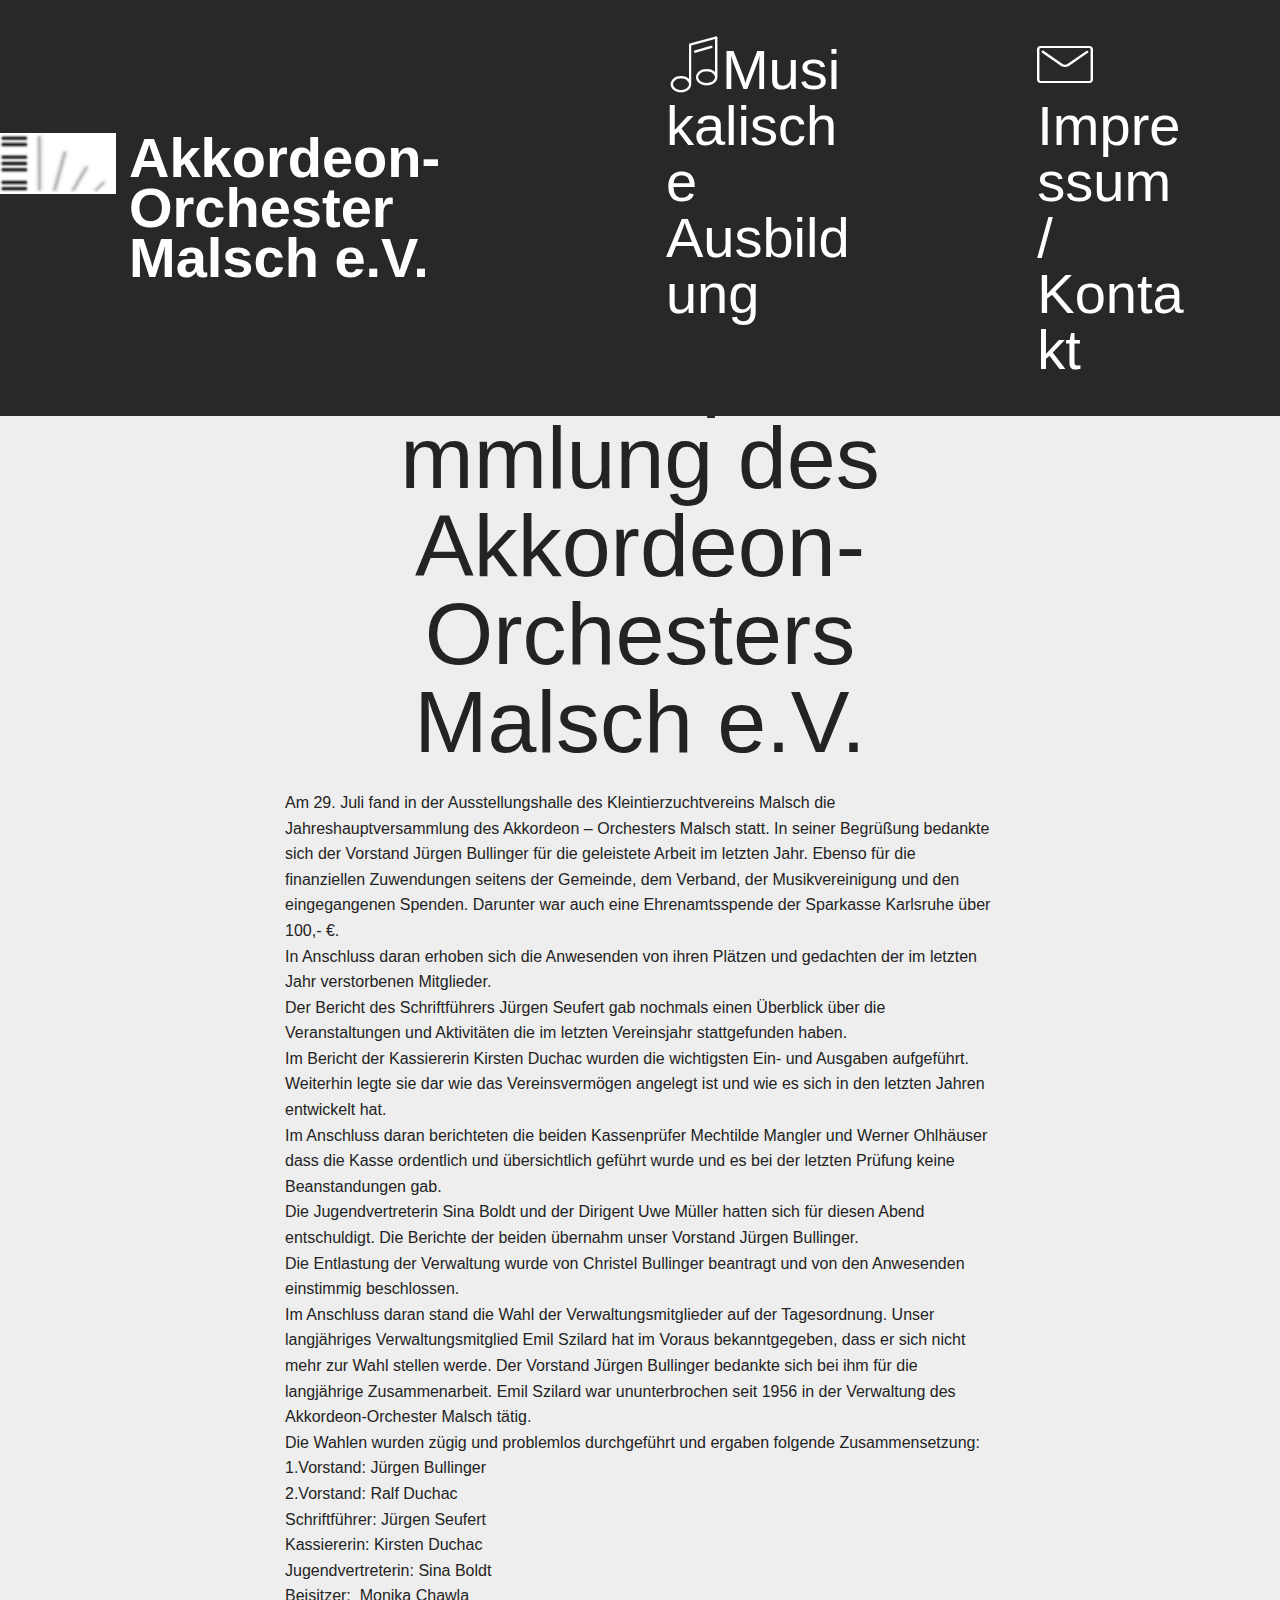
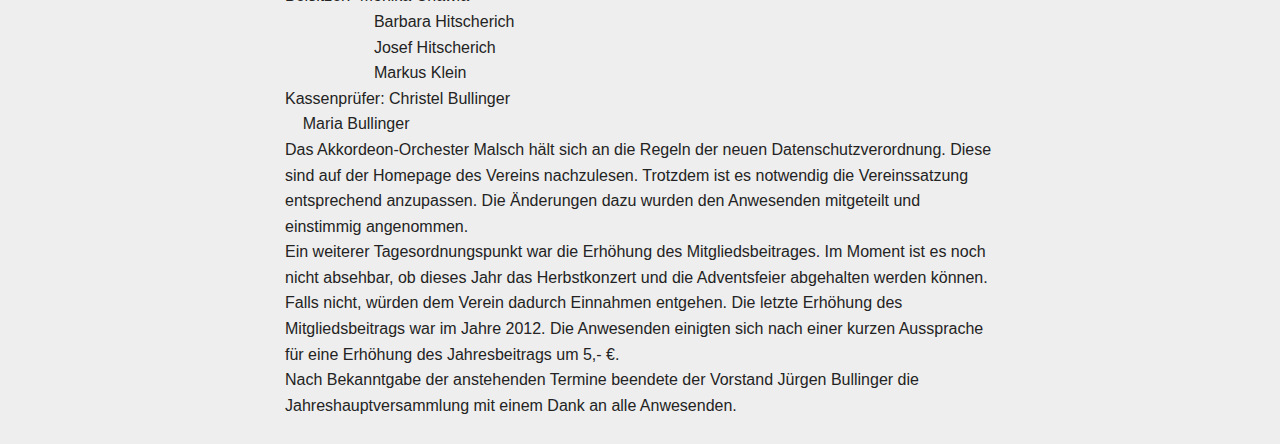
<file: index.html>
<!DOCTYPE html>
<html  >
<head>
  <!-- Site made with Mobirise Website Builder v5.0.29, https://mobirise.com -->
  <meta charset="UTF-8">
  <meta http-equiv="X-UA-Compatible" content="IE=edge">
  <meta name="generator" content="Mobirise v5.0.29, mobirise.com">
  <meta name="viewport" content="width=device-width, initial-scale=1, minimum-scale=1">
  <link rel="shortcut icon" href="assets/images/logo-pur-small-86x45.png" type="image/x-icon">
  <meta name="description" content="Akkordeon-Orchester Malsch e.V.
Wir bieten:
Akkordeon-Ensemble
Unterricht für Akkordeon">
  
  
  <title>Akkordeon-Orchester Malsch e.V.</title>
  <link rel="stylesheet" href="assets/web/assets/mobirise-icons/mobirise-icons.css">
  <link rel="stylesheet" href="assets/bootstrap/css/bootstrap.min.css">
  <link rel="stylesheet" href="assets/bootstrap/css/bootstrap-grid.min.css">
  <link rel="stylesheet" href="assets/bootstrap/css/bootstrap-reboot.min.css">
  <link rel="stylesheet" href="assets/tether/tether.min.css">
  <link rel="stylesheet" href="assets/dropdown/css/style.css">
  <link rel="stylesheet" href="assets/theme/css/style.css">
  <link rel="preload" as="style" href="assets/mobirise/css/mbr-additional.css"><link rel="stylesheet" href="assets/mobirise/css/mbr-additional.css" type="text/css">
  
  
  
  
</head>
<body>
  
  <section class="menu cid-qV7q0MK9tW" once="menu" id="menu1-0">

    

    <nav class="navbar navbar-expand beta-menu navbar-dropdown align-items-center navbar-fixed-top navbar-toggleable-sm">
        <button class="navbar-toggler navbar-toggler-right" type="button" data-toggle="collapse" data-target="#navbarSupportedContent" aria-controls="navbarSupportedContent" aria-expanded="false" aria-label="Toggle navigation">
            <div class="hamburger">
                <span></span>
                <span></span>
                <span></span>
                <span></span>
            </div>
        </button>
        <div class="menu-logo">
            <div class="navbar-brand">
                <span class="navbar-logo">
                    <a href="https://www.akkordeon-orchester-malsch.de">
                         <img src="assets/images/logo-pur-small-86x45.png" alt="Akkordeon-Orchester Malsch e.v." title="" style="height: 3.8rem;">
                    </a>
                </span>
                <span class="navbar-caption-wrap"><a class="navbar-caption text-white display-4" href="index.html">
                        Akkordeon-Orchester Malsch e.V.<br></a></span>
            </div>
        </div>
        <div class="collapse navbar-collapse" id="navbarSupportedContent">
            <ul class="navbar-nav nav-dropdown nav-right" data-app-modern-menu="true"><li class="nav-item"><a class="nav-link link text-white display-4" href="Ausbildung.html"><span class="mbri-music mbr-iconfont mbr-iconfont-btn"></span>Musikalische Ausbildung</a></li>
                <li class="nav-item">
                    <a class="nav-link link text-white display-4" href="impressum.html"><span class="mbri-letter mbr-iconfont mbr-iconfont-btn"></span>
                        
                        Impressum / Kontakt<br></a>
                </li></ul>
            
        </div>
    </nav>
</section>

<section class="engine"><a href="https://mobirise.info/k">develop own website</a></section><section class="mbr-section content5 cid-rwH4AwFrwv mbr-parallax-background" id="content5-16">

    

    <div class="mbr-overlay" style="opacity: 0.4; background-color: rgb(35, 35, 35);">
    </div>

    <div class="container">
        <div class="media-container-row">
            <div class="title col-12 col-md-8">
                <h2 class="align-center mbr-bold mbr-white pb-3 mbr-fonts-style display-1">
                    Termine:</h2>
                <h3 class="mbr-section-subtitle align-center mbr-light mbr-white pb-3 mbr-fonts-style display-5">Die restlichen Termine 2020 mussten leider wegen Corona abgesagt werden!<br>9.5.2021 Konzert von AccoMusica Waldbronn<br>24.10.2021 Konzert im Bürgerhaus<br>5.12.2021 Adventsfeier im Theresienhaus<div></div></h3>
                
                
            </div>
        </div>
    </div>
</section>

<section class="mbr-section content4 cid-re0uMP2zwc" id="content4-y">

    

    <div class="container">
        <div class="media-container-row">
            <div class="title col-12 col-md-8">
                <h2 class="align-center pb-3 mbr-fonts-style display-2">Jahreshauptversammlung des Akkordeon-Orchesters Malsch e.V.</h2>
                
                
            </div>
        </div>
    </div>
</section>

<section class="mbr-section article content1 cid-re0vcNa4Wz" id="content1-z">
    
     

    <div class="container">
        <div class="media-container-row">
            <div class="mbr-text col-12 col-md-8 mbr-fonts-style display-7"><div></div></div>
        </div>
    </div>
</section>

<section class="mbr-section article content1 cid-re0wKDKXbf" id="content1-15">
    
     

    <div class="container">
        <div class="media-container-row">
            <div class="mbr-text col-12 col-md-8 mbr-fonts-style display-7">
<div>Am 29. Juli fand in der Ausstellungshalle des Kleintierzuchtvereins Malsch die Jahreshauptversammlung des Akkordeon – Orchesters Malsch statt. In seiner Begrüßung bedankte sich der Vorstand Jürgen Bullinger für die geleistete Arbeit im letzten Jahr. Ebenso für die finanziellen Zuwendungen seitens der Gemeinde, dem Verband, der Musikvereinigung und den eingegangenen Spenden. Darunter war auch eine Ehrenamtsspende der Sparkasse Karlsruhe über 100,- €.
</div><div>In Anschluss daran erhoben sich die Anwesenden von ihren Plätzen und gedachten der im letzten Jahr verstorbenen Mitglieder.
</div><div>Der Bericht des Schriftführers Jürgen Seufert gab nochmals einen Überblick über die Veranstaltungen und Aktivitäten die im letzten Vereinsjahr stattgefunden haben.
</div><div>Im Bericht der Kassiererin Kirsten Duchac wurden die wichtigsten Ein- und Ausgaben aufgeführt. Weiterhin legte sie dar wie das Vereinsvermögen angelegt ist und wie es sich in den letzten Jahren entwickelt hat.
</div><div>Im Anschluss daran berichteten die beiden Kassenprüfer Mechtilde Mangler und Werner Ohlhäuser dass die Kasse ordentlich und übersichtlich geführt wurde und es bei der letzten Prüfung keine Beanstandungen gab.
</div><div>Die Jugendvertreterin Sina Boldt und der Dirigent Uwe Müller hatten sich für diesen Abend entschuldigt.  Die Berichte der beiden übernahm unser Vorstand Jürgen Bullinger.
</div><div>Die Entlastung der Verwaltung wurde von Christel Bullinger beantragt und von den Anwesenden einstimmig beschlossen.
</div><div>Im Anschluss daran stand die Wahl der Verwaltungsmitglieder auf der Tagesordnung. Unser langjähriges Verwaltungsmitglied Emil Szilard hat im Voraus bekanntgegeben, dass er sich nicht mehr zur Wahl stellen werde. Der Vorstand Jürgen Bullinger bedankte sich bei ihm für die langjährige Zusammenarbeit. Emil Szilard war ununterbrochen seit 1956 in der Verwaltung des Akkordeon-Orchester Malsch tätig.
</div><div>Die Wahlen wurden zügig und problemlos durchgeführt und ergaben folgende Zusammensetzung:
</div><div>
</div><div>1.Vorstand:			Jürgen Bullinger
</div><div>2.Vorstand:			Ralf Duchac
</div><div>Schriftführer:			Jürgen Seufert
</div><div>Kassiererin:	 		Kirsten Duchac
</div><div>Jugendvertreterin:		Sina Boldt
</div><div>Beisitzer:	&nbsp;Monika Chawla
</div><div>&nbsp;&nbsp;&nbsp;&nbsp;&nbsp;&nbsp;&nbsp;&nbsp;&nbsp;&nbsp;&nbsp;&nbsp;&nbsp;&nbsp;&nbsp;&nbsp;&nbsp;&nbsp;&nbsp;&nbsp;Barbara Hitscherich
</div><div>&nbsp;&nbsp;&nbsp;&nbsp;&nbsp;&nbsp;&nbsp;&nbsp;&nbsp;&nbsp;&nbsp;&nbsp;&nbsp;&nbsp;&nbsp;&nbsp;&nbsp;&nbsp;&nbsp;&nbsp;Josef Hitscherich
</div><div>&nbsp; &nbsp; &nbsp;&nbsp;&nbsp;&nbsp;&nbsp;&nbsp;&nbsp;&nbsp;&nbsp;&nbsp;&nbsp;&nbsp;&nbsp;&nbsp;&nbsp;&nbsp;Markus Klein
</div><div>Kassenprüfer:			Christel Bullinger
</div><div>&nbsp; &nbsp; Maria Bullinger
</div><div>
</div><div>Das Akkordeon-Orchester Malsch hält sich an die Regeln der neuen Datenschutzverordnung. Diese sind auf der Homepage des Vereins nachzulesen. Trotzdem ist es notwendig die Vereinssatzung entsprechend anzupassen. Die Änderungen dazu wurden den Anwesenden mitgeteilt und einstimmig angenommen.
</div><div>Ein weiterer Tagesordnungspunkt war die Erhöhung des Mitgliedsbeitrages. Im Moment ist es noch nicht absehbar, ob dieses Jahr das Herbstkonzert und die Adventsfeier abgehalten werden können. Falls nicht, würden dem Verein dadurch Einnahmen entgehen. Die letzte Erhöhung des Mitgliedsbeitrags war im Jahre 2012. Die Anwesenden einigten sich nach einer kurzen Aussprache für eine Erhöhung des Jahresbeitrags um 5,- €.
</div><div>Nach Bekanntgabe der anstehenden Termine beendete der Vorstand Jürgen Bullinger die Jahreshauptversammlung mit einem Dank an alle Anwesenden.
</div><div><br></div></div>
        </div>
    </div>
</section>


  <script src="assets/web/assets/jquery/jquery.min.js"></script>
  <script src="assets/popper/popper.min.js"></script>
  <script src="assets/bootstrap/js/bootstrap.min.js"></script>
  <script src="assets/tether/tether.min.js"></script>
  <script src="assets/smoothscroll/smooth-scroll.js"></script>
  <script src="assets/parallax/jarallax.min.js"></script>
  <script src="assets/dropdown/js/nav-dropdown.js"></script>
  <script src="assets/dropdown/js/navbar-dropdown.js"></script>
  <script src="assets/touchswipe/jquery.touch-swipe.min.js"></script>
  <script src="assets/theme/js/script.js"></script>
  
  
  
</body>
</html>
</file>
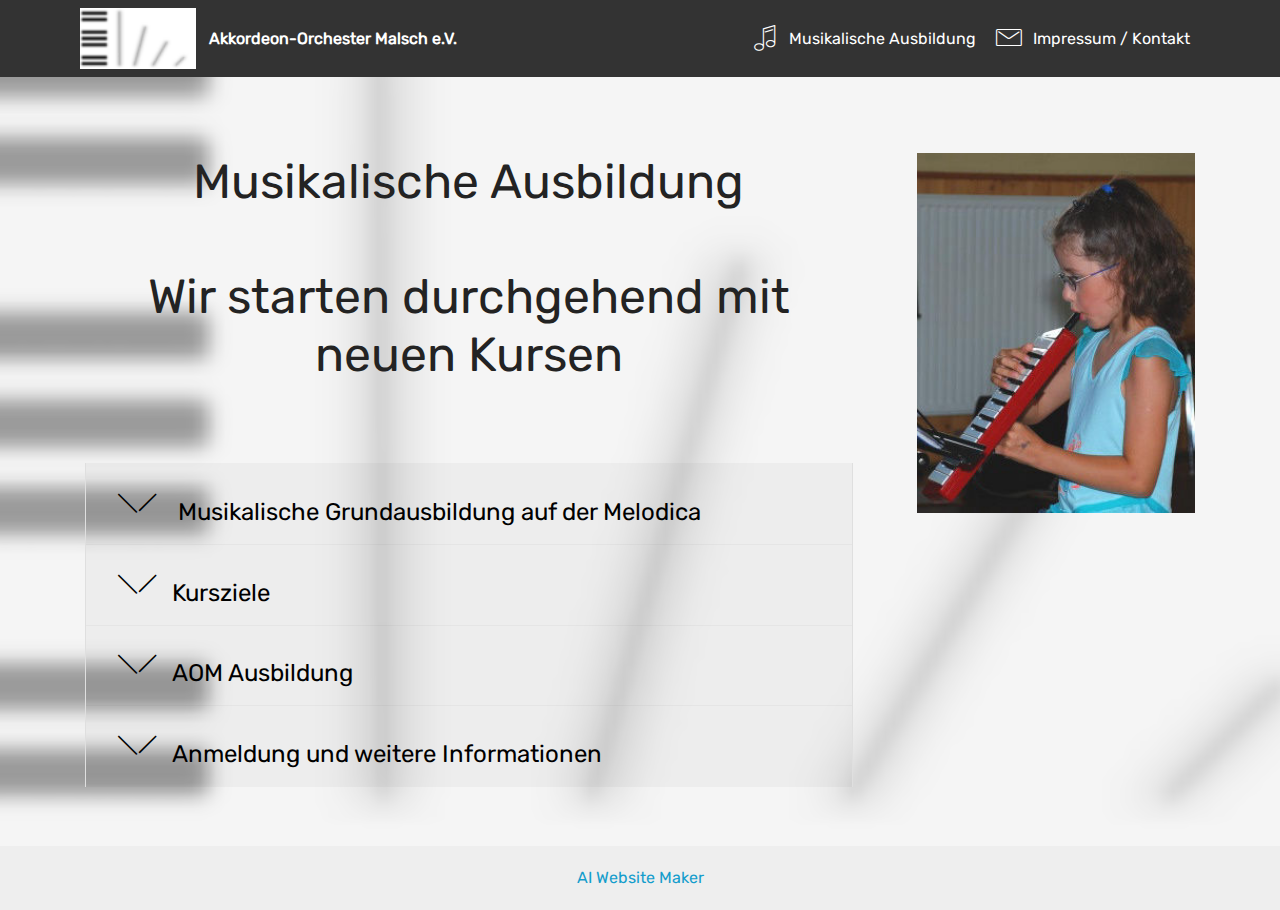
<file: Ausbildung.html>
<!DOCTYPE html>
<html  >
<head>
  <!-- Site made with Mobirise Website Builder v5.9.18, https://mobirise.com -->
  <meta charset="UTF-8">
  <meta http-equiv="X-UA-Compatible" content="IE=edge">
  <meta name="generator" content="Mobirise v5.9.18, mobirise.com">
  <meta name="viewport" content="width=device-width, initial-scale=1, minimum-scale=1">
  <link rel="shortcut icon" href="assets/images/logo-pur-small-86x45.png" type="image/x-icon">
  <meta name="description" content="Akkordeon-Orchester Malsch e.V.
Wir bieten:
Akkordeon-Ensemble
Unterricht für Akkordeon">
  
  
  <title>Ausbildung</title>
  <link rel="stylesheet" href="assets/web/assets/mobirise-icons/mobirise-icons.css">
  <link rel="stylesheet" href="assets/bootstrap/css/bootstrap.min.css">
  <link rel="stylesheet" href="assets/bootstrap/css/bootstrap-grid.min.css">
  <link rel="stylesheet" href="assets/bootstrap/css/bootstrap-reboot.min.css">
  <link rel="stylesheet" href="assets/tether/tether.min.css">
  <link rel="stylesheet" href="assets/dropdown/css/style.css">
  <link rel="stylesheet" href="assets/theme/css/style.css">
  <link href="assets/fonts/style.css" rel="stylesheet">
  <link rel="preload" href="https://fonts.googleapis.com/css?family=Rubik:300,300i,400,400i,500,500i,700,700i,900,900i&display=swap" as="style" onload="this.onload=null;this.rel='stylesheet'">
  <noscript><link rel="stylesheet" href="https://fonts.googleapis.com/css?family=Rubik:300,300i,400,400i,500,500i,700,700i,900,900i&display=swap"></noscript>
  <link rel="preload" as="style" href="assets/mobirise/css/mbr-additional.css?v=peazxL"><link rel="stylesheet" href="assets/mobirise/css/mbr-additional.css?v=peazxL" type="text/css">

  
  
  
</head>
<body>
  
  <section class="menu cid-qV7WYTFGfr" once="menu" id="menu1-b">

    

    <nav class="navbar navbar-expand beta-menu navbar-dropdown align-items-center navbar-fixed-top navbar-toggleable-sm">
        <button class="navbar-toggler navbar-toggler-right" type="button" data-toggle="collapse" data-target="#navbarSupportedContent" aria-controls="navbarSupportedContent" aria-expanded="false" aria-label="Toggle navigation">
            <div class="hamburger">
                <span></span>
                <span></span>
                <span></span>
                <span></span>
            </div>
        </button>
        <div class="menu-logo">
            <div class="navbar-brand">
                <span class="navbar-logo">
                    <a href="https://www.akkordeon-orchester-malsch.de">
                         <img src="assets/images/logo-pur-small-86x45.png" alt="Akkordeon-Orchester Malsch e.v." title="" style="height: 3.8rem;">
                    </a>
                </span>
                <span class="navbar-caption-wrap"><a class="navbar-caption text-white display-4" href="index.html">
                        Akkordeon-Orchester Malsch e.V.<br></a></span>
            </div>
        </div>
        <div class="collapse navbar-collapse" id="navbarSupportedContent">
            <ul class="navbar-nav nav-dropdown nav-right" data-app-modern-menu="true"><li class="nav-item"><a class="nav-link link text-white display-4" href="Ausbildung.html"><span class="mbri-music mbr-iconfont mbr-iconfont-btn"></span>Musikalische Ausbildung</a></li>
                <li class="nav-item">
                    <a class="nav-link link text-white display-4" href="impressum.html"><span class="mbri-letter mbr-iconfont mbr-iconfont-btn"></span>
                        
                        Impressum / Kontakt<br></a>
                </li></ul>
            
        </div>
    </nav>
</section>

<section class="accordion2 cid-qV8TIHtbkU" id="accordion2-n">

    


    <div class="mbr-overlay" style="opacity: 0.6; background-color: rgb(239, 239, 239);">
    </div>
    <div class="container">
        <div class="media-container-row pt-5">
            <div class="accordion-content">
                <h2 class="mbr-section-title align-center pb-3 mbr-fonts-style display-2">Musikalische Ausbildung<br><br>Wir starten durchgehend mit neuen Kursen</h2>
                
                <div id="bootstrap-accordion_17" class="panel-group accordionStyles accordion pt-5 mt-3" role="tablist" aria-multiselectable="true">
                        <div class="card">
                            <div class="card-header" role="tab" id="headingOne">
                                <a role="button" class="collapsed panel-title text-black" data-toggle="collapse" data-core="" href="#collapse1_17" aria-expanded="false" aria-controls="collapse1">
                                    <h4 class="mbr-fonts-style display-5">
                                        <span class="sign mbr-iconfont mbri-arrow-down inactive"></span> Musikalische Grundausbildung auf der Melodica</h4>
                                </a>
                            </div>
                            <div id="collapse1_17" class="panel-collapse noScroll collapse" role="tabpanel" aria-labelledby="headingOne" data-parent="#bootstrap-accordion_17">
                                <div class="panel-body p-4">
                                    <p class="mbr-fonts-style panel-text display-7">* Der ca. 15 Monate dauernde Anfängerkurs weckt das Interesse am instrumentalen Spiel und die Musizierfreude Ihres Kindes.
<br>* Mit dem Instrument Melodica können Kinder bereits in kurzer Zeit kleine Melodien spielen.
<br>* Die altersgerechte Unterrichtsmethodik fördert Selbstständigkeit, Kreativität und Konzentrationsfähigkeit.
<br>* Die Kinder lernen in kleinen Gruppen das Zusammenspiel. Dies beeinflusst in positiver Weise die soziale Kompetenz. Teamfähigkeit, Rücksichtnahme und Toleranz werden entwickelt.
<br>* Unsere musikalische Grundausbildung ist eine ideale Vorbereitung für jedes weiterführende Instrument, insbesondere für alle Tasten- und Blasinstrumente.
<br>* Selbstverständlich bietet Ihnen das Akkordeon-Orchester Malsch auch weiterführenden Instrumentalunterricht auf dem Akkordeon an.</p>
                                </div>
                            </div>
                        </div>
                
                        <div class="card">
                            <div class="card-header" role="tab" id="headingTwo">
                                <a role="button" class="collapsed panel-title text-black" data-toggle="collapse" data-core="" href="#collapse2_17" aria-expanded="false" aria-controls="collapse2">
                                    <h4 class="mbr-fonts-style mbr-fonts-style display-5">
                                        <span class="sign mbr-iconfont mbri-arrow-down inactive"></span>Kursziele</h4>
                                </a>
                                
                            </div>
                            <div id="collapse2_17" class="panel-collapse noScroll collapse" role="tabpanel" aria-labelledby="headingTwo" data-parent="#bootstrap-accordion_17">
                                <div class="panel-body p-4">
                                    <p class="mbr-fonts-style panel-text display-7">* Freude am Instrumentalspiel
<br>* Elementares Rhythmusempfinden durch Bewegung, Sprache und Gesang
<br>* Förderung der Feinmotorik und Koordination
<br>- Elementare Noten- und Pausenwerte
<br>* Viele Kinderlieder und Vorspielstücke
<br>* Erste Aufführung</p>
                                </div>
                            </div>
                        </div>
                
                        <div class="card">
                            <div class="card-header" role="tab" id="headingThree">
                                <a role="button" class="collapsed panel-title text-black" data-toggle="collapse" data-core="" href="#collapse3_17" aria-expanded="false" aria-controls="collapse3">
                                    <h4 class="mbr-fonts-style display-5">
                                        <span class="sign mbr-iconfont mbri-arrow-down inactive"></span>AOM Ausbildung</h4>
                                </a>
                            </div>
                            <div id="collapse3_17" class="panel-collapse noScroll collapse" role="tabpanel" aria-labelledby="headingThree" data-parent="#bootstrap-accordion_17">
                                <div class="panel-body p-4">
                                    <p class="mbr-fonts-style panel-text display-7">Jedes Kind im Vorschul- oder frühen Grundschulalter profitiert von einer musikalischen Grundausbildung. Denn zu keinem späteren Zeitpunkt sind Kinder so unbefangen im Umgang mit Musik. Das Akkordeon-Orchester Malsch bietet ab sofort neue Kurse für Kinder ab 5 Jahre an.
<br>Wir ermöglichen Ihrem Kind spielerisch erste Erfahrungen mit der Musik. Das ist nicht nur ein wichtiger Bestandteil der Persönlichkeitsentwicklung, so können wir auch Begabungen entdecken und fördern.</p>
                                </div>
                            </div>
                        </div>
                
                        <div class="card">
                            <div class="card-header" role="tab" id="headingFour">
                                <a role="button" class="collapsed panel-title text-black" data-toggle="collapse" data-core="" href="#collapse4_17" aria-expanded="false" aria-controls="collapse4">
                                    <h4 class="mbr-fonts-style display-5">
                                        <span class="sign mbr-iconfont mbri-arrow-down inactive"></span>Anmeldung und weitere Informationen</h4>
                                </a>
                            </div>
                            <div id="collapse4_17" class="panel-collapse noScroll collapse" role="tabpanel" aria-labelledby="headingFour" data-parent="#bootstrap-accordion_17">
                                <div class="panel-body p-4">
                                    <p class="mbr-fonts-style panel-text display-7">Akkordeon-Orchester Malsch e.V. 
<br>Am Heerweg 8 
<br>76316 Malsch 
<br>E-Mail  aom@akkordeon-orchester-malsch.de 
<br>
<br>Jürgen Bullinger Tel. 0 72 46-65 43 
<br>Uwe Müller Tel. 0 72 02-4 00 71 
<br>mobil 0171-8 21 18 61</p>
                                </div>
                            </div>
                        </div>
                
                        
                
                        
                </div>
            </div>
            <div class="mbr-figure" style="width: 42%;">
                    <img src="assets/images/ausbildung2-264x342.jpg" alt="Mobirise" title="">
            </div>
        </div>
    </div>
</section><section class="display-7" style="padding: 0;align-items: center;justify-content: center;flex-wrap: wrap;    align-content: center;display: flex;position: relative;height: 4rem;"><a href="https://mobiri.se/3114870" style="flex: 1 1;height: 4rem;position: absolute;width: 100%;z-index: 1;"><img alt="" style="height: 4rem;" src="[data-uri]"></a><p style="margin: 0;text-align: center;" class="display-7">&#8204;</p><a style="z-index:1" href="https://mobirise.com/builder/ai-website-maker.html">AI Website Maker</a></section><script src="assets/popper/popper.min.js"></script>  <script src="assets/web/assets/jquery/jquery.min.js"></script>  <script src="assets/bootstrap/js/bootstrap.min.js"></script>  <script src="assets/tether/tether.min.js"></script>  <script src="assets/smoothscroll/smooth-scroll.js"></script>  <script src="assets/dropdown/js/nav-dropdown.js"></script>  <script src="assets/dropdown/js/navbar-dropdown.js"></script>  <script src="assets/touchswipe/jquery.touch-swipe.min.js"></script>  <script src="assets/mbr-switch-arrow/mbr-switch-arrow.js"></script>  <script src="assets/theme/js/script.js"></script>  
  
  
</body>
</html>
</file>
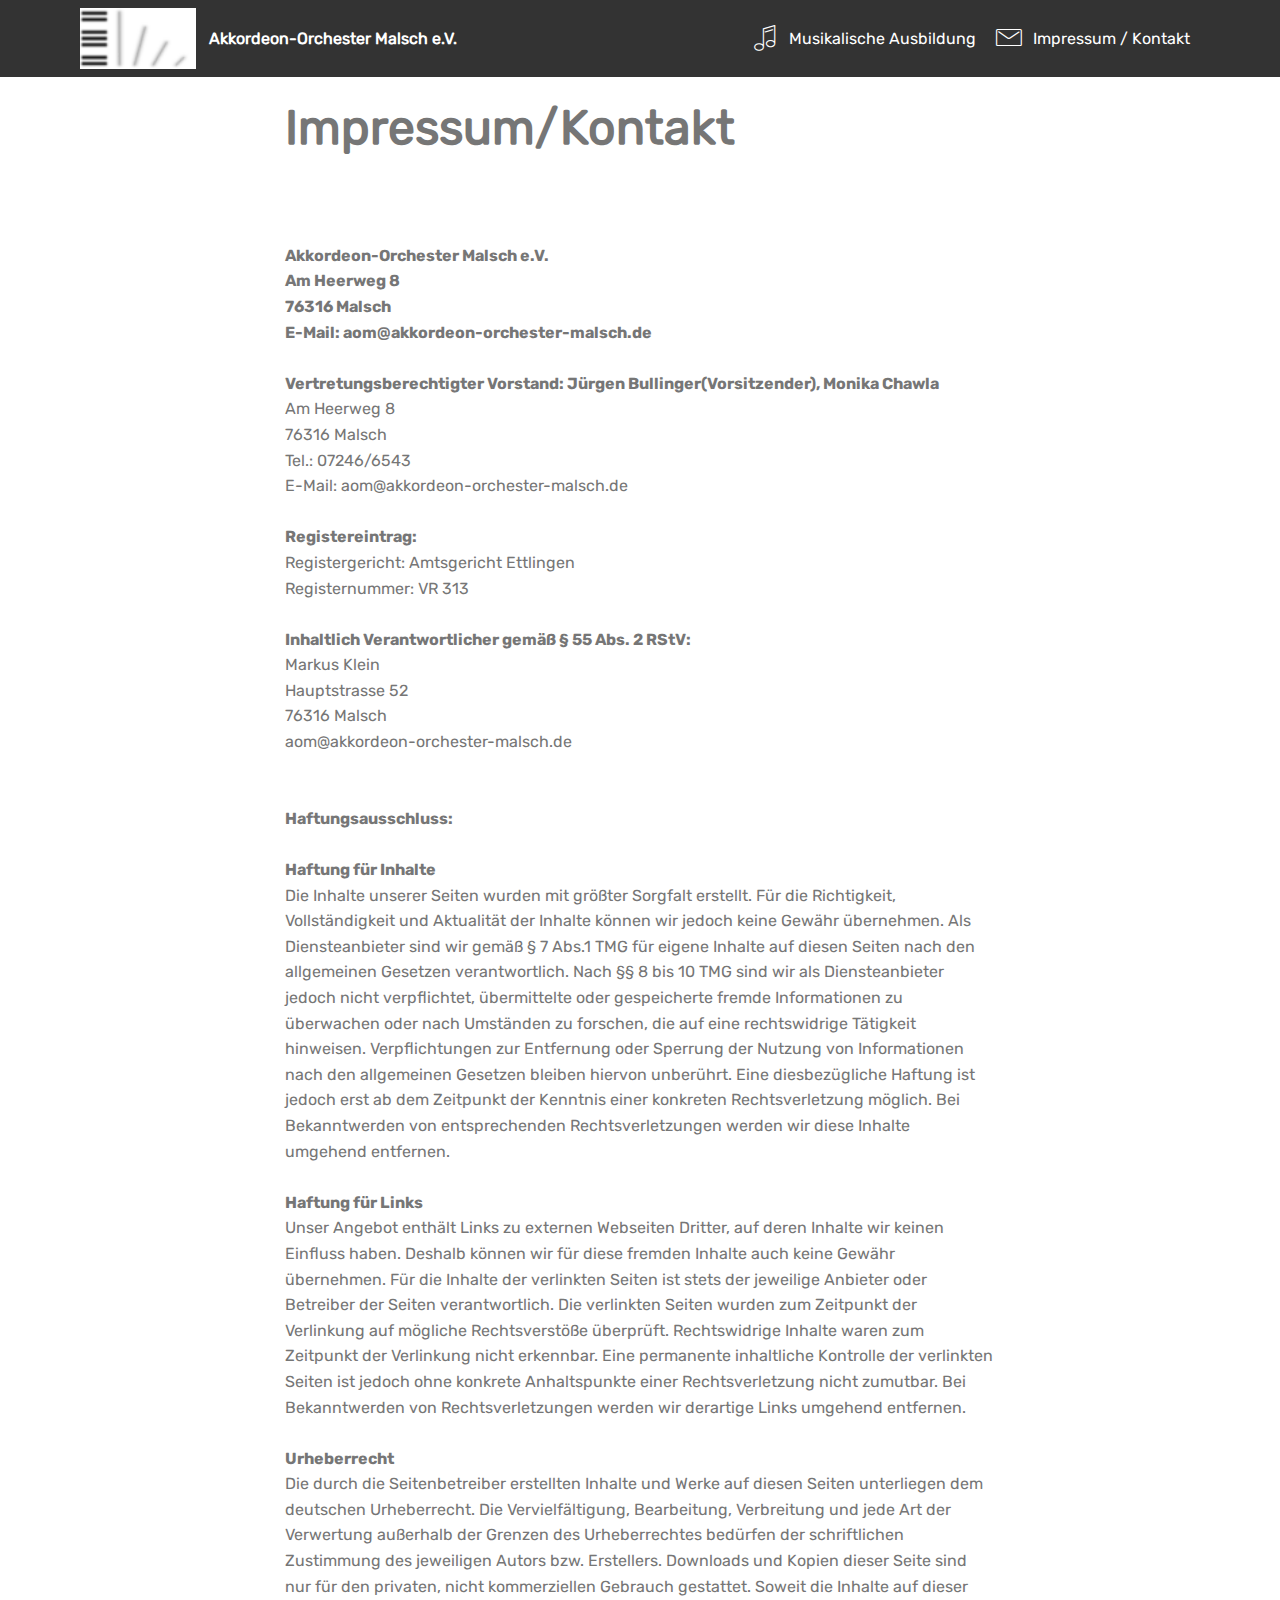
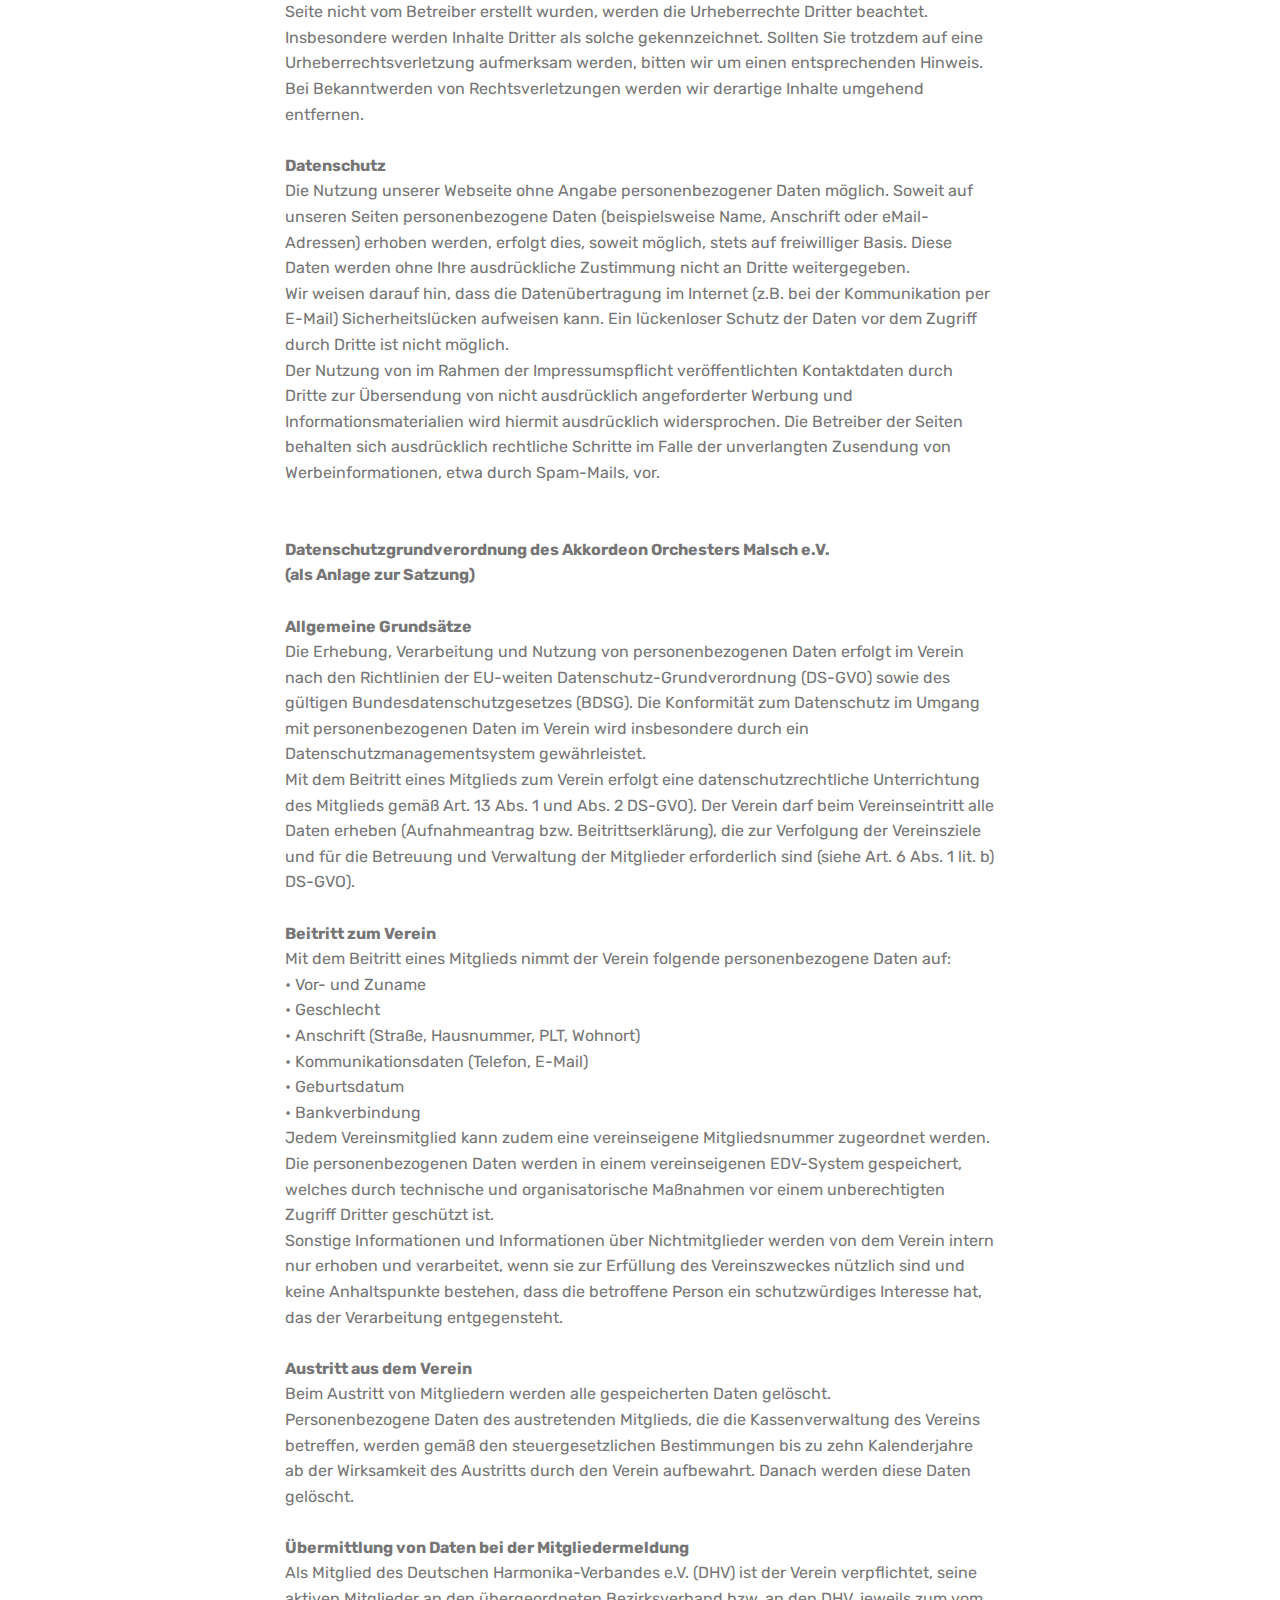
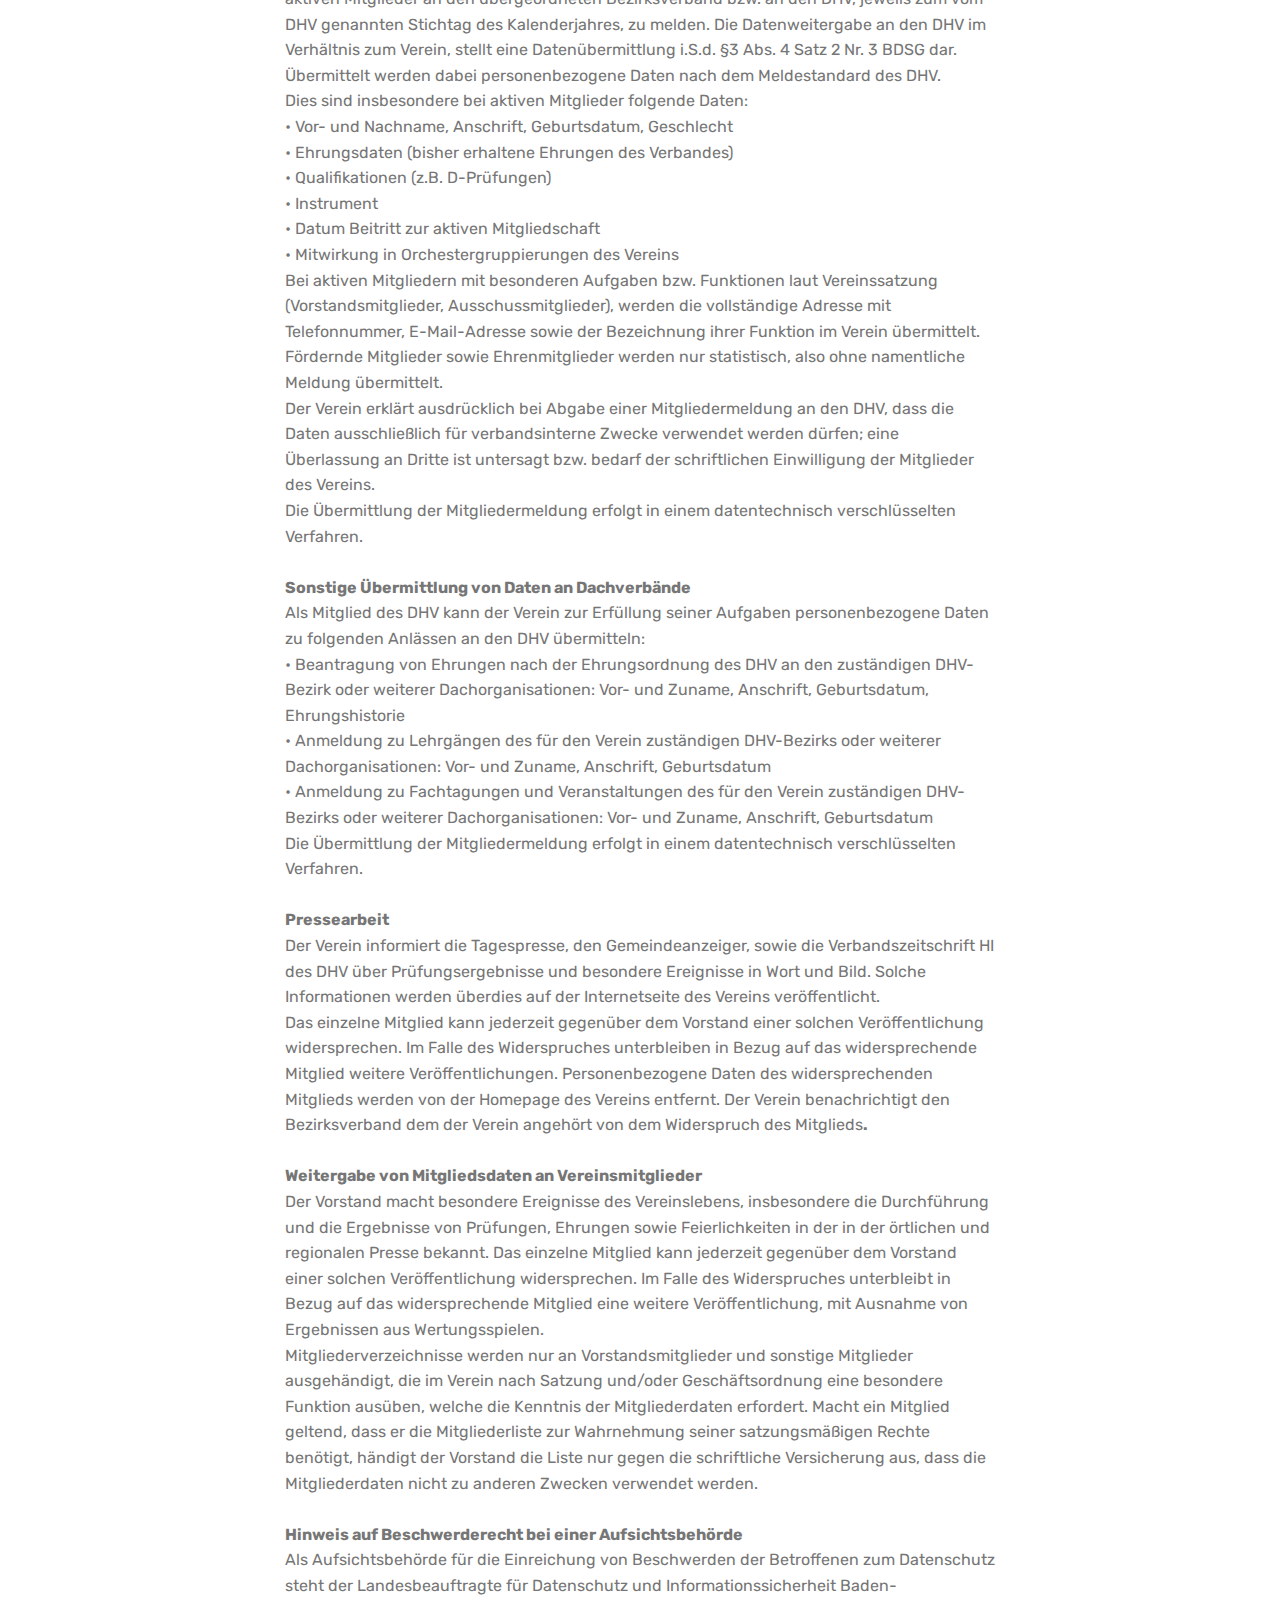
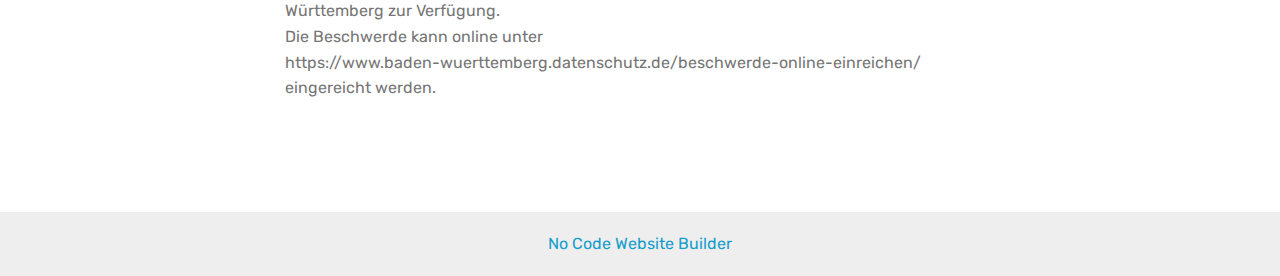
<file: impressum.html>
<!DOCTYPE html>
<html  >
<head>
  <!-- Site made with Mobirise Website Builder v5.9.18, https://mobirise.com -->
  <meta charset="UTF-8">
  <meta http-equiv="X-UA-Compatible" content="IE=edge">
  <meta name="generator" content="Mobirise v5.9.18, mobirise.com">
  <meta name="viewport" content="width=device-width, initial-scale=1, minimum-scale=1">
  <link rel="shortcut icon" href="assets/images/logo-pur-small-86x45.png" type="image/x-icon">
  <meta name="description" content="Akkordeon-Orchester Malsch e.V.
Wir bieten:
Akkordeon-Ensemble
Unterricht für Akkordeon">
  
  
  <title>Impressum</title>
  <link rel="stylesheet" href="assets/web/assets/mobirise-icons/mobirise-icons.css">
  <link rel="stylesheet" href="assets/bootstrap/css/bootstrap.min.css">
  <link rel="stylesheet" href="assets/bootstrap/css/bootstrap-grid.min.css">
  <link rel="stylesheet" href="assets/bootstrap/css/bootstrap-reboot.min.css">
  <link rel="stylesheet" href="assets/tether/tether.min.css">
  <link rel="stylesheet" href="assets/dropdown/css/style.css">
  <link rel="stylesheet" href="assets/theme/css/style.css">
  <link href="assets/fonts/style.css" rel="stylesheet">
  <link rel="preload" href="https://fonts.googleapis.com/css?family=Rubik:300,300i,400,400i,500,500i,700,700i,900,900i&display=swap" as="style" onload="this.onload=null;this.rel='stylesheet'">
  <noscript><link rel="stylesheet" href="https://fonts.googleapis.com/css?family=Rubik:300,300i,400,400i,500,500i,700,700i,900,900i&display=swap"></noscript>
  <link rel="preload" as="style" href="assets/mobirise/css/mbr-additional.css?v=GtUZiM"><link rel="stylesheet" href="assets/mobirise/css/mbr-additional.css?v=GtUZiM" type="text/css">

  
  
  
</head>
<body>
  
  <section class="menu cid-qV7BQJ2wiq" once="menu" id="menu1-5">

    

    <nav class="navbar navbar-expand beta-menu navbar-dropdown align-items-center navbar-fixed-top navbar-toggleable-sm">
        <button class="navbar-toggler navbar-toggler-right" type="button" data-toggle="collapse" data-target="#navbarSupportedContent" aria-controls="navbarSupportedContent" aria-expanded="false" aria-label="Toggle navigation">
            <div class="hamburger">
                <span></span>
                <span></span>
                <span></span>
                <span></span>
            </div>
        </button>
        <div class="menu-logo">
            <div class="navbar-brand">
                <span class="navbar-logo">
                    <a href="https://www.akkordeon-orchester-malsch.de">
                         <img src="assets/images/logo-pur-small-86x45.png" alt="Akkordeon-Orchester Malsch e.v." title="" style="height: 3.8rem;">
                    </a>
                </span>
                <span class="navbar-caption-wrap"><a class="navbar-caption text-white display-4" href="index.html">
                        Akkordeon-Orchester Malsch e.V.<br></a></span>
            </div>
        </div>
        <div class="collapse navbar-collapse" id="navbarSupportedContent">
            <ul class="navbar-nav nav-dropdown nav-right" data-app-modern-menu="true"><li class="nav-item"><a class="nav-link link text-white display-4" href="Ausbildung.html"><span class="mbri-music mbr-iconfont mbr-iconfont-btn"></span>Musikalische Ausbildung</a></li>
                <li class="nav-item">
                    <a class="nav-link link text-white display-4" href="impressum.html"><span class="mbri-letter mbr-iconfont mbr-iconfont-btn"></span>
                        
                        Impressum / Kontakt<br></a>
                </li></ul>
            
        </div>
    </nav>
</section>

<section class="mbr-section article content1 cid-qV7U6eeI6a" id="content1-9">
    
     

    <div class="container">
        <div class="media-container-row">
            <div class="mbr-text col-12 col-md-8 mbr-fonts-style display-2"><p><strong>Impressum/Kontakt</strong></p></div>
        </div>
    </div>
</section>

<section class="mbr-section article content1 cid-qV7BQLcGDl" id="content1-7">
    
     

    <div class="container">
        <div class="media-container-row">
            <div class="mbr-text col-12 col-md-8 mbr-fonts-style display-7"><strong>Akkordeon-Orchester Malsch e.V.
</strong><div><strong>Am Heerweg 8
</strong></div><div><strong>76316 Malsch
</strong></div><div><strong>E-Mail: aom@akkordeon-orchester-malsch.de
</strong></div><div><strong><br></strong></div><div><strong>Vertretungsberechtigter Vorstand: Jürgen Bullinger(Vorsitzender), Monika Chawla</strong></div><div>Am Heerweg 8
</div><div>76316 Malsch
</div><div>Tel.: 07246/6543
</div><div>E-Mail: aom@akkordeon-orchester-malsch.de
</div><div><strong><br></strong></div><div><strong>Registereintrag:
</strong></div><div>Registergericht: Amtsgericht Ettlingen
</div><div>Registernummer: VR 313
</div><div><strong><br></strong></div><div><strong>Inhaltlich Verantwortlicher gemäß § 55 Abs. 2 RStV:
</strong></div><div>Markus Klein
</div><div>Hauptstrasse 52
</div><div>76316 Malsch
</div><div><span style="font-size: 1rem;">aom@akkordeon-orchester-malsch.de&nbsp;</span></div><div><strong style="font-size: 1rem;"><br></strong><br></div><div><strong>
</strong></div><div><strong>Haftungsausschluss:</strong></div><div><strong><br></strong></div><div><strong>
</strong></div><div><strong>
</strong></div><div><strong>Haftung für Inhalte
</strong></div><div><strong>
</strong></div><div>Die Inhalte unserer Seiten wurden mit größter Sorgfalt erstellt. Für die Richtigkeit, Vollständigkeit und Aktualität der Inhalte können wir jedoch keine Gewähr übernehmen. Als Diensteanbieter sind wir gemäß § 7 Abs.1 TMG für eigene Inhalte auf diesen Seiten nach den allgemeinen Gesetzen verantwortlich. Nach §§ 8 bis 10 TMG sind wir als Diensteanbieter jedoch nicht verpflichtet, übermittelte oder gespeicherte fremde Informationen zu überwachen oder nach Umständen zu forschen, die auf eine rechtswidrige Tätigkeit hinweisen. Verpflichtungen zur Entfernung oder Sperrung der Nutzung von Informationen nach den allgemeinen Gesetzen bleiben hiervon unberührt. Eine diesbezügliche Haftung ist jedoch erst ab dem Zeitpunkt der Kenntnis einer konkreten Rechtsverletzung möglich. Bei Bekanntwerden von entsprechenden Rechtsverletzungen werden wir diese Inhalte umgehend entfernen.
</div><div><strong>
</strong></div><div><strong><br></strong></div><div><strong>Haftung für Links
</strong></div><div><strong>
</strong></div><div>Unser Angebot enthält Links zu externen Webseiten Dritter, auf deren Inhalte wir keinen Einfluss haben. Deshalb können wir für diese fremden Inhalte auch keine Gewähr übernehmen. Für die Inhalte der verlinkten Seiten ist stets der jeweilige Anbieter oder Betreiber der Seiten verantwortlich. Die verlinkten Seiten wurden zum Zeitpunkt der Verlinkung auf mögliche Rechtsverstöße überprüft. Rechtswidrige Inhalte waren zum Zeitpunkt der Verlinkung nicht erkennbar. Eine permanente inhaltliche Kontrolle der verlinkten Seiten ist jedoch ohne konkrete Anhaltspunkte einer Rechtsverletzung nicht zumutbar. Bei Bekanntwerden von Rechtsverletzungen werden wir derartige Links umgehend entfernen.
</div><div><strong>
</strong></div><div><strong><br></strong></div><div><strong>Urheberrecht
</strong></div><div><strong>
</strong></div><div>Die durch die Seitenbetreiber erstellten Inhalte und Werke auf diesen Seiten unterliegen dem deutschen Urheberrecht. Die Vervielfältigung, Bearbeitung, Verbreitung und jede Art der Verwertung außerhalb der Grenzen des Urheberrechtes bedürfen der schriftlichen Zustimmung des jeweiligen Autors bzw. Erstellers. Downloads und Kopien dieser Seite sind nur für den privaten, nicht kommerziellen Gebrauch gestattet. Soweit die Inhalte auf dieser Seite nicht vom Betreiber erstellt wurden, werden die Urheberrechte Dritter beachtet. Insbesondere werden Inhalte Dritter als solche gekennzeichnet. Sollten Sie trotzdem auf eine Urheberrechtsverletzung aufmerksam werden, bitten wir um einen entsprechenden Hinweis. Bei Bekanntwerden von Rechtsverletzungen werden wir derartige Inhalte umgehend entfernen.
</div><div><strong>
</strong></div><div><strong><br></strong></div><div><strong>Datenschutz
</strong></div><div><strong>
</strong></div><div>Die Nutzung unserer Webseite ohne Angabe personenbezogener Daten möglich. Soweit auf unseren Seiten personenbezogene Daten (beispielsweise Name, Anschrift oder eMail-Adressen) erhoben werden, erfolgt dies, soweit möglich, stets auf freiwilliger Basis. Diese Daten werden ohne Ihre ausdrückliche Zustimmung nicht an Dritte weitergegeben.
</div><div>Wir weisen darauf hin, dass die Datenübertragung im Internet (z.B. bei der Kommunikation per E-Mail) Sicherheitslücken aufweisen kann. Ein lückenloser Schutz der Daten vor dem Zugriff durch Dritte ist nicht möglich.
</div><div>Der Nutzung von im Rahmen der Impressumspflicht veröffentlichten Kontaktdaten durch Dritte zur Übersendung von nicht ausdrücklich angeforderter Werbung und Informationsmaterialien wird hiermit ausdrücklich widersprochen. Die Betreiber der Seiten behalten sich ausdrücklich rechtliche Schritte im Falle der unverlangten Zusendung von Werbeinformationen, etwa durch Spam-Mails, vor.</div><div><br></div><div><br></div><div><strong>Datenschutzgrundverordnung des Akkordeon Orchesters Malsch e.V.
</strong></div><div><strong>(als Anlage zur Satzung) 
</strong></div><div><strong><br></strong></div><div><strong>
</strong></div><div><strong>Allgemeine Grundsätze
</strong></div><div><strong>
</strong></div><div>Die Erhebung, Verarbeitung und Nutzung von personenbezogenen Daten erfolgt im Verein nach den Richtlinien der EU-weiten Datenschutz-Grundverordnung (DS-GVO) sowie des gültigen Bundesdatenschutzgesetzes (BDSG). Die Konformität zum Datenschutz im Umgang mit personenbezogenen Daten im Verein wird insbesondere durch ein Datenschutzmanagementsystem gewährleistet.
</div><div>
</div><div>Mit dem Beitritt eines Mitglieds zum Verein erfolgt eine datenschutzrechtliche Unterrichtung des Mitglieds gemäß Art. 13 Abs. 1 und Abs. 2 DS-GVO). Der Verein darf beim Vereinseintritt alle Daten erheben (Aufnahmeantrag bzw. Beitrittserklärung), die zur Verfolgung der Vereinsziele und für die Betreuung und Verwaltung der Mitglieder erforderlich sind (siehe Art. 6 Abs. 1 lit. b) DS-GVO).</div><div><br></div><div>
</div><div><strong>
</strong></div><div><strong>
</strong></div><div><strong>
</strong></div><div><strong>Beitritt zum Verein 
</strong></div><div><strong>
</strong></div><div>Mit dem Beitritt eines Mitglieds nimmt der Verein folgende personenbezogene Daten auf: 
</div><div>• 	Vor- und Zuname
</div><div>•	Geschlecht
</div><div>•	Anschrift (Straße, Hausnummer, PLT, Wohnort)
</div><div>•	Kommunikationsdaten (Telefon, E-Mail)
</div><div>•	Geburtsdatum
</div><div>•	Bankverbindung
</div><div>
</div><div>Jedem Vereinsmitglied kann zudem eine vereinseigene Mitgliedsnummer zugeordnet werden.
</div><div>
</div><div>Die personenbezogenen Daten werden in einem vereinseigenen EDV-System gespeichert, welches durch technische und organisatorische Maßnahmen vor einem unberechtigten Zugriff Dritter geschützt ist. 
</div><div>
</div><div>Sonstige Informationen und Informationen über Nichtmitglieder werden von dem Verein intern nur erhoben und verarbeitet, wenn sie zur Erfüllung des Vereinszweckes nützlich sind und keine Anhaltspunkte bestehen, dass die betroffene Person ein schutzwürdiges Interesse hat, das der Verarbeitung entgegensteht.</div><div><br></div><div>
</div><div><strong>
</strong></div><div><strong>
</strong></div><div><strong>
</strong></div><div><strong>Austritt aus dem Verein
</strong></div><div><strong>
</strong></div><div>Beim Austritt von Mitgliedern werden alle gespeicherten Daten gelöscht. 
</div><div>Personenbezogene Daten des austretenden Mitglieds, die die Kassenverwaltung des Vereins betreffen, werden gemäß den steuergesetzlichen Bestimmungen bis zu zehn Kalenderjahre ab der Wirksamkeit des Austritts durch den Verein aufbewahrt. Danach werden diese Daten gelöscht.</div><div><br></div><div> 
</div><div><strong>
</strong></div><div><strong>
</strong></div><div><strong>
</strong></div><div><strong>Übermittlung von Daten bei der Mitgliedermeldung 
</strong></div><div><strong>
</strong></div><div>Als Mitglied des Deutschen Harmonika-Verbandes e.V. (DHV) ist der Verein verpflichtet, seine aktiven Mitglieder an den übergeordneten Bezirksverband bzw. an den DHV, jeweils zum vom DHV genannten Stichtag des Kalenderjahres, zu melden. Die Datenweitergabe an den DHV im Verhältnis zum Verein, stellt eine Datenübermittlung i.S.d. §3 Abs. 4 Satz 2 Nr. 3 BDSG dar. 
</div><div>
</div><div>Übermittelt werden dabei personenbezogene Daten nach dem Meldestandard des DHV. 
</div><div>
</div><div>Dies sind insbesondere bei aktiven Mitglieder folgende Daten: 
</div><div>• Vor- und Nachname, Anschrift, Geburtsdatum, Geschlecht 
</div><div>• Ehrungsdaten (bisher erhaltene Ehrungen des Verbandes) 
</div><div>• Qualifikationen (z.B. D-Prüfungen) 
</div><div>• Instrument 
</div><div>• Datum Beitritt zur aktiven Mitgliedschaft 
</div><div>• Mitwirkung in Orchestergruppierungen des Vereins 
</div><div>
</div><div>Bei aktiven Mitgliedern mit besonderen Aufgaben bzw. Funktionen laut Vereinssatzung (Vorstandsmitglieder, Ausschussmitglieder), werden die vollständige Adresse mit Telefonnummer, E-Mail-Adresse sowie der Bezeichnung ihrer Funktion im Verein übermittelt. 
</div><div>
</div><div>Fördernde Mitglieder sowie Ehrenmitglieder werden nur statistisch, also ohne namentliche Meldung übermittelt. 
</div><div>
</div><div>Der Verein erklärt ausdrücklich bei Abgabe einer Mitgliedermeldung an den DHV, dass die Daten ausschließlich für verbandsinterne Zwecke verwendet werden dürfen; eine Überlassung an Dritte ist untersagt bzw. bedarf der schriftlichen Einwilligung der Mitglieder des Vereins. 
</div><div>
</div><div>Die Übermittlung der Mitgliedermeldung erfolgt in einem datentechnisch verschlüsselten Verfahren.</div><div><br></div><div> 
</div><div><strong>
</strong><strong style="font-size: 1rem;"></strong></div><div><strong>
</strong></div><div><strong>Sonstige Übermittlung von Daten an Dachverbände 
</strong></div><div><strong>
</strong></div><div>Als Mitglied des DHV kann der Verein zur Erfüllung seiner Aufgaben personenbezogene Daten zu folgenden Anlässen an den DHV übermitteln: 
</div><div>• 	Beantragung von Ehrungen nach der Ehrungsordnung des DHV an den zuständigen DHV-Bezirk oder 	weiterer Dachorganisationen: Vor- und Zuname, Anschrift, Geburtsdatum, Ehrungshistorie 
</div><div>•	Anmeldung zu Lehrgängen des für den Verein zuständigen DHV-Bezirks oder weiterer 	Dachorganisationen: Vor- und Zuname, Anschrift, Geburtsdatum 
</div><div>• 	Anmeldung zu Fachtagungen und Veranstaltungen des für den Verein zuständigen DHV-Bezirks oder 	weiterer Dachorganisationen: Vor- und Zuname, Anschrift, Geburtsdatum 
</div><div>
</div><div>Die Übermittlung der Mitgliedermeldung erfolgt in einem datentechnisch verschlüsselten Verfahren. 
</div><div><strong>
</strong></div><div><strong>
</strong></div><div><strong><br></strong><strong style="font-size: 1rem;">Pressearbeit &nbsp;</strong></div><div><strong>
</strong></div><div>Der Verein informiert die Tagespresse, den Gemeindeanzeiger, sowie die Verbandszeitschrift HI des DHV über Prüfungsergebnisse und besondere Ereignisse in Wort und Bild. Solche Informationen werden überdies auf der Internetseite des Vereins veröffentlicht. 
</div><div>Das einzelne Mitglied kann jederzeit gegenüber dem Vorstand einer solchen Veröffentlichung widersprechen. Im Falle des Widerspruches unterbleiben in Bezug auf das widersprechende Mitglied weitere Veröffentlichungen. Personenbezogene Daten des widersprechenden Mitglieds werden von der Homepage des Vereins entfernt. Der Verein benachrichtigt den Bezirksverband dem der Verein angehört von dem Widerspruch des Mitglieds<strong>. 
</strong></div><div><strong>
</strong></div><div><strong>
</strong><strong style="font-size: 1rem;"></strong></div><div><strong><br></strong></div><div><strong>Weitergabe von Mitgliedsdaten an Vereinsmitglieder</strong></div><div>Der Vorstand macht besondere Ereignisse des Vereinslebens, insbesondere die Durchführung und die Ergebnisse von Prüfungen, Ehrungen sowie Feierlichkeiten in der in der örtlichen und regionalen Presse  bekannt. Das einzelne Mitglied kann jederzeit gegenüber dem Vorstand einer solchen Veröffentlichung widersprechen. Im Falle des Widerspruches unterbleibt in Bezug auf das widersprechende Mitglied eine weitere Veröffentlichung, mit Ausnahme von Ergebnissen aus Wertungsspielen. 
</div><div>
</div><div>Mitgliederverzeichnisse werden nur an Vorstandsmitglieder und sonstige Mitglieder ausgehändigt, die im Verein nach Satzung und/oder Geschäftsordnung eine besondere Funktion ausüben, welche die Kenntnis der Mitgliederdaten erfordert. Macht ein Mitglied geltend, dass er die Mitgliederliste zur Wahrnehmung seiner satzungsmäßigen Rechte benötigt, händigt der Vorstand die Liste nur gegen die schriftliche Versicherung aus, dass die Mitgliederdaten nicht zu anderen Zwecken verwendet werden. 
</div><div><strong>
</strong><strong style="font-size: 1rem;"></strong></div><div><strong>
</strong></div><div><strong><br></strong></div><div><strong>Hinweis auf Beschwerderecht bei einer Aufsichtsbehörde 
</strong></div><div><strong>
</strong></div><div>Als Aufsichtsbehörde für die Einreichung von Beschwerden der Betroffenen zum Datenschutz steht der Landesbeauftragte für Datenschutz und Informationssicherheit Baden-Württemberg zur Verfügung. 
</div><div>Die Beschwerde kann online unter 
</div><div>https://www.baden-wuerttemberg.datenschutz.de/beschwerde-online-einreichen/ 
</div><div>eingereicht werden.&nbsp;</div><div><strong><br></strong></div><div><br></div></div>
        </div>
    </div>
</section><section class="display-7" style="padding: 0;align-items: center;justify-content: center;flex-wrap: wrap;    align-content: center;display: flex;position: relative;height: 4rem;"><a href="https://mobiri.se/3114870" style="flex: 1 1;height: 4rem;position: absolute;width: 100%;z-index: 1;"><img alt="" style="height: 4rem;" src="[data-uri]"></a><p style="margin: 0;text-align: center;" class="display-7">&#8204;</p><a style="z-index:1" href="https://mobirise.com/builder/no-code-website-builder.html">No Code Website Builder</a></section><script src="assets/popper/popper.min.js"></script>  <script src="assets/web/assets/jquery/jquery.min.js"></script>  <script src="assets/bootstrap/js/bootstrap.min.js"></script>  <script src="assets/tether/tether.min.js"></script>  <script src="assets/smoothscroll/smooth-scroll.js"></script>  <script src="assets/dropdown/js/nav-dropdown.js"></script>  <script src="assets/dropdown/js/navbar-dropdown.js"></script>  <script src="assets/touchswipe/jquery.touch-swipe.min.js"></script>  <script src="assets/theme/js/script.js"></script>  
  
  
</body>
</html>
</file>
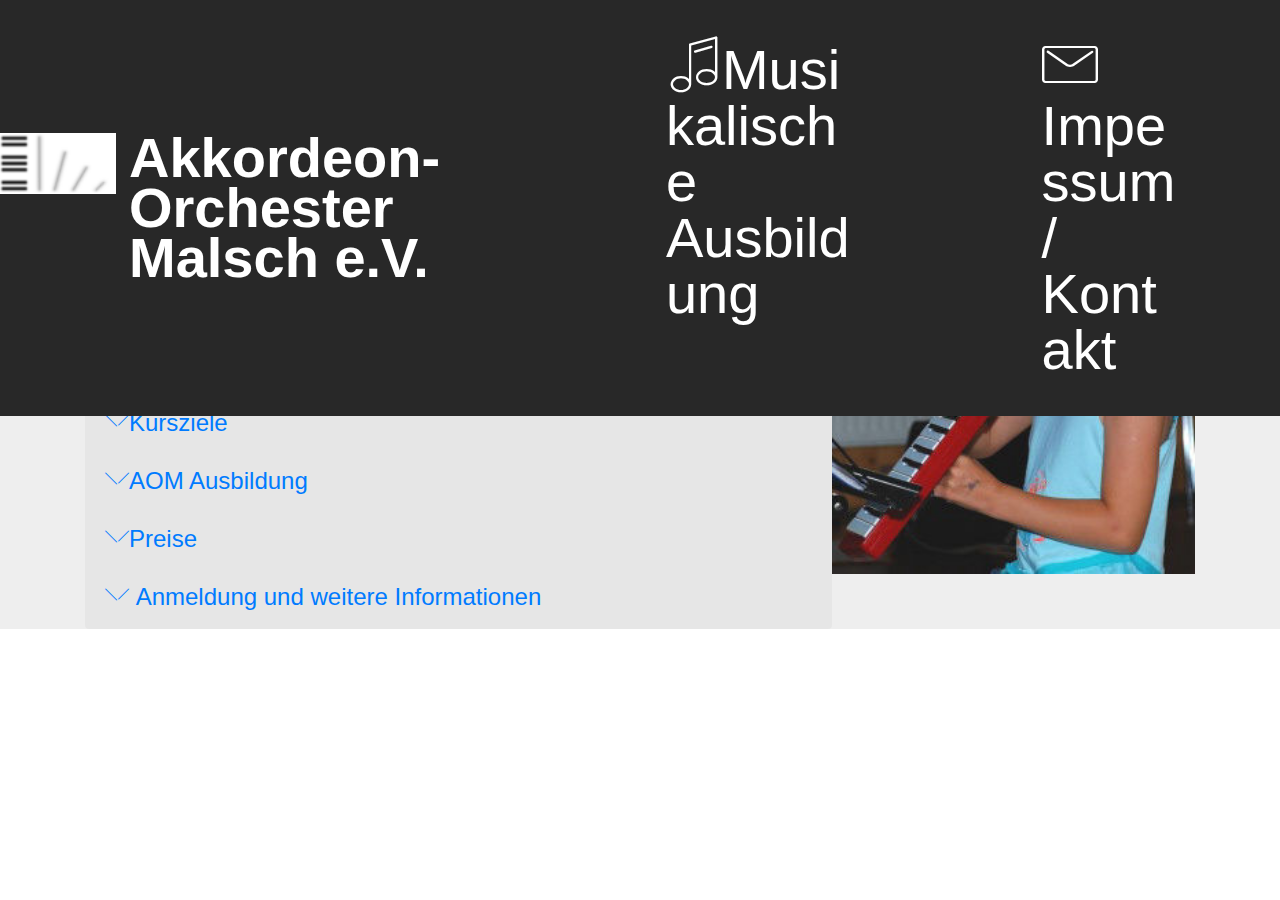
<file: page2.html>
<!DOCTYPE html>
<html >
<head>
  <!-- Site made with Mobirise Website Builder v4.7.7, https://mobirise.com -->
  <meta charset="UTF-8">
  <meta http-equiv="X-UA-Compatible" content="IE=edge">
  <meta name="generator" content="Mobirise v4.7.7, mobirise.com">
  <meta name="viewport" content="width=device-width, initial-scale=1, minimum-scale=1">
  <link rel="shortcut icon" href="assets/images/logo-pur-small-86x45.png" type="image/x-icon">
  <meta name="description" content="Akkordeon-Orchester Malsch e.V.
Wir bieten:
Akkordeon-Ensemble
Unterricht für Akkordeon">
  <title>Ausbildung</title>
  <link rel="stylesheet" href="assets/web/assets/mobirise-icons/mobirise-icons.css">
  <link rel="stylesheet" href="assets/tether/tether.min.css">
  <link rel="stylesheet" href="assets/bootstrap/css/bootstrap.min.css">
  <link rel="stylesheet" href="assets/bootstrap/css/bootstrap-grid.min.css">
  <link rel="stylesheet" href="assets/bootstrap/css/bootstrap-reboot.min.css">
  <link rel="stylesheet" href="assets/dropdown/css/style.css">
  <link rel="stylesheet" href="assets/theme/css/style.css">
  <link rel="stylesheet" href="assets/mobirise/css/mbr-additional.css" type="text/css">
  
  
  
</head>
<body>
  <section class="menu cid-qV7WYTFGfr" once="menu" id="menu1-b">

    

    <nav class="navbar navbar-expand beta-menu navbar-dropdown align-items-center navbar-fixed-top navbar-toggleable-sm">
        <button class="navbar-toggler navbar-toggler-right" type="button" data-toggle="collapse" data-target="#navbarSupportedContent" aria-controls="navbarSupportedContent" aria-expanded="false" aria-label="Toggle navigation">
            <div class="hamburger">
                <span></span>
                <span></span>
                <span></span>
                <span></span>
            </div>
        </button>
        <div class="menu-logo">
            <div class="navbar-brand">
                <span class="navbar-logo">
                    <a href="https://www.akkordeon-orchester-malsch.de">
                         <img src="assets/images/logo-pur-small-86x45.png" alt="Akkordeon-Orchester Malsch e.v." title="" style="height: 3.8rem;">
                    </a>
                </span>
                <span class="navbar-caption-wrap"><a class="navbar-caption text-white display-4" href="index.html">
                        Akkordeon-Orchester Malsch e.V.<br></a></span>
            </div>
        </div>
        <div class="collapse navbar-collapse" id="navbarSupportedContent">
            <ul class="navbar-nav nav-dropdown nav-right" data-app-modern-menu="true"><li class="nav-item"><a class="nav-link link text-white display-4" href="page2.html"><span class="mbri-music mbr-iconfont mbr-iconfont-btn"></span>Musikalische Ausbildung</a></li>
                <li class="nav-item">
                    <a class="nav-link link text-white display-4" href="impressum.html"><span class="mbri-letter mbr-iconfont mbr-iconfont-btn"></span>
                        
                        Impessum / Kontakt<br></a>
                </li></ul>
            
        </div>
    </nav>
</section>

<section class="engine"><a href="https://mobirise.me/p">website templates free download</a></section><section class="accordion2 cid-qV8TIHtbkU" id="accordion2-n">

    


    <div class="mbr-overlay" style="opacity: 0.6; background-color: rgb(239, 239, 239);">
    </div>
    <div class="container">
        <div class="media-container-row pt-5">
            <div class="accordion-content">
                <h2 class="mbr-section-title align-center pb-3 mbr-fonts-style display-2">Musikalische Ausbildung</h2>
                
                <div id="bootstrap-accordion_16" class="panel-group accordionStyles accordion pt-5 mt-3" role="tablist" aria-multiselectable="true">
                        <div class="card">
                            <div class="card-header" role="tab" id="headingOne">
                                <a role="button" class="collapsed panel-title text-black" data-toggle="collapse" data-core="" href="#collapse1_16" aria-expanded="false" aria-controls="collapse1">
                                    <h4 class="mbr-fonts-style display-5">
                                        <span class="sign mbr-iconfont mbri-arrow-down inactive"></span> Musikalische Grundausbildung auf der Melodika</h4>
                                </a>
                            </div>
                            <div id="collapse1_16" class="panel-collapse noScroll collapse" role="tabpanel" aria-labelledby="headingOne" data-parent="#bootstrap-accordion_16">
                                <div class="panel-body p-4">
                                    <p class="mbr-fonts-style panel-text display-7">* Der ca. 15 Monate dauernde Anfängerkurs weckt das Interesse am instrumentalen Spiel und die Musizierfreude Ihres Kindes.
<br>* Mit dem Instrument Melodica können Kinder bereits in kurzer Zeit kleine Melodien spielen.
<br>* Die altersgerechte Unterrichtsmethodik fördert Selbstständigkeit, Kreativität und Konzentrationsfähigkeit.
<br>* Die Kinder lernen in kleinen Gruppen das Zusammenspiel. Dies beeinflusst in positiver Weise die soziale Kompetenz. Teamfähigkeit, Rücksichtnahme und Toleranz werden entwickelt.
<br>* Unsere musikalische Grundausbildung ist eine ideale Vorbereitung für jedes weiterführende Instrument, insbesondere für alle Tasten- und Blasinstrumente.
<br>* Selbstverständlich bietet Ihnen das Akkordeon-Orchester Malsch auch weiterführenden Instrumentalunterricht auf dem Akkordeon an.</p>
                                </div>
                            </div>
                        </div>
                
                        <div class="card">
                            <div class="card-header" role="tab" id="headingTwo">
                                <a role="button" class="collapsed panel-title text-black" data-toggle="collapse" data-core="" href="#collapse2_16" aria-expanded="false" aria-controls="collapse2">
                                    <h4 class="mbr-fonts-style mbr-fonts-style display-5">
                                        <span class="sign mbr-iconfont mbri-arrow-down inactive"></span>Kursziele</h4>
                                </a>
                                
                            </div>
                            <div id="collapse2_16" class="panel-collapse noScroll collapse" role="tabpanel" aria-labelledby="headingTwo" data-parent="#bootstrap-accordion_16">
                                <div class="panel-body p-4">
                                    <p class="mbr-fonts-style panel-text display-7">* Freude am Instrumentalspiel
<br>* Elementares Rhythmusempfinden durch Bewegung, Sprache und Gesang
<br>* Förderung der Feinmotorik und Koordination
<br>- Elementare Noten- und Pausenwerte
<br>* Viele Kinderlieder und Vorspielstücke
<br>* Erste Aufführung</p>
                                </div>
                            </div>
                        </div>
                
                        <div class="card">
                            <div class="card-header" role="tab" id="headingThree">
                                <a role="button" class="collapsed panel-title text-black" data-toggle="collapse" data-core="" href="#collapse3_16" aria-expanded="false" aria-controls="collapse3">
                                    <h4 class="mbr-fonts-style display-5">
                                        <span class="sign mbr-iconfont mbri-arrow-down inactive"></span>AOM Ausbildung</h4>
                                </a>
                            </div>
                            <div id="collapse3_16" class="panel-collapse noScroll collapse" role="tabpanel" aria-labelledby="headingThree" data-parent="#bootstrap-accordion_16">
                                <div class="panel-body p-4">
                                    <p class="mbr-fonts-style panel-text display-7">Jedes Kind im Vorschul- oder frühen Grundschulalter profitiert von einer musikalischen Grundausbildung. Denn zu keinem späteren Zeitpunkt sind Kinder so unbefangen im Umgang mit Musik. Das Akkordeon-Orchester Malsch bietet ab sofort neue Kurse für Kinder ab 5 Jahre an.
<br>Wir ermöglichen Ihrem Kind spielerisch erste Erfahrungen mit der Musik. Das ist nicht nur ein wichtiger Bestandteil der Persönlichkeitsentwicklung, so können wir auch Begabungen entdecken und fördern.</p>
                                </div>
                            </div>
                        </div>
                
                        <div class="card">
                            <div class="card-header" role="tab" id="headingFour">
                                <a role="button" class="collapsed panel-title text-black" data-toggle="collapse" data-core="" href="#collapse4_16" aria-expanded="false" aria-controls="collapse4">
                                    <h4 class="mbr-fonts-style display-5">
                                        <span class="sign mbr-iconfont mbri-arrow-down inactive"></span>Preise</h4>
                                </a>
                            </div>
                            <div id="collapse4_16" class="panel-collapse noScroll collapse" role="tabpanel" aria-labelledby="headingFour" data-parent="#bootstrap-accordion_16">
                                <div class="panel-body p-4">
                                    <p class="mbr-fonts-style panel-text display-7">Musikalische Grundausbildung 45 Min./Woche 28 €/Monat
<br>Akkordeonunterricht, z.B. Dreiergruppe 45 Min./Woche 37 €/Monat</p>
                                </div>
                            </div>
                        </div>
                
                        <div class="card">
                            <div class="card-header" role="tab" id="headingFive">
                                <a role="button" class="collapsed panel-title text-black" data-toggle="collapse" data-core="" href="#collapse5_16" aria-expanded="false" aria-controls="collapse5">
                                    <h4 class="mbr-fonts-style display-5">
                                        <span class="sign mbr-iconfont mbri-arrow-down inactive"></span> Anmeldung und weitere Informationen<br></h4>
                                </a>
                            </div>
                            <div id="collapse5_16" class="panel-collapse noScroll collapse" role="tabpanel" aria-labelledby="headingFive" data-parent="#bootstrap-accordion_16">
                                <div class="panel-body p-4">
                                    <p class="mbr-fonts-style panel-text display-7">Akkordeon-Orchester Malsch e.V.
<br>Am Heerweg 8
<br>76316 Malsch
<br>E-Mail &nbsp;aom@akkordeon-orchester-malsch.de
<br><br>Jürgen Bullinger Tel. 0 72 46-65 43
<br>Uwe Müller Tel. 0 72 02-4 00 71
<br>mobil 0171-8 21 18 61</p>
                                </div>
                            </div>
                        </div>
                
                        
                </div>
            </div>
            <div class="mbr-figure" style="width: 42%;">
                    <img src="assets/images/ausbildung2-264x342.jpg" alt="Mobirise" title="">
            </div>
        </div>
    </div>
</section>


  <script src="assets/web/assets/jquery/jquery.min.js"></script>
  <script src="assets/popper/popper.min.js"></script>
  <script src="assets/tether/tether.min.js"></script>
  <script src="assets/bootstrap/js/bootstrap.min.js"></script>
  <script src="assets/smoothscroll/smooth-scroll.js"></script>
  <script src="assets/dropdown/js/script.min.js"></script>
  <script src="assets/touchswipe/jquery.touch-swipe.min.js"></script>
  <script src="assets/mbr-switch-arrow/mbr-switch-arrow.js"></script>
  <script src="assets/theme/js/script.js"></script>
  
  
</body>
</html>
</file>
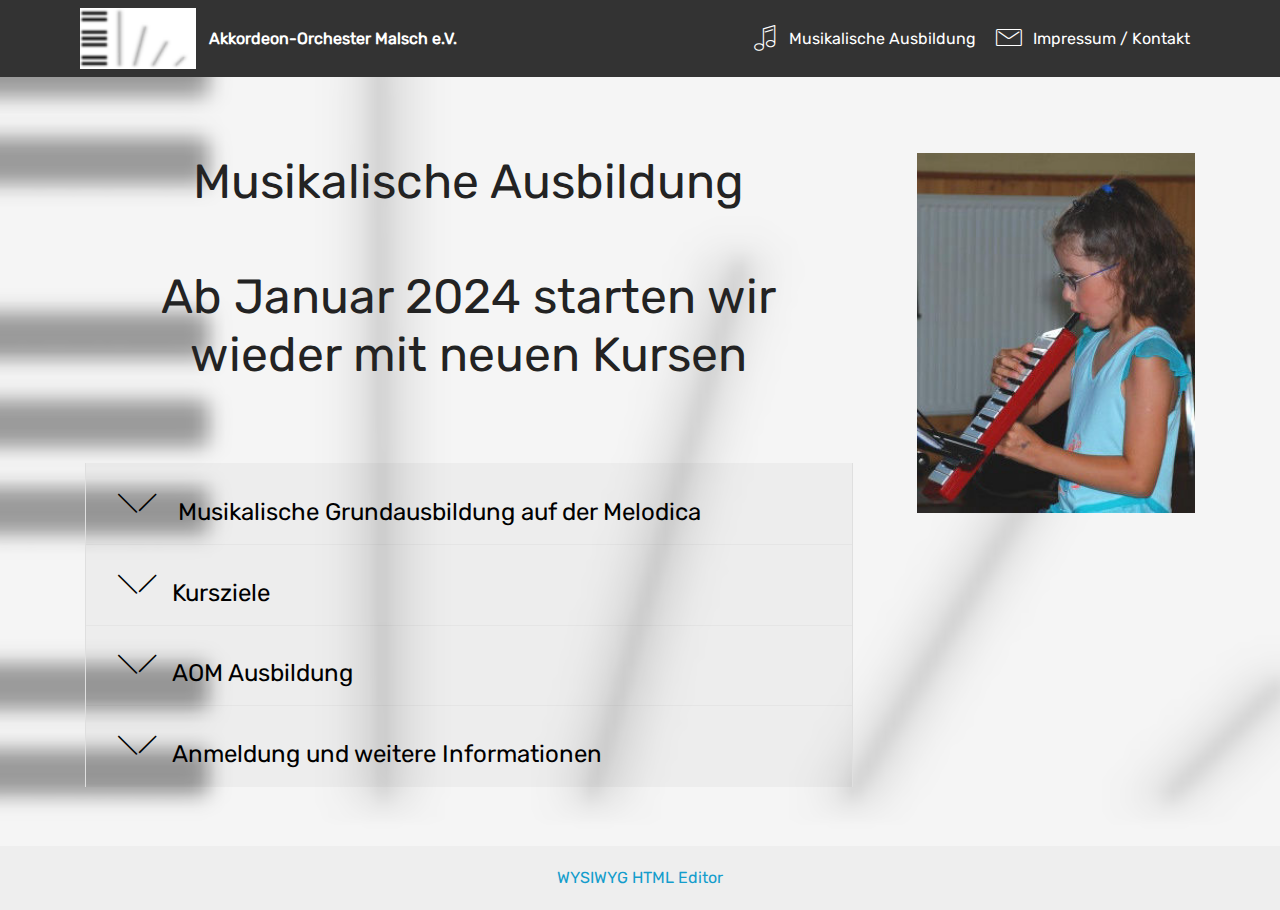
<file: history/Ausbildung.html>
<!DOCTYPE html>
<html  >
<head>
  <!-- Site made with Mobirise Website Builder v5.9.8, https://mobirise.com -->
  <meta charset="UTF-8">
  <meta http-equiv="X-UA-Compatible" content="IE=edge">
  <meta name="generator" content="Mobirise v5.9.8, mobirise.com">
  <meta name="viewport" content="width=device-width, initial-scale=1, minimum-scale=1">
  <link rel="shortcut icon" href="assets/images/logo-pur-small-86x45.png" type="image/x-icon">
  <meta name="description" content="Akkordeon-Orchester Malsch e.V.
Wir bieten:
Akkordeon-Ensemble
Unterricht für Akkordeon">
  
  
  <title>Ausbildung</title>
  <link rel="stylesheet" href="assets/web/assets/mobirise-icons/mobirise-icons.css">
  <link rel="stylesheet" href="assets/bootstrap/css/bootstrap.min.css">
  <link rel="stylesheet" href="assets/bootstrap/css/bootstrap-grid.min.css">
  <link rel="stylesheet" href="assets/bootstrap/css/bootstrap-reboot.min.css">
  <link rel="stylesheet" href="assets/tether/tether.min.css">
  <link rel="stylesheet" href="assets/dropdown/css/style.css">
  <link rel="stylesheet" href="assets/theme/css/style.css">
  <link href="assets/fonts/style.css" rel="stylesheet">
  <link rel="preload" href="https://fonts.googleapis.com/css?family=Rubik:300,300i,400,400i,500,500i,700,700i,900,900i&display=swap" as="style" onload="this.onload=null;this.rel='stylesheet'">
  <noscript><link rel="stylesheet" href="https://fonts.googleapis.com/css?family=Rubik:300,300i,400,400i,500,500i,700,700i,900,900i&display=swap"></noscript>
  <link rel="preload" as="style" href="assets/mobirise/css/mbr-additional.css"><link rel="stylesheet" href="assets/mobirise/css/mbr-additional.css" type="text/css">

  
  
  
</head>
<body>
  
  <section class="menu cid-qV7WYTFGfr" once="menu" id="menu1-b">

    

    <nav class="navbar navbar-expand beta-menu navbar-dropdown align-items-center navbar-fixed-top navbar-toggleable-sm">
        <button class="navbar-toggler navbar-toggler-right" type="button" data-toggle="collapse" data-target="#navbarSupportedContent" aria-controls="navbarSupportedContent" aria-expanded="false" aria-label="Toggle navigation">
            <div class="hamburger">
                <span></span>
                <span></span>
                <span></span>
                <span></span>
            </div>
        </button>
        <div class="menu-logo">
            <div class="navbar-brand">
                <span class="navbar-logo">
                    <a href="https://www.akkordeon-orchester-malsch.de">
                         <img src="assets/images/logo-pur-small-86x45.png" alt="Akkordeon-Orchester Malsch e.v." title="" style="height: 3.8rem;">
                    </a>
                </span>
                <span class="navbar-caption-wrap"><a class="navbar-caption text-white display-4" href="index.html">
                        Akkordeon-Orchester Malsch e.V.<br></a></span>
            </div>
        </div>
        <div class="collapse navbar-collapse" id="navbarSupportedContent">
            <ul class="navbar-nav nav-dropdown nav-right" data-app-modern-menu="true"><li class="nav-item"><a class="nav-link link text-white display-4" href="Ausbildung.html"><span class="mbri-music mbr-iconfont mbr-iconfont-btn"></span>Musikalische Ausbildung</a></li>
                <li class="nav-item">
                    <a class="nav-link link text-white display-4" href="impressum.html"><span class="mbri-letter mbr-iconfont mbr-iconfont-btn"></span>
                        
                        Impressum / Kontakt<br></a>
                </li></ul>
            
        </div>
    </nav>
</section>

<section class="accordion2 cid-qV8TIHtbkU" id="accordion2-n">

    


    <div class="mbr-overlay" style="opacity: 0.6; background-color: rgb(239, 239, 239);">
    </div>
    <div class="container">
        <div class="media-container-row pt-5">
            <div class="accordion-content">
                <h2 class="mbr-section-title align-center pb-3 mbr-fonts-style display-2">Musikalische Ausbildung<br><br>Ab Januar 2024 starten wir wieder mit neuen Kursen</h2>
                
                <div id="bootstrap-accordion_8" class="panel-group accordionStyles accordion pt-5 mt-3" role="tablist" aria-multiselectable="true">
                        <div class="card">
                            <div class="card-header" role="tab" id="headingOne">
                                <a role="button" class="collapsed panel-title text-black" data-toggle="collapse" data-core="" href="#collapse1_8" aria-expanded="false" aria-controls="collapse1">
                                    <h4 class="mbr-fonts-style display-5">
                                        <span class="sign mbr-iconfont mbri-arrow-down inactive"></span> Musikalische Grundausbildung auf der Melodica</h4>
                                </a>
                            </div>
                            <div id="collapse1_8" class="panel-collapse noScroll collapse" role="tabpanel" aria-labelledby="headingOne" data-parent="#bootstrap-accordion_8">
                                <div class="panel-body p-4">
                                    <p class="mbr-fonts-style panel-text display-7">* Der ca. 15 Monate dauernde Anfängerkurs weckt das Interesse am instrumentalen Spiel und die Musizierfreude Ihres Kindes.
<br>* Mit dem Instrument Melodica können Kinder bereits in kurzer Zeit kleine Melodien spielen.
<br>* Die altersgerechte Unterrichtsmethodik fördert Selbstständigkeit, Kreativität und Konzentrationsfähigkeit.
<br>* Die Kinder lernen in kleinen Gruppen das Zusammenspiel. Dies beeinflusst in positiver Weise die soziale Kompetenz. Teamfähigkeit, Rücksichtnahme und Toleranz werden entwickelt.
<br>* Unsere musikalische Grundausbildung ist eine ideale Vorbereitung für jedes weiterführende Instrument, insbesondere für alle Tasten- und Blasinstrumente.
<br>* Selbstverständlich bietet Ihnen das Akkordeon-Orchester Malsch auch weiterführenden Instrumentalunterricht auf dem Akkordeon an.</p>
                                </div>
                            </div>
                        </div>
                
                        <div class="card">
                            <div class="card-header" role="tab" id="headingTwo">
                                <a role="button" class="collapsed panel-title text-black" data-toggle="collapse" data-core="" href="#collapse2_8" aria-expanded="false" aria-controls="collapse2">
                                    <h4 class="mbr-fonts-style mbr-fonts-style display-5">
                                        <span class="sign mbr-iconfont mbri-arrow-down inactive"></span>Kursziele</h4>
                                </a>
                                
                            </div>
                            <div id="collapse2_8" class="panel-collapse noScroll collapse" role="tabpanel" aria-labelledby="headingTwo" data-parent="#bootstrap-accordion_8">
                                <div class="panel-body p-4">
                                    <p class="mbr-fonts-style panel-text display-7">* Freude am Instrumentalspiel
<br>* Elementares Rhythmusempfinden durch Bewegung, Sprache und Gesang
<br>* Förderung der Feinmotorik und Koordination
<br>- Elementare Noten- und Pausenwerte
<br>* Viele Kinderlieder und Vorspielstücke
<br>* Erste Aufführung</p>
                                </div>
                            </div>
                        </div>
                
                        <div class="card">
                            <div class="card-header" role="tab" id="headingThree">
                                <a role="button" class="collapsed panel-title text-black" data-toggle="collapse" data-core="" href="#collapse3_8" aria-expanded="false" aria-controls="collapse3">
                                    <h4 class="mbr-fonts-style display-5">
                                        <span class="sign mbr-iconfont mbri-arrow-down inactive"></span>AOM Ausbildung</h4>
                                </a>
                            </div>
                            <div id="collapse3_8" class="panel-collapse noScroll collapse" role="tabpanel" aria-labelledby="headingThree" data-parent="#bootstrap-accordion_8">
                                <div class="panel-body p-4">
                                    <p class="mbr-fonts-style panel-text display-7">Jedes Kind im Vorschul- oder frühen Grundschulalter profitiert von einer musikalischen Grundausbildung. Denn zu keinem späteren Zeitpunkt sind Kinder so unbefangen im Umgang mit Musik. Das Akkordeon-Orchester Malsch bietet ab sofort neue Kurse für Kinder ab 5 Jahre an.
<br>Wir ermöglichen Ihrem Kind spielerisch erste Erfahrungen mit der Musik. Das ist nicht nur ein wichtiger Bestandteil der Persönlichkeitsentwicklung, so können wir auch Begabungen entdecken und fördern.</p>
                                </div>
                            </div>
                        </div>
                
                        <div class="card">
                            <div class="card-header" role="tab" id="headingFour">
                                <a role="button" class="collapsed panel-title text-black" data-toggle="collapse" data-core="" href="#collapse4_8" aria-expanded="false" aria-controls="collapse4">
                                    <h4 class="mbr-fonts-style display-5">
                                        <span class="sign mbr-iconfont mbri-arrow-down inactive"></span>Anmeldung und weitere Informationen</h4>
                                </a>
                            </div>
                            <div id="collapse4_8" class="panel-collapse noScroll collapse" role="tabpanel" aria-labelledby="headingFour" data-parent="#bootstrap-accordion_8">
                                <div class="panel-body p-4">
                                    <p class="mbr-fonts-style panel-text display-7">Akkordeon-Orchester Malsch e.V. 
<br>Am Heerweg 8 
<br>76316 Malsch 
<br>E-Mail  aom@akkordeon-orchester-malsch.de 
<br>
<br>Jürgen Bullinger Tel. 0 72 46-65 43 
<br>Uwe Müller Tel. 0 72 02-4 00 71 
<br>mobil 0171-8 21 18 61</p>
                                </div>
                            </div>
                        </div>
                
                        
                
                        
                </div>
            </div>
            <div class="mbr-figure" style="width: 42%;">
                    <img src="assets/images/ausbildung2-264x342.jpg" alt="Mobirise" title="">
            </div>
        </div>
    </div>
</section><section class="display-7" style="padding: 0;align-items: center;justify-content: center;flex-wrap: wrap;    align-content: center;display: flex;position: relative;height: 4rem;"><a href="https://mobiri.se/3114870" style="flex: 1 1;height: 4rem;position: absolute;width: 100%;z-index: 1;"><img alt="" style="height: 4rem;" src="[data-uri]"></a><p style="margin: 0;text-align: center;" class="display-7">&#8204;</p><a style="z-index:1" href="https://mobirise.com/html-editor.html">WYSIWYG HTML Editor</a></section><script src="assets/popper/popper.min.js"></script>  <script src="assets/web/assets/jquery/jquery.min.js"></script>  <script src="assets/bootstrap/js/bootstrap.min.js"></script>  <script src="assets/tether/tether.min.js"></script>  <script src="assets/smoothscroll/smooth-scroll.js"></script>  <script src="assets/dropdown/js/nav-dropdown.js"></script>  <script src="assets/dropdown/js/navbar-dropdown.js"></script>  <script src="assets/touchswipe/jquery.touch-swipe.min.js"></script>  <script src="assets/mbr-switch-arrow/mbr-switch-arrow.js"></script>  <script src="assets/theme/js/script.js"></script>  
  
  
</body>
</html>
</file>
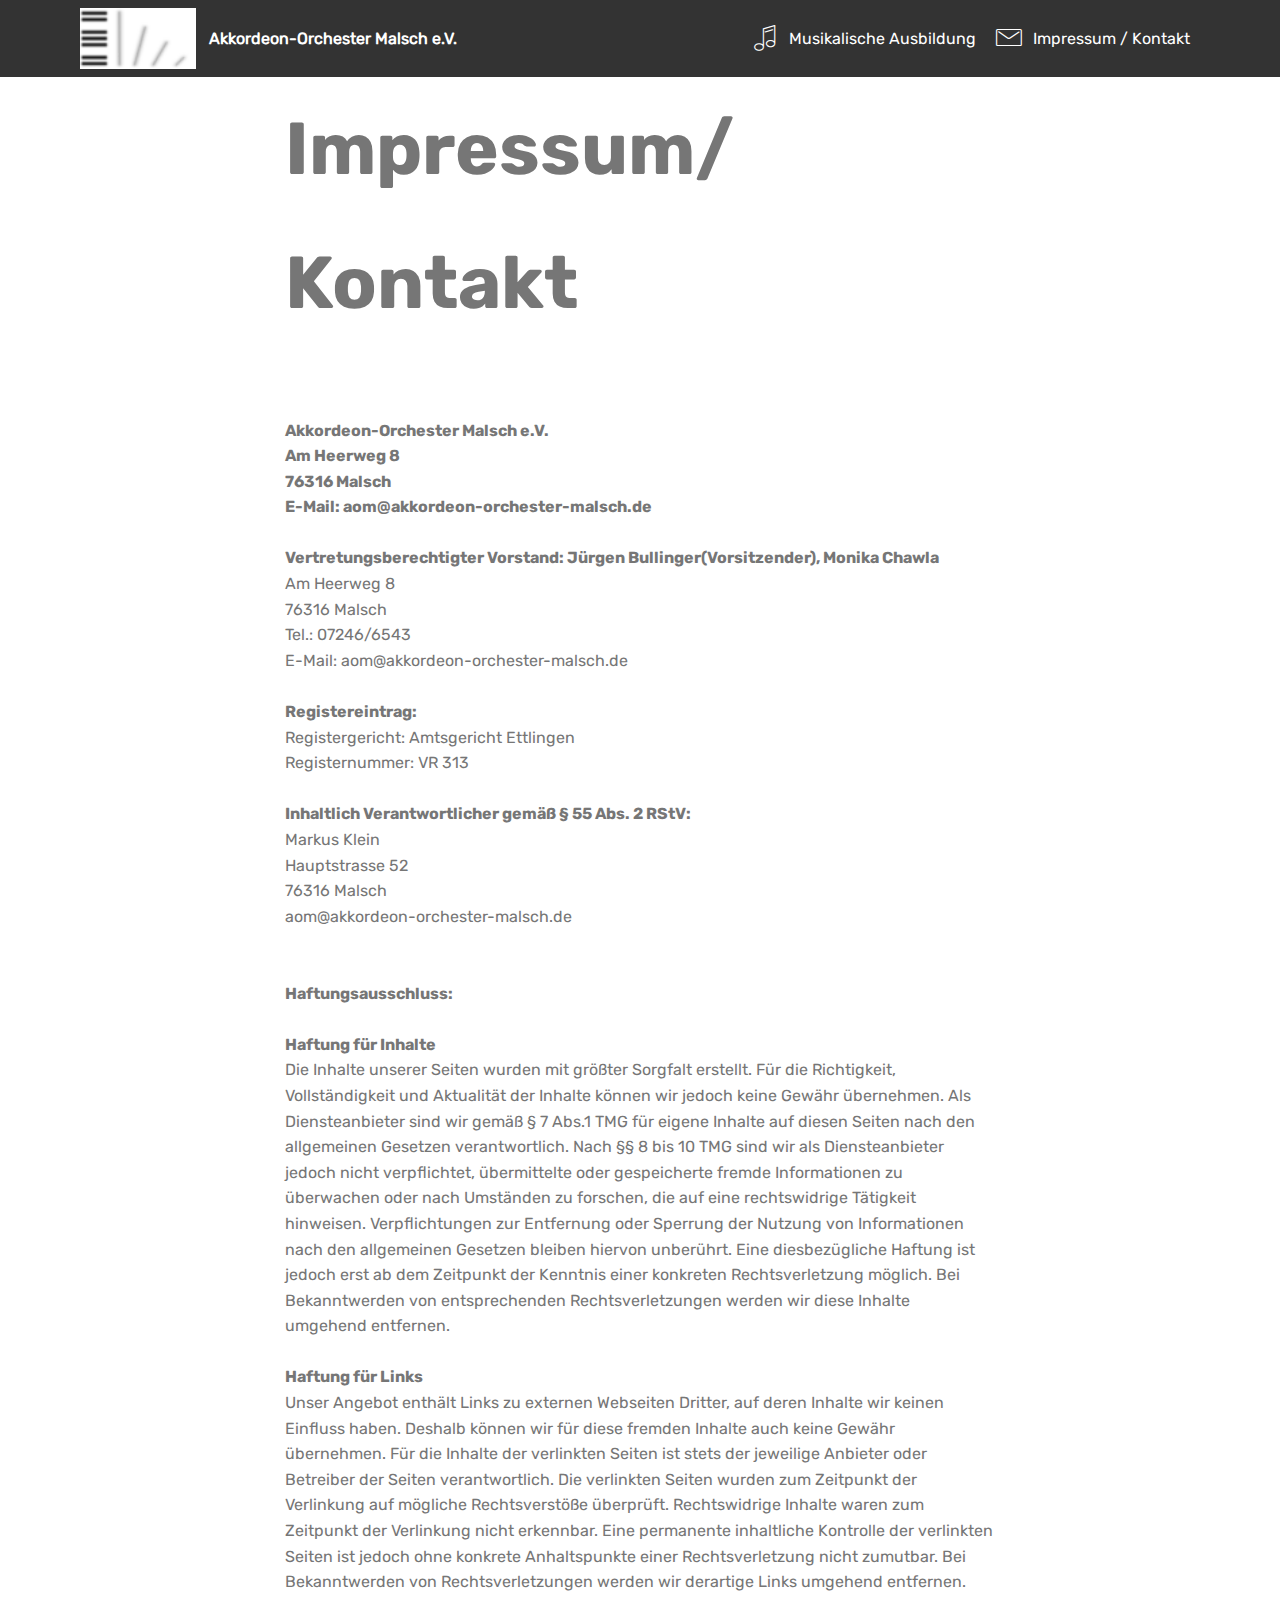
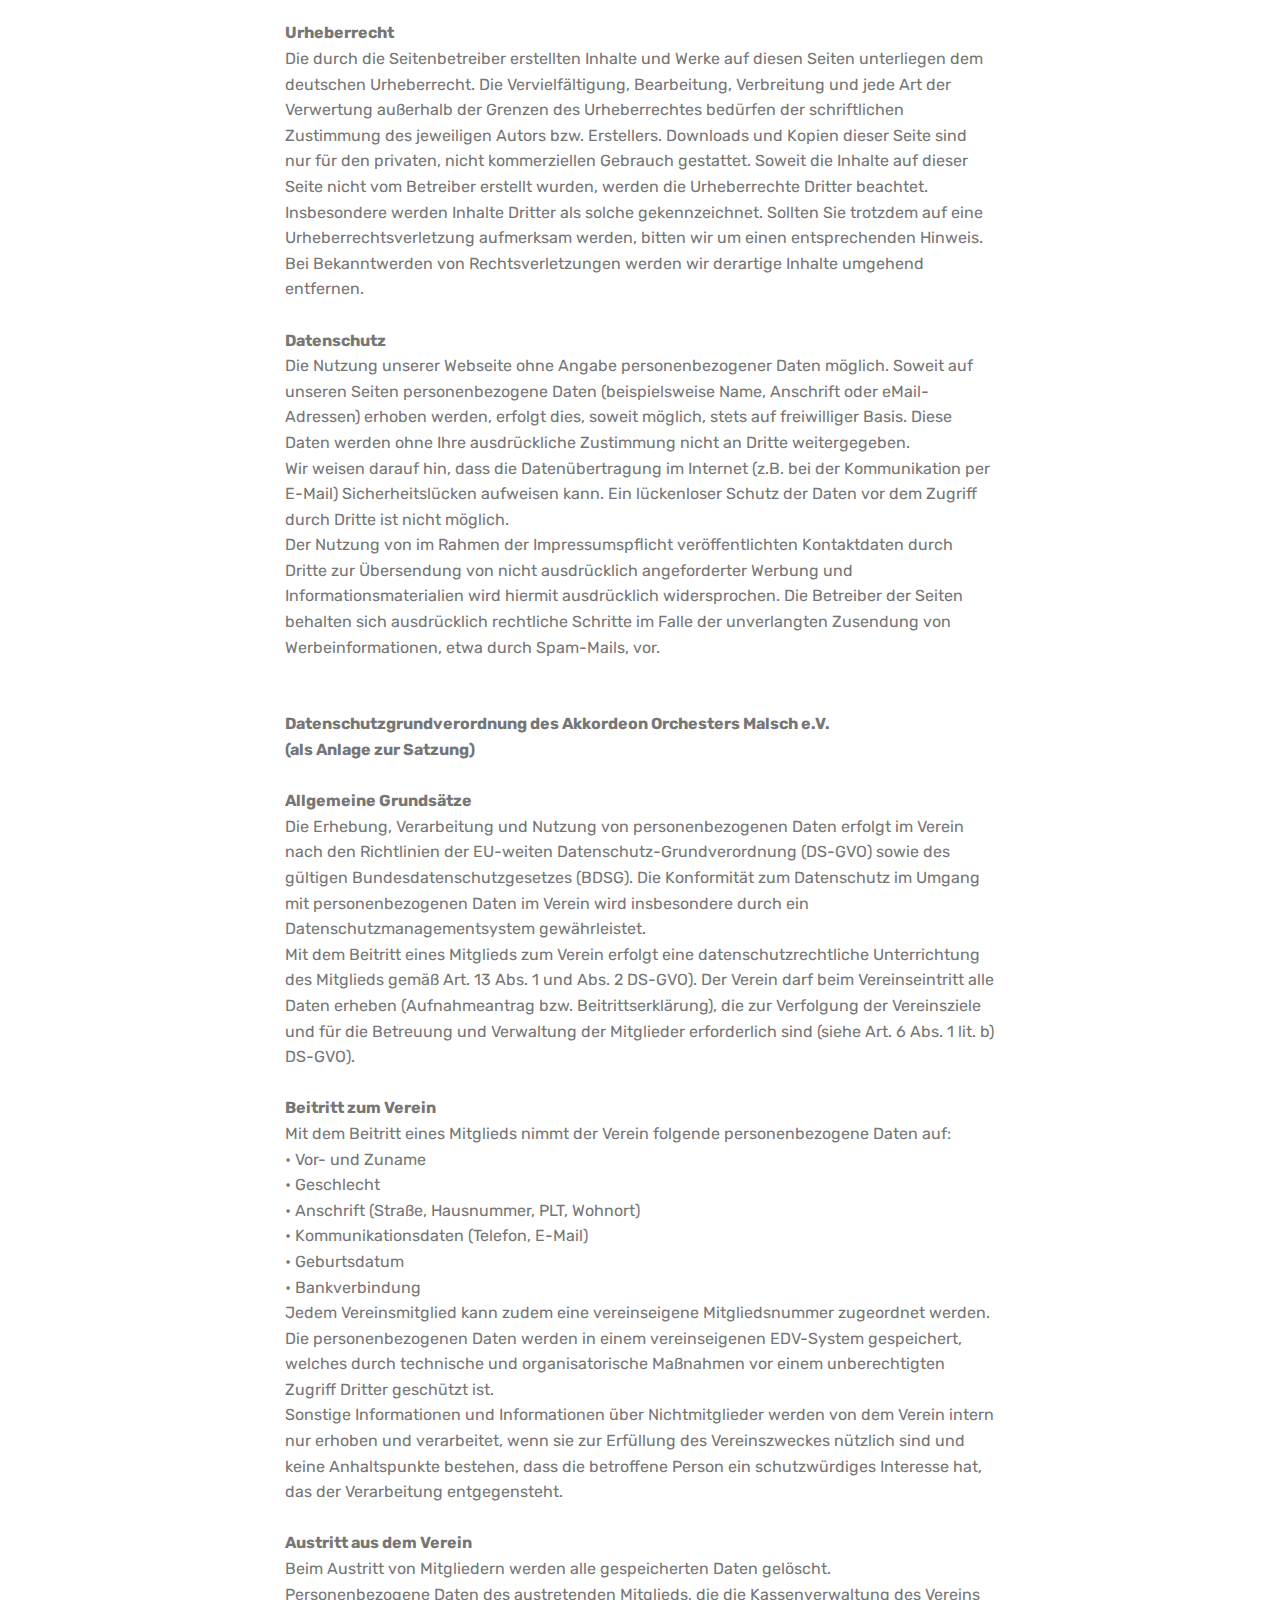
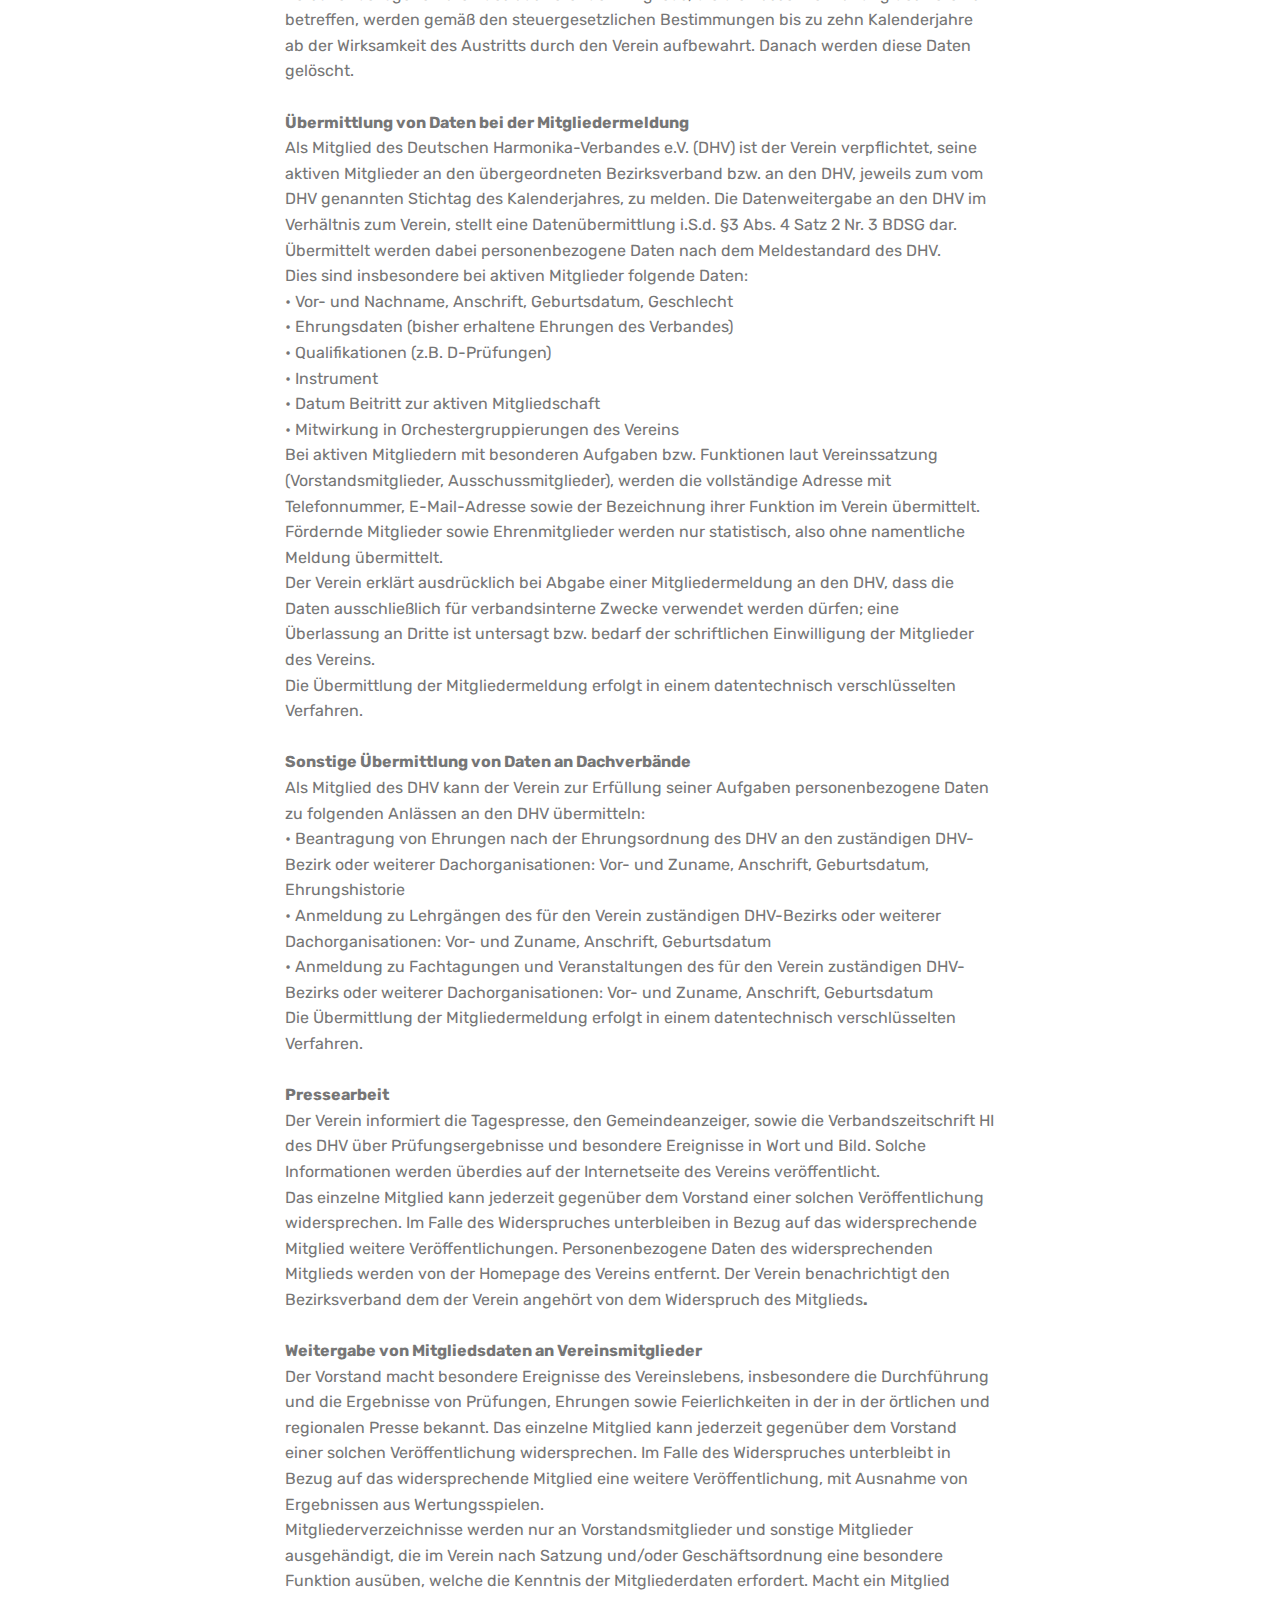
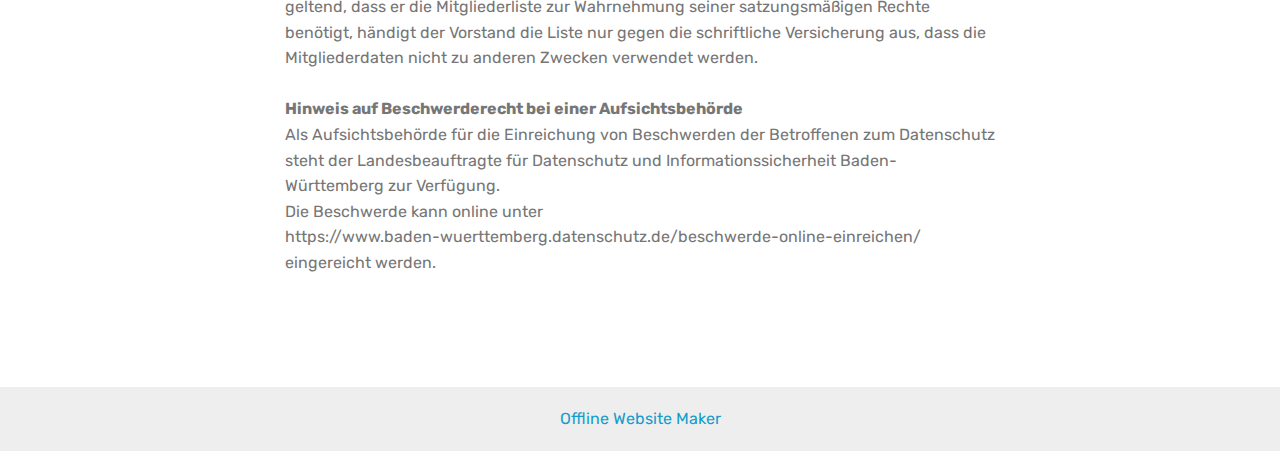
<file: history/impressum.html>
<!DOCTYPE html>
<html  >
<head>
  <!-- Site made with Mobirise Website Builder v5.9.8, https://mobirise.com -->
  <meta charset="UTF-8">
  <meta http-equiv="X-UA-Compatible" content="IE=edge">
  <meta name="generator" content="Mobirise v5.9.8, mobirise.com">
  <meta name="viewport" content="width=device-width, initial-scale=1, minimum-scale=1">
  <link rel="shortcut icon" href="assets/images/logo-pur-small-86x45.png" type="image/x-icon">
  <meta name="description" content="Akkordeon-Orchester Malsch e.V.
Wir bieten:
Akkordeon-Ensemble
Unterricht für Akkordeon">
  
  
  <title>Impressum</title>
  <link rel="stylesheet" href="assets/web/assets/mobirise-icons/mobirise-icons.css">
  <link rel="stylesheet" href="assets/bootstrap/css/bootstrap.min.css">
  <link rel="stylesheet" href="assets/bootstrap/css/bootstrap-grid.min.css">
  <link rel="stylesheet" href="assets/bootstrap/css/bootstrap-reboot.min.css">
  <link rel="stylesheet" href="assets/tether/tether.min.css">
  <link rel="stylesheet" href="assets/dropdown/css/style.css">
  <link rel="stylesheet" href="assets/theme/css/style.css">
  <link href="assets/fonts/style.css" rel="stylesheet">
  <link rel="preload" href="https://fonts.googleapis.com/css?family=Rubik:300,300i,400,400i,500,500i,700,700i,900,900i&display=swap" as="style" onload="this.onload=null;this.rel='stylesheet'">
  <noscript><link rel="stylesheet" href="https://fonts.googleapis.com/css?family=Rubik:300,300i,400,400i,500,500i,700,700i,900,900i&display=swap"></noscript>
  <link rel="preload" as="style" href="assets/mobirise/css/mbr-additional.css"><link rel="stylesheet" href="assets/mobirise/css/mbr-additional.css" type="text/css">

  
  
  
</head>
<body>
  
  <section class="menu cid-qV7BQJ2wiq" once="menu" id="menu1-5">

    

    <nav class="navbar navbar-expand beta-menu navbar-dropdown align-items-center navbar-fixed-top navbar-toggleable-sm">
        <button class="navbar-toggler navbar-toggler-right" type="button" data-toggle="collapse" data-target="#navbarSupportedContent" aria-controls="navbarSupportedContent" aria-expanded="false" aria-label="Toggle navigation">
            <div class="hamburger">
                <span></span>
                <span></span>
                <span></span>
                <span></span>
            </div>
        </button>
        <div class="menu-logo">
            <div class="navbar-brand">
                <span class="navbar-logo">
                    <a href="https://www.akkordeon-orchester-malsch.de">
                         <img src="assets/images/logo-pur-small-86x45.png" alt="Akkordeon-Orchester Malsch e.v." title="" style="height: 3.8rem;">
                    </a>
                </span>
                <span class="navbar-caption-wrap"><a class="navbar-caption text-white display-4" href="index.html">
                        Akkordeon-Orchester Malsch e.V.<br></a></span>
            </div>
        </div>
        <div class="collapse navbar-collapse" id="navbarSupportedContent">
            <ul class="navbar-nav nav-dropdown nav-right" data-app-modern-menu="true"><li class="nav-item"><a class="nav-link link text-white display-4" href="Ausbildung.html"><span class="mbri-music mbr-iconfont mbr-iconfont-btn"></span>Musikalische Ausbildung</a></li>
                <li class="nav-item">
                    <a class="nav-link link text-white display-4" href="impressum.html"><span class="mbri-letter mbr-iconfont mbr-iconfont-btn"></span>
                        
                        Impressum / Kontakt<br></a>
                </li></ul>
            
        </div>
    </nav>
</section>

<section class="mbr-section article content1 cid-qV7U6eeI6a" id="content1-9">
    
     

    <div class="container">
        <div class="media-container-row">
            <div class="mbr-text col-12 col-md-8 mbr-fonts-style display-1"><p><strong>Impressum/</strong></p><p><strong>Kontakt</strong></p></div>
        </div>
    </div>
</section>

<section class="mbr-section article content1 cid-qV7BQLcGDl" id="content1-7">
    
     

    <div class="container">
        <div class="media-container-row">
            <div class="mbr-text col-12 col-md-8 mbr-fonts-style display-7"><strong>Akkordeon-Orchester Malsch e.V.
</strong><div><strong>Am Heerweg 8
</strong></div><div><strong>76316 Malsch
</strong></div><div><strong>E-Mail: aom@akkordeon-orchester-malsch.de
</strong></div><div><strong><br></strong></div><div><strong>Vertretungsberechtigter Vorstand: Jürgen Bullinger(Vorsitzender), Monika Chawla</strong></div><div>Am Heerweg 8
</div><div>76316 Malsch
</div><div>Tel.: 07246/6543
</div><div>E-Mail: aom@akkordeon-orchester-malsch.de
</div><div><strong><br></strong></div><div><strong>Registereintrag:
</strong></div><div>Registergericht: Amtsgericht Ettlingen
</div><div>Registernummer: VR 313
</div><div><strong><br></strong></div><div><strong>Inhaltlich Verantwortlicher gemäß § 55 Abs. 2 RStV:
</strong></div><div>Markus Klein
</div><div>Hauptstrasse 52
</div><div>76316 Malsch
</div><div><span style="font-size: 1rem;">aom@akkordeon-orchester-malsch.de&nbsp;</span></div><div><strong><br></strong><br></div><div><strong>
</strong></div><div><strong>Haftungsausschluss:</strong></div><div><strong><br></strong></div><div><strong>
</strong></div><div><strong>
</strong></div><div><strong>Haftung für Inhalte
</strong></div><div><strong>
</strong></div><div>Die Inhalte unserer Seiten wurden mit größter Sorgfalt erstellt. Für die Richtigkeit, Vollständigkeit und Aktualität der Inhalte können wir jedoch keine Gewähr übernehmen. Als Diensteanbieter sind wir gemäß § 7 Abs.1 TMG für eigene Inhalte auf diesen Seiten nach den allgemeinen Gesetzen verantwortlich. Nach §§ 8 bis 10 TMG sind wir als Diensteanbieter jedoch nicht verpflichtet, übermittelte oder gespeicherte fremde Informationen zu überwachen oder nach Umständen zu forschen, die auf eine rechtswidrige Tätigkeit hinweisen. Verpflichtungen zur Entfernung oder Sperrung der Nutzung von Informationen nach den allgemeinen Gesetzen bleiben hiervon unberührt. Eine diesbezügliche Haftung ist jedoch erst ab dem Zeitpunkt der Kenntnis einer konkreten Rechtsverletzung möglich. Bei Bekanntwerden von entsprechenden Rechtsverletzungen werden wir diese Inhalte umgehend entfernen.
</div><div><strong>
</strong></div><div><strong><br></strong></div><div><strong>Haftung für Links
</strong></div><div><strong>
</strong></div><div>Unser Angebot enthält Links zu externen Webseiten Dritter, auf deren Inhalte wir keinen Einfluss haben. Deshalb können wir für diese fremden Inhalte auch keine Gewähr übernehmen. Für die Inhalte der verlinkten Seiten ist stets der jeweilige Anbieter oder Betreiber der Seiten verantwortlich. Die verlinkten Seiten wurden zum Zeitpunkt der Verlinkung auf mögliche Rechtsverstöße überprüft. Rechtswidrige Inhalte waren zum Zeitpunkt der Verlinkung nicht erkennbar. Eine permanente inhaltliche Kontrolle der verlinkten Seiten ist jedoch ohne konkrete Anhaltspunkte einer Rechtsverletzung nicht zumutbar. Bei Bekanntwerden von Rechtsverletzungen werden wir derartige Links umgehend entfernen.
</div><div><strong>
</strong></div><div><strong><br></strong></div><div><strong>Urheberrecht
</strong></div><div><strong>
</strong></div><div>Die durch die Seitenbetreiber erstellten Inhalte und Werke auf diesen Seiten unterliegen dem deutschen Urheberrecht. Die Vervielfältigung, Bearbeitung, Verbreitung und jede Art der Verwertung außerhalb der Grenzen des Urheberrechtes bedürfen der schriftlichen Zustimmung des jeweiligen Autors bzw. Erstellers. Downloads und Kopien dieser Seite sind nur für den privaten, nicht kommerziellen Gebrauch gestattet. Soweit die Inhalte auf dieser Seite nicht vom Betreiber erstellt wurden, werden die Urheberrechte Dritter beachtet. Insbesondere werden Inhalte Dritter als solche gekennzeichnet. Sollten Sie trotzdem auf eine Urheberrechtsverletzung aufmerksam werden, bitten wir um einen entsprechenden Hinweis. Bei Bekanntwerden von Rechtsverletzungen werden wir derartige Inhalte umgehend entfernen.
</div><div><strong>
</strong></div><div><strong><br></strong></div><div><strong>Datenschutz
</strong></div><div><strong>
</strong></div><div>Die Nutzung unserer Webseite ohne Angabe personenbezogener Daten möglich. Soweit auf unseren Seiten personenbezogene Daten (beispielsweise Name, Anschrift oder eMail-Adressen) erhoben werden, erfolgt dies, soweit möglich, stets auf freiwilliger Basis. Diese Daten werden ohne Ihre ausdrückliche Zustimmung nicht an Dritte weitergegeben.
</div><div>Wir weisen darauf hin, dass die Datenübertragung im Internet (z.B. bei der Kommunikation per E-Mail) Sicherheitslücken aufweisen kann. Ein lückenloser Schutz der Daten vor dem Zugriff durch Dritte ist nicht möglich.
</div><div>Der Nutzung von im Rahmen der Impressumspflicht veröffentlichten Kontaktdaten durch Dritte zur Übersendung von nicht ausdrücklich angeforderter Werbung und Informationsmaterialien wird hiermit ausdrücklich widersprochen. Die Betreiber der Seiten behalten sich ausdrücklich rechtliche Schritte im Falle der unverlangten Zusendung von Werbeinformationen, etwa durch Spam-Mails, vor.</div><div><br></div><div><br></div><div><strong>Datenschutzgrundverordnung des Akkordeon Orchesters Malsch e.V.
</strong></div><div><strong>(als Anlage zur Satzung) 
</strong></div><div><strong><br></strong></div><div><strong>
</strong></div><div><strong>Allgemeine Grundsätze
</strong></div><div><strong>
</strong></div><div>Die Erhebung, Verarbeitung und Nutzung von personenbezogenen Daten erfolgt im Verein nach den Richtlinien der EU-weiten Datenschutz-Grundverordnung (DS-GVO) sowie des gültigen Bundesdatenschutzgesetzes (BDSG). Die Konformität zum Datenschutz im Umgang mit personenbezogenen Daten im Verein wird insbesondere durch ein Datenschutzmanagementsystem gewährleistet.
</div><div>
</div><div>Mit dem Beitritt eines Mitglieds zum Verein erfolgt eine datenschutzrechtliche Unterrichtung des Mitglieds gemäß Art. 13 Abs. 1 und Abs. 2 DS-GVO). Der Verein darf beim Vereinseintritt alle Daten erheben (Aufnahmeantrag bzw. Beitrittserklärung), die zur Verfolgung der Vereinsziele und für die Betreuung und Verwaltung der Mitglieder erforderlich sind (siehe Art. 6 Abs. 1 lit. b) DS-GVO).</div><div><br></div><div>
</div><div><strong>
</strong></div><div><strong>
</strong></div><div><strong>
</strong></div><div><strong>Beitritt zum Verein 
</strong></div><div><strong>
</strong></div><div>Mit dem Beitritt eines Mitglieds nimmt der Verein folgende personenbezogene Daten auf: 
</div><div>• 	Vor- und Zuname
</div><div>•	Geschlecht
</div><div>•	Anschrift (Straße, Hausnummer, PLT, Wohnort)
</div><div>•	Kommunikationsdaten (Telefon, E-Mail)
</div><div>•	Geburtsdatum
</div><div>•	Bankverbindung
</div><div>
</div><div>Jedem Vereinsmitglied kann zudem eine vereinseigene Mitgliedsnummer zugeordnet werden.
</div><div>
</div><div>Die personenbezogenen Daten werden in einem vereinseigenen EDV-System gespeichert, welches durch technische und organisatorische Maßnahmen vor einem unberechtigten Zugriff Dritter geschützt ist. 
</div><div>
</div><div>Sonstige Informationen und Informationen über Nichtmitglieder werden von dem Verein intern nur erhoben und verarbeitet, wenn sie zur Erfüllung des Vereinszweckes nützlich sind und keine Anhaltspunkte bestehen, dass die betroffene Person ein schutzwürdiges Interesse hat, das der Verarbeitung entgegensteht.</div><div><br></div><div>
</div><div><strong>
</strong></div><div><strong>
</strong></div><div><strong>
</strong></div><div><strong>Austritt aus dem Verein
</strong></div><div><strong>
</strong></div><div>Beim Austritt von Mitgliedern werden alle gespeicherten Daten gelöscht. 
</div><div>Personenbezogene Daten des austretenden Mitglieds, die die Kassenverwaltung des Vereins betreffen, werden gemäß den steuergesetzlichen Bestimmungen bis zu zehn Kalenderjahre ab der Wirksamkeit des Austritts durch den Verein aufbewahrt. Danach werden diese Daten gelöscht.</div><div><br></div><div> 
</div><div><strong>
</strong></div><div><strong>
</strong></div><div><strong>
</strong></div><div><strong>Übermittlung von Daten bei der Mitgliedermeldung 
</strong></div><div><strong>
</strong></div><div>Als Mitglied des Deutschen Harmonika-Verbandes e.V. (DHV) ist der Verein verpflichtet, seine aktiven Mitglieder an den übergeordneten Bezirksverband bzw. an den DHV, jeweils zum vom DHV genannten Stichtag des Kalenderjahres, zu melden. Die Datenweitergabe an den DHV im Verhältnis zum Verein, stellt eine Datenübermittlung i.S.d. §3 Abs. 4 Satz 2 Nr. 3 BDSG dar. 
</div><div>
</div><div>Übermittelt werden dabei personenbezogene Daten nach dem Meldestandard des DHV. 
</div><div>
</div><div>Dies sind insbesondere bei aktiven Mitglieder folgende Daten: 
</div><div>• Vor- und Nachname, Anschrift, Geburtsdatum, Geschlecht 
</div><div>• Ehrungsdaten (bisher erhaltene Ehrungen des Verbandes) 
</div><div>• Qualifikationen (z.B. D-Prüfungen) 
</div><div>• Instrument 
</div><div>• Datum Beitritt zur aktiven Mitgliedschaft 
</div><div>• Mitwirkung in Orchestergruppierungen des Vereins 
</div><div>
</div><div>Bei aktiven Mitgliedern mit besonderen Aufgaben bzw. Funktionen laut Vereinssatzung (Vorstandsmitglieder, Ausschussmitglieder), werden die vollständige Adresse mit Telefonnummer, E-Mail-Adresse sowie der Bezeichnung ihrer Funktion im Verein übermittelt. 
</div><div>
</div><div>Fördernde Mitglieder sowie Ehrenmitglieder werden nur statistisch, also ohne namentliche Meldung übermittelt. 
</div><div>
</div><div>Der Verein erklärt ausdrücklich bei Abgabe einer Mitgliedermeldung an den DHV, dass die Daten ausschließlich für verbandsinterne Zwecke verwendet werden dürfen; eine Überlassung an Dritte ist untersagt bzw. bedarf der schriftlichen Einwilligung der Mitglieder des Vereins. 
</div><div>
</div><div>Die Übermittlung der Mitgliedermeldung erfolgt in einem datentechnisch verschlüsselten Verfahren.</div><div><br></div><div> 
</div><div><strong>
</strong><strong></strong></div><div><strong>
</strong></div><div><strong>Sonstige Übermittlung von Daten an Dachverbände 
</strong></div><div><strong>
</strong></div><div>Als Mitglied des DHV kann der Verein zur Erfüllung seiner Aufgaben personenbezogene Daten zu folgenden Anlässen an den DHV übermitteln: 
</div><div>• 	Beantragung von Ehrungen nach der Ehrungsordnung des DHV an den zuständigen DHV-Bezirk oder 	weiterer Dachorganisationen: Vor- und Zuname, Anschrift, Geburtsdatum, Ehrungshistorie 
</div><div>•	Anmeldung zu Lehrgängen des für den Verein zuständigen DHV-Bezirks oder weiterer 	Dachorganisationen: Vor- und Zuname, Anschrift, Geburtsdatum 
</div><div>• 	Anmeldung zu Fachtagungen und Veranstaltungen des für den Verein zuständigen DHV-Bezirks oder 	weiterer Dachorganisationen: Vor- und Zuname, Anschrift, Geburtsdatum 
</div><div>
</div><div>Die Übermittlung der Mitgliedermeldung erfolgt in einem datentechnisch verschlüsselten Verfahren. 
</div><div><strong>
</strong></div><div><strong>
</strong></div><div><strong><br></strong><strong>Pressearbeit &nbsp;</strong></div><div><strong>
</strong></div><div>Der Verein informiert die Tagespresse, den Gemeindeanzeiger, sowie die Verbandszeitschrift HI des DHV über Prüfungsergebnisse und besondere Ereignisse in Wort und Bild. Solche Informationen werden überdies auf der Internetseite des Vereins veröffentlicht. 
</div><div>Das einzelne Mitglied kann jederzeit gegenüber dem Vorstand einer solchen Veröffentlichung widersprechen. Im Falle des Widerspruches unterbleiben in Bezug auf das widersprechende Mitglied weitere Veröffentlichungen. Personenbezogene Daten des widersprechenden Mitglieds werden von der Homepage des Vereins entfernt. Der Verein benachrichtigt den Bezirksverband dem der Verein angehört von dem Widerspruch des Mitglieds<strong>. 
</strong></div><div><strong>
</strong></div><div><strong>
</strong><strong></strong></div><div><strong><br></strong></div><div><strong>Weitergabe von Mitgliedsdaten an Vereinsmitglieder</strong></div><div>Der Vorstand macht besondere Ereignisse des Vereinslebens, insbesondere die Durchführung und die Ergebnisse von Prüfungen, Ehrungen sowie Feierlichkeiten in der in der örtlichen und regionalen Presse  bekannt. Das einzelne Mitglied kann jederzeit gegenüber dem Vorstand einer solchen Veröffentlichung widersprechen. Im Falle des Widerspruches unterbleibt in Bezug auf das widersprechende Mitglied eine weitere Veröffentlichung, mit Ausnahme von Ergebnissen aus Wertungsspielen. 
</div><div>
</div><div>Mitgliederverzeichnisse werden nur an Vorstandsmitglieder und sonstige Mitglieder ausgehändigt, die im Verein nach Satzung und/oder Geschäftsordnung eine besondere Funktion ausüben, welche die Kenntnis der Mitgliederdaten erfordert. Macht ein Mitglied geltend, dass er die Mitgliederliste zur Wahrnehmung seiner satzungsmäßigen Rechte benötigt, händigt der Vorstand die Liste nur gegen die schriftliche Versicherung aus, dass die Mitgliederdaten nicht zu anderen Zwecken verwendet werden. 
</div><div><strong>
</strong><strong></strong></div><div><strong>
</strong></div><div><strong><br></strong></div><div><strong>Hinweis auf Beschwerderecht bei einer Aufsichtsbehörde 
</strong></div><div><strong>
</strong></div><div>Als Aufsichtsbehörde für die Einreichung von Beschwerden der Betroffenen zum Datenschutz steht der Landesbeauftragte für Datenschutz und Informationssicherheit Baden-Württemberg zur Verfügung. 
</div><div>Die Beschwerde kann online unter 
</div><div>https://www.baden-wuerttemberg.datenschutz.de/beschwerde-online-einreichen/ 
</div><div>eingereicht werden.&nbsp;</div><div><strong><br></strong></div><div><br></div></div>
        </div>
    </div>
</section><section class="display-7" style="padding: 0;align-items: center;justify-content: center;flex-wrap: wrap;    align-content: center;display: flex;position: relative;height: 4rem;"><a href="https://mobiri.se/3114870" style="flex: 1 1;height: 4rem;position: absolute;width: 100%;z-index: 1;"><img alt="" style="height: 4rem;" src="[data-uri]"></a><p style="margin: 0;text-align: center;" class="display-7">&#8204;</p><a style="z-index:1" href="https://mobirise.com/offline-website-builder.html">Offline Website Maker</a></section><script src="assets/popper/popper.min.js"></script>  <script src="assets/web/assets/jquery/jquery.min.js"></script>  <script src="assets/bootstrap/js/bootstrap.min.js"></script>  <script src="assets/tether/tether.min.js"></script>  <script src="assets/smoothscroll/smooth-scroll.js"></script>  <script src="assets/dropdown/js/nav-dropdown.js"></script>  <script src="assets/dropdown/js/navbar-dropdown.js"></script>  <script src="assets/touchswipe/jquery.touch-swipe.min.js"></script>  <script src="assets/theme/js/script.js"></script>  
  
  
</body>
</html>
</file>
<file: assets/web/assets/mobirise-icons/mobirise-icons.css>
@font-face {
  font-family: 'MobiriseIcons';
  src:  url('mobirise-icons.eot?spat4u');
  src:  url('mobirise-icons.eot?spat4u#iefix') format('embedded-opentype'),
    url('mobirise-icons.ttf?spat4u') format('truetype'),
    url('mobirise-icons.woff?spat4u') format('woff'),
    url('mobirise-icons.svg?spat4u#MobiriseIcons') format('svg');
  font-weight: normal;
  font-style: normal;
  font-display: swap;
}

[class^="mbri-"], [class*=" mbri-"] {
  /* use !important to prevent issues with browser extensions that change fonts */
  font-family: MobiriseIcons !important;
  speak: none;
  font-style: normal;
  font-weight: normal;
  font-variant: normal;
  text-transform: none;
  line-height: 1;

  /* Better Font Rendering =========== */
  -webkit-font-smoothing: antialiased;
  -moz-osx-font-smoothing: grayscale;
}

.mbri-add-submenu:before {
  content: "\e900";
}
.mbri-alert:before {
  content: "\e901";
}
.mbri-align-center:before {
  content: "\e902";
}
.mbri-align-justify:before {
  content: "\e903";
}
.mbri-align-left:before {
  content: "\e904";
}
.mbri-align-right:before {
  content: "\e905";
}
.mbri-android:before {
  content: "\e906";
}
.mbri-apple:before {
  content: "\e907";
}
.mbri-arrow-down:before {
  content: "\e908";
}
.mbri-arrow-next:before {
  content: "\e909";
}
.mbri-arrow-prev:before {
  content: "\e90a";
}
.mbri-arrow-up:before {
  content: "\e90b";
}
.mbri-bold:before {
  content: "\e90c";
}
.mbri-bookmark:before {
  content: "\e90d";
}
.mbri-bootstrap:before {
  content: "\e90e";
}
.mbri-briefcase:before {
  content: "\e90f";
}
.mbri-browse:before {
  content: "\e910";
}
.mbri-bulleted-list:before {
  content: "\e911";
}
.mbri-calendar:before {
  content: "\e912";
}
.mbri-camera:before {
  content: "\e913";
}
.mbri-cart-add:before {
  content: "\e914";
}
.mbri-cart-full:before {
  content: "\e915";
}
.mbri-cash:before {
  content: "\e916";
}
.mbri-change-style:before {
  content: "\e917";
}
.mbri-chat:before {
  content: "\e918";
}
.mbri-clock:before {
  content: "\e919";
}
.mbri-close:before {
  content: "\e91a";
}
.mbri-cloud:before {
  content: "\e91b";
}
.mbri-code:before {
  content: "\e91c";
}
.mbri-contact-form:before {
  content: "\e91d";
}
.mbri-credit-card:before {
  content: "\e91e";
}
.mbri-cursor-click:before {
  content: "\e91f";
}
.mbri-cust-feedback:before {
  content: "\e920";
}
.mbri-database:before {
  content: "\e921";
}
.mbri-delivery:before {
  content: "\e922";
}
.mbri-desktop:before {
  content: "\e923";
}
.mbri-devices:before {
  content: "\e924";
}
.mbri-down:before {
  content: "\e925";
}
.mbri-download:before {
  content: "\e989";
}
.mbri-drag-n-drop:before {
  content: "\e927";
}
.mbri-drag-n-drop2:before {
  content: "\e928";
}
.mbri-edit:before {
  content: "\e929";
}
.mbri-edit2:before {
  content: "\e92a";
}
.mbri-error:before {
  content: "\e92b";
}
.mbri-extension:before {
  content: "\e92c";
}
.mbri-features:before {
  content: "\e92d";
}
.mbri-file:before {
  content: "\e92e";
}
.mbri-flag:before {
  content: "\e92f";
}
.mbri-folder:before {
  content: "\e930";
}
.mbri-gift:before {
  content: "\e931";
}
.mbri-github:before {
  content: "\e932";
}
.mbri-globe:before {
  content: "\e933";
}
.mbri-globe-2:before {
  content: "\e934";
}
.mbri-growing-chart:before {
  content: "\e935";
}
.mbri-hearth:before {
  content: "\e936";
}
.mbri-help:before {
  content: "\e937";
}
.mbri-home:before {
  content: "\e938";
}
.mbri-hot-cup:before {
  content: "\e939";
}
.mbri-idea:before {
  content: "\e93a";
}
.mbri-image-gallery:before {
  content: "\e93b";
}
.mbri-image-slider:before {
  content: "\e93c";
}
.mbri-info:before {
  content: "\e93d";
}
.mbri-italic:before {
  content: "\e93e";
}
.mbri-key:before {
  content: "\e93f";
}
.mbri-laptop:before {
  content: "\e940";
}
.mbri-layers:before {
  content: "\e941";
}
.mbri-left-right:before {
  content: "\e942";
}
.mbri-left:before {
  content: "\e943";
}
.mbri-letter:before {
  content: "\e944";
}
.mbri-like:before {
  content: "\e945";
}
.mbri-link:before {
  content: "\e946";
}
.mbri-lock:before {
  content: "\e947";
}
.mbri-login:before {
  content: "\e948";
}
.mbri-logout:before {
  content: "\e949";
}
.mbri-magic-stick:before {
  content: "\e94a";
}
.mbri-map-pin:before {
  content: "\e94b";
}
.mbri-menu:before {
  content: "\e94c";
}
.mbri-mobile:before {
  content: "\e94d";
}
.mbri-mobile2:before {
  content: "\e94e";
}
.mbri-mobirise:before {
  content: "\e94f";
}
.mbri-more-horizontal:before {
  content: "\e950";
}
.mbri-more-vertical:before {
  content: "\e951";
}
.mbri-music:before {
  content: "\e952";
}
.mbri-new-file:before {
  content: "\e953";
}
.mbri-numbered-list:before {
  content: "\e954";
}
.mbri-opened-folder:before {
  content: "\e955";
}
.mbri-pages:before {
  content: "\e956";
}
.mbri-paper-plane:before {
  content: "\e957";
}
.mbri-paperclip:before {
  content: "\e958";
}
.mbri-photo:before {
  content: "\e959";
}
.mbri-photos:before {
  content: "\e95a";
}
.mbri-pin:before {
  content: "\e95b";
}
.mbri-play:before {
  content: "\e95c";
}
.mbri-plus:before {
  content: "\e95d";
}
.mbri-preview:before {
  content: "\e95e";
}
.mbri-print:before {
  content: "\e95f";
}
.mbri-protect:before {
  content: "\e960";
}
.mbri-question:before {
  content: "\e961";
}
.mbri-quote-left:before {
  content: "\e962";
}
.mbri-quote-right:before {
  content: "\e963";
}
.mbri-refresh:before {
  content: "\e964";
}
.mbri-responsive:before {
  content: "\e965";
}
.mbri-right:before {
  content: "\e966";
}
.mbri-rocket:before {
  content: "\e967";
}
.mbri-sad-face:before {
  content: "\e968";
}
.mbri-sale:before {
  content: "\e969";
}
.mbri-save:before {
  content: "\e96a";
}
.mbri-search:before {
  content: "\e96b";
}
.mbri-setting:before {
  content: "\e96c";
}
.mbri-setting2:before {
  content: "\e96d";
}
.mbri-setting3:before {
  content: "\e96e";
}
.mbri-share:before {
  content: "\e96f";
}
.mbri-shopping-bag:before {
  content: "\e970";
}
.mbri-shopping-basket:before {
  content: "\e971";
}
.mbri-shopping-cart:before {
  content: "\e972";
}
.mbri-sites:before {
  content: "\e973";
}
.mbri-smile-face:before {
  content: "\e974";
}
.mbri-speed:before {
  content: "\e975";
}
.mbri-star:before {
  content: "\e976";
}
.mbri-success:before {
  content: "\e977";
}
.mbri-sun:before {
  content: "\e978";
}
.mbri-sun2:before {
  content: "\e979";
}
.mbri-tablet:before {
  content: "\e97a";
}
.mbri-tablet-vertical:before {
  content: "\e97b";
}
.mbri-target:before {
  content: "\e97c";
}
.mbri-timer:before {
  content: "\e97d";
}
.mbri-to-ftp:before {
  content: "\e97e";
}
.mbri-to-local-drive:before {
  content: "\e97f";
}
.mbri-touch-swipe:before {
  content: "\e980";
}
.mbri-touch:before {
  content: "\e981";
}
.mbri-trash:before {
  content: "\e982";
}
.mbri-underline:before {
  content: "\e983";
}
.mbri-unlink:before {
  content: "\e984";
}
.mbri-unlock:before {
  content: "\e985";
}
.mbri-up-down:before {
  content: "\e986";
}
.mbri-up:before {
  content: "\e987";
}
.mbri-update:before {
  content: "\e988";
}
.mbri-upload:before {
 content: "\e926"; 
}
.mbri-user:before {
  content: "\e98a";
}
.mbri-user2:before {
  content: "\e98b";
}
.mbri-users:before {
  content: "\e98c";
}
.mbri-video:before {
  content: "\e98d";
}
.mbri-video-play:before {
  content: "\e98e";
}
.mbri-watch:before {
  content: "\e98f";
}
.mbri-website-theme:before {
  content: "\e990";
}
.mbri-wifi:before {
  content: "\e991";
}
.mbri-windows:before {
  content: "\e992";
}
.mbri-zoom-out:before {
  content: "\e993";
}
.mbri-redo:before {
  content: "\e994";
}
.mbri-undo:before {
  content: "\e995";
}
</file>
<file: assets/dropdown/css/style.css>
.navbar-dropdown {
  left: 0;
  padding: 0;
  position: absolute;
  right: 0;
  top: 0;
  transition: all 0.45s ease;
  z-index: 1030;
  background: #282828; }
  .navbar-dropdown .navbar-logo {
    margin-right: 0.8rem;
    transition: margin 0.3s ease-in-out;
    vertical-align: middle; }
    .navbar-dropdown .navbar-logo img {
      height: 3.125rem;
      transition: all 0.3s ease-in-out; }
    .navbar-dropdown .navbar-logo.mbr-iconfont {
      font-size: 3.125rem;
      line-height: 3.125rem; }
  .navbar-dropdown .navbar-caption {
    font-weight: 700;
    white-space: normal;
    vertical-align: -4px;
    line-height: 3.125rem !important; }
    .navbar-dropdown .navbar-caption, .navbar-dropdown .navbar-caption:hover {
      color: inherit;
      text-decoration: none; }
  .navbar-dropdown .mbr-iconfont + .navbar-caption {
    vertical-align: -1px; }
  .navbar-dropdown.navbar-fixed-top {
    position: fixed; }
  .navbar-dropdown .navbar-brand span {
    vertical-align: -4px; }
  .navbar-dropdown.bg-color.transparent {
    background: none; }
  .navbar-dropdown.navbar-short .navbar-brand {
    padding: 0.625rem 0; }
    .navbar-dropdown.navbar-short .navbar-brand span {
      vertical-align: -1px; }
  .navbar-dropdown.navbar-short .navbar-caption {
    line-height: 2.375rem !important;
    vertical-align: -2px; }
  .navbar-dropdown.navbar-short .navbar-logo {
    margin-right: 0.5rem; }
    .navbar-dropdown.navbar-short .navbar-logo img {
      height: 2.375rem; }
    .navbar-dropdown.navbar-short .navbar-logo.mbr-iconfont {
      font-size: 2.375rem;
      line-height: 2.375rem; }
  .navbar-dropdown.navbar-short .mbr-table-cell {
    height: 3.625rem; }
  .navbar-dropdown .navbar-close {
    left: 0.6875rem;
    position: fixed;
    top: 0.75rem;
    z-index: 1000; }
  .navbar-dropdown .hamburger-icon {
    content: "";
    display: inline-block;
    vertical-align: middle;
    width: 16px;
    -webkit-box-shadow: 0 -6px 0 1px #282828,0 0 0 1px #282828,0 6px 0 1px #282828;
    -moz-box-shadow: 0 -6px 0 1px #282828,0 0 0 1px #282828,0 6px 0 1px #282828;
    box-shadow: 0 -6px 0 1px #282828,0 0 0 1px #282828,0 6px 0 1px #282828; }

.dropdown-menu .dropdown-toggle[data-toggle="dropdown-submenu"]::after {
  border-bottom: 0.35em solid transparent;
  border-left: 0.35em solid;
  border-right: 0;
  border-top: 0.35em solid transparent;
  margin-left: 0.3rem; }

.dropdown-menu .dropdown-item:focus {
  outline: 0; }

.nav-dropdown {
  font-size: 0.75rem;
  font-weight: 500;
  height: auto !important; }
  .nav-dropdown .nav-btn {
    padding-left: 1rem; }
  .nav-dropdown .link {
    margin: .667em 1.667em;
    font-weight: 500;
    padding: 0;
    transition: color .2s ease-in-out; }
    .nav-dropdown .link.dropdown-toggle {
      margin-right: 2.583em; }
      .nav-dropdown .link.dropdown-toggle::after {
        margin-left: .25rem;
        border-top: 0.35em solid;
        border-right: 0.35em solid transparent;
        border-left: 0.35em solid transparent;
        border-bottom: 0; }
      .nav-dropdown .link.dropdown-toggle[aria-expanded="true"] {
        margin: 0;
        padding: 0.667em 3.263em  0.667em 1.667em; }
  .nav-dropdown .link::after,
  .nav-dropdown .dropdown-item::after {
    color: inherit; }
  .nav-dropdown .btn {
    font-size: 0.75rem;
    font-weight: 700;
    letter-spacing: 0;
    margin-bottom: 0;
    padding-left: 1.25rem;
    padding-right: 1.25rem; }
  .nav-dropdown .dropdown-menu {
    border-radius: 0;
    border: 0;
    left: 0;
    margin: 0;
    padding-bottom: 1.25rem;
    padding-top: 1.25rem;
    position: relative; }
  .nav-dropdown .dropdown-submenu {
    margin-left: 0.125rem;
    top: 0; }
  .nav-dropdown .dropdown-item {
    font-weight: 500;
    line-height: 2;
    padding: 0.3846em 4.615em 0.3846em 1.5385em;
    position: relative;
    transition: color .2s ease-in-out, background-color .2s ease-in-out; }
    .nav-dropdown .dropdown-item::after {
      margin-top: -0.3077em;
      position: absolute;
      right: 1.1538em;
      top: 50%; }
    .nav-dropdown .dropdown-item:focus, .nav-dropdown .dropdown-item:hover {
      background: none; }

@media (max-width: 767px) {
  .nav-dropdown.navbar-toggleable-sm {
    bottom: 0;
    display: none;
    left: 0;
    overflow-x: hidden;
    position: fixed;
    top: 0;
    transform: translateX(-100%);
    -ms-transform: translateX(-100%);
    -webkit-transform: translateX(-100%);
    width: 18.75rem;
    z-index: 999; } }
.nav-dropdown.navbar-toggleable-xl {
  bottom: 0;
  display: none;
  left: 0;
  overflow-x: hidden;
  position: fixed;
  top: 0;
  transform: translateX(-100%);
  -ms-transform: translateX(-100%);
  -webkit-transform: translateX(-100%);
  width: 18.75rem;
  z-index: 999; }

.nav-dropdown-sm {
  display: block !important;
  overflow-x: hidden;
  overflow: auto;
  padding-top: 3.875rem; }
  .nav-dropdown-sm::after {
    content: "";
    display: block;
    height: 3rem;
    width: 100%; }
  .nav-dropdown-sm.collapse.in ~ .navbar-close {
    display: block !important; }
  .nav-dropdown-sm.collapsing, .nav-dropdown-sm.collapse.in {
    transform: translateX(0);
    -ms-transform: translateX(0);
    -webkit-transform: translateX(0);
    transition: all 0.25s ease-out;
    -webkit-transition: all 0.25s ease-out;
    background: #282828; }
  .nav-dropdown-sm.collapsing[aria-expanded="false"] {
    transform: translateX(-100%);
    -ms-transform: translateX(-100%);
    -webkit-transform: translateX(-100%); }
  .nav-dropdown-sm .nav-item {
    display: block;
    margin-left: 0 !important;
    padding-left: 0; }
  .nav-dropdown-sm .link,
  .nav-dropdown-sm .dropdown-item {
    border-top: 1px dotted rgba(255, 255, 255, 0.1);
    font-size: 0.8125rem;
    line-height: 1.6;
    margin: 0 !important;
    padding: 0.875rem 2.4rem 0.875rem 1.5625rem !important;
    position: relative;
    white-space: normal; }
    .nav-dropdown-sm .link:focus, .nav-dropdown-sm .link:hover,
    .nav-dropdown-sm .dropdown-item:focus,
    .nav-dropdown-sm .dropdown-item:hover {
      background: rgba(0, 0, 0, 0.2) !important;
      color: #c0a375; }
  .nav-dropdown-sm .nav-btn {
    position: relative;
    padding: 1.5625rem 1.5625rem 0 1.5625rem; }
    .nav-dropdown-sm .nav-btn::before {
      border-top: 1px dotted rgba(255, 255, 255, 0.1);
      content: "";
      left: 0;
      position: absolute;
      top: 0;
      width: 100%; }
    .nav-dropdown-sm .nav-btn + .nav-btn {
      padding-top: 0.625rem; }
      .nav-dropdown-sm .nav-btn + .nav-btn::before {
        display: none; }
  .nav-dropdown-sm .btn {
    padding: 0.625rem 0; }
  .nav-dropdown-sm .dropdown-toggle[data-toggle="dropdown-submenu"]::after {
    margin-left: .25rem;
    border-top: 0.35em solid;
    border-right: 0.35em solid transparent;
    border-left: 0.35em solid transparent;
    border-bottom: 0; }
  .nav-dropdown-sm .dropdown-toggle[data-toggle="dropdown-submenu"][aria-expanded="true"]::after {
    border-top: 0;
    border-right: 0.35em solid transparent;
    border-left: 0.35em solid transparent;
    border-bottom: 0.35em solid; }
  .nav-dropdown-sm .dropdown-menu {
    margin: 0;
    padding: 0;
    position: relative;
    top: 0;
    left: 0;
    width: 100%;
    border: 0;
    float: none;
    border-radius: 0;
    background: none; }
  .nav-dropdown-sm .dropdown-submenu {
    left: 100%;
    margin-left: 0.125rem;
    margin-top: -1.25rem;
    top: 0; }

.navbar-toggleable-sm .nav-dropdown .dropdown-menu {
  position: absolute; }

.navbar-toggleable-sm .nav-dropdown .dropdown-submenu {
  left: 100%;
  margin-left: 0.125rem;
  margin-top: -1.25rem;
  top: 0; }

.navbar-toggleable-sm.opened .nav-dropdown .dropdown-menu {
  position: relative; }

.navbar-toggleable-sm.opened .nav-dropdown .dropdown-submenu {
  left: 0;
  margin-left: 00rem;
  margin-top: 0rem;
  top: 0; }

.is-builder .nav-dropdown.collapsing {
  transition: none !important; }

/*# sourceMappingURL=style.css.map */
</file>
<file: assets/theme/css/style.css>
/*!
 * Mobirise v4 theme (https://mobirise.com/)
 * Copyright 2017 Mobirise
 */
section {
  background-color: #eeeeee;
}

.form-control:focus {
  box-shadow: none;
}

:focus {
  outline: none;
}

body {
  font-style: normal;
  line-height: 1.5;
}

section,
.container,
.container-fluid {
  position: relative;
  word-wrap: break-word;
}

a.mbr-iconfont:hover {
  text-decoration: none;
}

.article .lead p,
.article .lead ul,
.article .lead ol,
.article .lead pre,
.article .lead blockquote {
  margin-bottom: 0;
}

ul,
ol,
pre,
blockquote {
  margin-bottom: 2.3125rem;
}

pre {
  background: #f4f4f4;
  padding: 10px 24px;
  white-space: pre-wrap;
}

.inactive {
  -webkit-user-select: none;
  -moz-user-select: none;
  -ms-user-select: none;
  user-select: none;
  pointer-events: none;
  -webkit-user-drag: none;
  user-drag: none;
}

.mbr-section__comments .row {
  justify-content: center;
  -webkit-justify-content: center;
}

a {
  font-style: normal;
  font-weight: 400;
  cursor: pointer;
}

a, a:hover {
  text-decoration: none;
}

figure {
  margin-bottom: 0;
}

body {
  color: #232323;
}

h1,
h2,
h3,
h4,
h5,
h6,
.h1,
.h2,
.h3,
.h4,
.h5,
.h6,
.display-1,
.display-2,
.display-3,
.display-4 {
  line-height: 1;
  word-break: break-word;
  word-wrap: break-word;
}

.mbr-section-title {
  font-style: normal;
  line-height: 1.2;
}

.mbr-section-subtitle {
  line-height: 1.3;
}

.mbr-text {
  font-style: normal;
  line-height: 1.6;
}

b,
strong {
  font-weight: bold;
}

blockquote {
  padding: 10px 0 10px 20px;
  position: relative;
  border-left: 2px solid;
  border-color: #ff3366;
}

input:-webkit-autofill, input:-webkit-autofill:hover, input:-webkit-autofill:focus, input:-webkit-autofill:active {
  transition-delay: 9999s;
  transition-property: background-color, color;
}

textarea[type='hidden'] {
  display: none;
}

body {
  position: relative;
}

section {
  background-position: 50% 50%;
  background-repeat: no-repeat;
  background-size: cover;
}

section .mbr-background-video,
section .mbr-background-video-preview {
  position: absolute;
  bottom: 0;
  left: 0;
  right: 0;
  top: 0;
}

.hidden {
  visibility: hidden;
}

.mbr-z-index20 {
  z-index: 20;
}

/*! Base colors */
.mbr-white {
  color: #ffffff;
}

.mbr-black {
  color: #000000;
}

.mbr-bg-white {
  background-color: #ffffff;
}

.mbr-bg-black {
  background-color: #000000;
}

/*! Text-aligns */
.align-left {
  text-align: left;
}

.align-center {
  text-align: center;
}

.align-right {
  text-align: right;
}

@media (max-width: 767px) {
  .align-left,
  .align-center,
  .align-right,
  .mbr-section-btn,
  .mbr-section-title {
    text-align: center;
  }
}

/*! Font-weight  */
.mbr-light {
  font-weight: 300;
}

.mbr-regular {
  font-weight: 400;
}

.mbr-semibold {
  font-weight: 500;
}

.mbr-bold {
  font-weight: 700;
}

/*! Media  */
.media-size-item {
  -moz-flex: 1 1 auto;
  -o-flex: 1 1 auto;
  flex: 1 1 auto;
}

.media-content {
  flex-basis: 100%;
}

.media-container-row {
  display: flex;
  flex-direction: row;
  flex-wrap: wrap;
  justify-content: center;
  align-content: center;
  align-items: start;
}

.media-container-row .media-size-item {
  width: 400px;
}

.media-container-column {
  display: flex;
  flex-direction: column;
  flex-wrap: wrap;
  justify-content: center;
  align-content: center;
  align-items: stretch;
}

.media-container-column > * {
  width: 100%;
}

@media (min-width: 992px) {
  .media-container-row {
    flex-wrap: nowrap;
  }
}

figure {
  overflow: hidden;
}

figure[mbr-media-size] {
  transition: width 0.1s;
}

.mbr-figure img,
.mbr-figure iframe {
  display: block;
  width: 100%;
}

.card {
  background-color: transparent;
  border: none;
}

.card-box {
  width: 100%;
}

.card-img {
  text-align: center;
  flex-shrink: 0;
  -webkit-flex-shrink: 0;
}

.media {
  max-width: 100%;
  margin: 0 auto;
}

.mbr-figure {
  -ms-grid-row-align: center;
  align-self: center;
}

.media-container > div {
  max-width: 100%;
}

.mbr-figure img,
.card-img img {
  width: 100%;
}

@media (max-width: 991px) {
  .media-size-item {
    width: auto !important;
  }
  .media {
    width: auto;
  }
  .mbr-figure {
    width: 100% !important;
  }
}

/*! Buttons */
.btn {
  font-weight: 500;
  border-width: 2px;
  font-style: normal;
  letter-spacing: 1px;
  margin: .4rem .8rem;
  white-space: normal;
  transition: all .3s ease-in-out;
  display: inline-flex;
  align-items: center;
  justify-content: center;
  word-break: break-word;
  -webkit-align-items: center;
  -webkit-justify-content: center;
  display: -webkit-inline-flex;
}

.btn-sm {
  font-weight: 500;
  letter-spacing: 1px;
  transition: all .3s ease-in-out;
}

.btn-md {
  font-weight: 500;
  letter-spacing: 1px;
  margin: .4rem .8rem !important;
  transition: all .3s ease-in-out;
}

.btn-lg {
  font-weight: 500;
  letter-spacing: 1px;
  margin: .4rem .8rem !important;
  transition: all .3s ease-in-out;
}

.mbr-section-btn {
  margin-left: -0.25rem;
  margin-right: -0.25rem;
  font-size: 0;
}

nav .mbr-section-btn {
  margin-left: 0rem;
  margin-right: 0rem;
}

.btn-form {
  border-radius: 0;
}

.btn-form:hover {
  cursor: pointer;
}

/*! Btn icon margin */
.btn .mbr-iconfont,
.btn.btn-sm .mbr-iconfont {
  cursor: pointer;
  margin-right: 0.5rem;
}

.btn.btn-md .mbr-iconfont,
.btn.btn-md .mbr-iconfont {
  margin-right: 0.8rem;
}

.mbr-regular {
  font-weight: 400;
}

.mbr-semibold {
  font-weight: 500;
}

.mbr-bold {
  font-weight: 700;
}

[type='submit'] {
  -webkit-appearance: none;
}

/*! Full-screen */
.mbr-fullscreen .mbr-overlay {
  min-height: 100vh;
}

.mbr-fullscreen {
  display: flex;
  display: -moz-flex;
  display: -ms-flex;
  display: -o-flex;
  align-items: center;
  -webkit-align-items: center;
  min-height: 100vh;
  padding-top: 3rem;
  padding-bottom: 3rem;
}

/*! Map */
.map {
  height: 25rem;
  position: relative;
}

.map iframe {
  width: 100%;
  height: 100%;
}

.mbr-overlay {
  background-color: #000;
  bottom: 0;
  left: 0;
  opacity: .5;
  position: absolute;
  right: 0;
  top: 0;
  z-index: 0;
  pointer-events: none;
}

/* Form */
blockquote {
  font-style: italic;
  padding: 10px 0 10px 20px;
  font-size: 1.09rem;
  position: relative;
  border-width: 3px;
}

.form-control {
  background-color: #f5f5f5;
  box-shadow: none;
  color: #565656;
  line-height: 1.43;
  min-height: 3.5em;
  padding: 1.07em .5em;
}

.form-control, .form-control:focus {
  border: 1px solid #e8e8e8;
}

.form-active .form-control:invalid {
  border-color: red;
}

.form-control-label {
  position: relative;
  cursor: pointer;
  margin-bottom: .357em;
  padding: 0;
}

.alert {
  color: #ffffff;
  border-radius: 0;
  border: 0;
  font-size: .875rem;
  line-height: 1.5;
  margin-bottom: 1.875rem;
  padding: 1.25rem;
  position: relative;
}

.alert.alert-form::after {
  background-color: inherit;
  bottom: -7px;
  content: "";
  display: block;
  height: 14px;
  left: 50%;
  margin-left: -7px;
  position: absolute;
  transform: rotate(45deg);
  width: 14px;
  -webkit-transform: rotate(45deg);
}

.form-asterisk {
  font-family: initial;
  position: absolute;
  top: -2px;
  font-weight: normal;
}

/*! Scroll to top arrow */
#scrollToTop a i:before {
  content: '';
  position: absolute;
  height: 40%;
  top: 25%;
  background: #fff;
  width: 2px;
  left: calc(50% - 1px);
}

#scrollToTop a i:after {
  content: '';
  position: absolute;
  display: block;
  border-top: 2px solid #fff;
  border-right: 2px solid #fff;
  width: 40%;
  height: 40%;
  left: 30%;
  bottom: 30%;
  transform: rotate(135deg);
  -webkit-transform: rotate(135deg);
}

.mbr-arrow-up {
  bottom: 25px;
  right: 90px;
  position: fixed;
  text-align: right;
  z-index: 5000;
  color: #ffffff;
  font-size: 32px;
  transform: rotate(180deg);
  -webkit-transform: rotate(180deg);
}

.mbr-arrow-up a {
  background: rgba(0, 0, 0, 0.2);
  border-radius: 3px;
  color: #fff;
  display: inline-block;
  height: 60px;
  width: 60px;
  outline-style: none !important;
  position: relative;
  text-decoration: none;
  transition: all 0.3s ease-in-out;
  cursor: pointer;
  text-align: center;
}

.mbr-arrow-up a:hover {
  background-color: rgba(0, 0, 0, 0.4);
}

.mbr-arrow-up a i {
  line-height: 60px;
}

.mbr-arrow-up-icon {
  display: block;
  color: #fff;
}

.mbr-arrow-up-icon::before {
  content: '\203a';
  display: inline-block;
  font-family: serif;
  font-size: 32px;
  line-height: 1;
  font-style: normal;
  position: relative;
  top: 6px;
  left: -4px;
  -webkit-transform: rotate(-90deg);
  transform: rotate(-90deg);
}

/*! Arrow Down */
.mbr-arrow {
  position: absolute;
  bottom: 45px;
  left: 50%;
  width: 60px;
  height: 60px;
  cursor: pointer;
  background-color: rgba(80, 80, 80, 0.5);
  border-radius: 50%;
  -webkit-transform: translateX(-50%);
  transform: translateX(-50%);
}

.mbr-arrow > a {
  display: inline-block;
  text-decoration: none;
  outline-style: none;
  -webkit-animation: arrowdown 1.7s ease-in-out infinite;
  animation: arrowdown 1.7s ease-in-out infinite;
}

.mbr-arrow > a > i {
  position: absolute;
  top: -2px;
  left: 15px;
  font-size: 2rem;
}

@keyframes arrowdown {
  0% {
    transform: translateY(0px);
    -webkit-transform: translateY(0px);
  }
  50% {
    transform: translateY(-5px);
    -webkit-transform: translateY(-5px);
  }
  100% {
    transform: translateY(0px);
    -webkit-transform: translateY(0px);
  }
}

@-webkit-keyframes arrowdown {
  0% {
    transform: translateY(0px);
    -webkit-transform: translateY(0px);
  }
  50% {
    transform: translateY(-5px);
    -webkit-transform: translateY(-5px);
  }
  100% {
    transform: translateY(0px);
    -webkit-transform: translateY(0px);
  }
}

@media (max-width: 500px) {
  .mbr-arrow-up {
    left: 50%;
    right: auto;
    transform: translateX(-50%) rotate(180deg);
    -webkit-transform: translateX(-50%) rotate(180deg);
  }
}

/*Gradients animation*/
@keyframes gradient-animation {
  from {
    background-position: 0% 100%;
    -webkit-animation-timing-function: ease-in-out;
            animation-timing-function: ease-in-out;
  }
  to {
    background-position: 100% 0%;
    -webkit-animation-timing-function: ease-in-out;
            animation-timing-function: ease-in-out;
  }
}

@-webkit-keyframes gradient-animation {
  from {
    background-position: 0% 100%;
    -webkit-animation-timing-function: ease-in-out;
            animation-timing-function: ease-in-out;
  }
  to {
    background-position: 100% 0%;
    -webkit-animation-timing-function: ease-in-out;
            animation-timing-function: ease-in-out;
  }
}

.bg-gradient {
  background-size: 200% 200%;
  animation: gradient-animation 5s infinite alternate;
  -webkit-animation: gradient-animation 5s infinite alternate;
}

.menu .navbar-brand {
  display: -webkit-flex;
}

.menu .navbar-brand span {
  display: flex;
  display: -webkit-flex;
}

.menu .navbar-brand .navbar-caption-wrap {
  display: -webkit-flex;
}

.menu .navbar-brand .navbar-logo img {
  display: -webkit-flex;
}

@media (min-width: 768px) and (max-width: 1023px) {
  .menu .navbar-toggleable-sm .navbar-nav {
    display: -ms-flexbox;
  }
}

@media (max-width: 1023px) {
  .menu .navbar-collapse {
    max-height: 93.5vh;
  }
  .menu .navbar-collapse.show {
    overflow: auto;
  }
}

@media (min-width: 1024px) {
  .menu .navbar-nav.nav-dropdown {
    display: -webkit-flex;
  }
  .menu .navbar-toggleable-sm .navbar-collapse {
    display: -webkit-flex !important;
  }
  .menu .collapsed .navbar-collapse {
    max-height: 93.5vh;
  }
  .menu .collapsed .navbar-collapse.show {
    overflow: auto;
  }
}

@media (max-width: 767px) {
  .menu .navbar-collapse {
    max-height: 80vh;
  }
}

/* Others*/
.note-check a[data-value=Rubik] {
  font-style: normal;
}

.mbr-arrow a {
  color: #ffffff;
}

@media (max-width: 767px) {
  .mbr-arrow {
    display: none;
  }
}

.navbar {
  display: -webkit-flex;
  -webkit-flex-wrap: wrap;
  -webkit-align-items: center;
  -webkit-justify-content: space-between;
}

.navbar-collapse {
  -webkit-flex-basis: 100%;
  -webkit-flex-grow: 1;
  -webkit-align-items: center;
}

.nav-dropdown .link {
  padding: 0.667em 1.667em !important;
  margin: 0 !important;
}

.nav {
  display: -webkit-flex;
  -webkit-flex-wrap: wrap;
}

.row {
  display: -webkit-flex;
  -webkit-flex-wrap: wrap;
}

.justify-content-center {
  -webkit-justify-content: center;
}

.form-inline {
  display: -webkit-flex;
  -webkit-align-items: center;
}

.card-wrapper {
  -webkit-flex: 1;
}

.carousel-control {
  z-index: 10;
  display: -webkit-flex;
  -webkit-align-items: center;
  -webkit-justify-content: center;
}

.carousel-controls {
  display: -webkit-flex;
}

.media {
  display: -webkit-flex;
}

.form-group:focus {
  outline: none;
}

.jq-selectbox__select {
  padding: 1.07em 0.5em;
  position: absolute;
  top: 0;
  left: 0;
  width: 100%;
}

.jq-selectbox__dropdown {
  position: absolute;
  top: 100%;
  left: 0 !important;
  width: 100% !important;
}

.jq-selectbox__trigger-arrow {
  -webkit-transform: translateY(-50%);
          transform: translateY(-50%);
}

.jq-selectbox li {
  padding: 1.07em 0.5em;
}

input[type='range'] {
  padding-left: 0 !important;
  padding-right: 0 !important;
}

.modal-dialog,
.modal-content {
  height: 100%;
}

.modal-dialog .carousel-inner {
  height: calc(100vh - 1.75rem);
}

@media (max-width: 575px) {
  .modal-dialog .carousel-inner {
    height: calc(100vh - 1rem);
  }
}

.carousel-item {
  text-align: center;
}

.carousel-item img {
  margin: auto;
}

.navbar-toggler {
  align-self: flex-start;
  padding: 0.25rem 0.75rem;
  font-size: 1.25rem;
  line-height: 1;
  background: transparent;
  border: 1px solid transparent;
  border-radius: 0.25rem;
}

.navbar-toggler:focus,
.navbar-toggler:hover {
  text-decoration: none;
}

.navbar-toggler-icon {
  display: inline-block;
  width: 1.5em;
  height: 1.5em;
  vertical-align: middle;
  content: '';
  background: no-repeat center center;
  background-size: 100% 100%;
}

.navbar-toggler-left {
  position: absolute;
  left: 1rem;
}

.navbar-toggler-right {
  position: absolute;
  right: 1rem;
}

@media (max-width: 575px) {
  .navbar-toggleable .navbar-nav .dropdown-menu {
    position: static;
    float: none;
  }
  .navbar-toggleable > .container {
    padding-right: 0;
    padding-left: 0;
  }
}

@media (min-width: 576px) {
  .navbar-toggleable {
    flex-direction: row;
    flex-wrap: nowrap;
    align-items: center;
  }
  .navbar-toggleable .navbar-nav {
    flex-direction: row;
  }
  .navbar-toggleable .navbar-nav .nav-link {
    padding-right: 0.5rem;
    padding-left: 0.5rem;
  }
  .navbar-toggleable > .container {
    display: flex;
    flex-wrap: nowrap;
    align-items: center;
  }
  .navbar-toggleable .navbar-collapse {
    display: flex !important;
    width: 100%;
  }
  .navbar-toggleable .navbar-toggler {
    display: none;
  }
}

@media (max-width: 767px) {
  .navbar-toggleable-sm .navbar-nav .dropdown-menu {
    position: static;
    float: none;
  }
  .navbar-toggleable-sm > .container {
    padding-right: 0;
    padding-left: 0;
  }
}

@media (min-width: 768px) {
  .navbar-toggleable-sm {
    flex-direction: row;
    flex-wrap: nowrap;
    align-items: center;
  }
  .navbar-toggleable-sm .navbar-nav {
    flex-direction: row;
  }
  .navbar-toggleable-sm .navbar-nav .nav-link {
    padding-right: 0.5rem;
    padding-left: 0.5rem;
  }
  .navbar-toggleable-sm > .container {
    display: flex;
    flex-wrap: nowrap;
    align-items: center;
  }
  .navbar-toggleable-sm .navbar-collapse {
    display: none;
    width: 100%;
  }
  .navbar-toggleable-sm .navbar-toggler {
    display: none;
  }
}

@media (max-width: 1023px) {
  .navbar-toggleable-md .navbar-nav .dropdown-menu {
    position: static;
    float: none;
  }
  .navbar-toggleable-md > .container {
    padding-right: 0;
    padding-left: 0;
  }
}

@media (min-width: 1024px) {
  .navbar-toggleable-md {
    flex-direction: row;
    flex-wrap: nowrap;
    align-items: center;
  }
  .navbar-toggleable-md .navbar-nav {
    flex-direction: row;
  }
  .navbar-toggleable-md .navbar-nav .nav-link {
    padding-right: 0.5rem;
    padding-left: 0.5rem;
  }
  .navbar-toggleable-md > .container {
    display: flex;
    flex-wrap: nowrap;
    align-items: center;
  }
  .navbar-toggleable-md .navbar-collapse {
    display: flex !important;
    width: 100%;
  }
  .navbar-toggleable-md .navbar-toggler {
    display: none;
  }
}

@media (max-width: 1199px) {
  .navbar-toggleable-lg .navbar-nav .dropdown-menu {
    position: static;
    float: none;
  }
  .navbar-toggleable-lg > .container {
    padding-right: 0;
    padding-left: 0;
  }
}

@media (min-width: 1200px) {
  .navbar-toggleable-lg {
    flex-direction: row;
    flex-wrap: nowrap;
    align-items: center;
  }
  .navbar-toggleable-lg .navbar-nav {
    flex-direction: row;
  }
  .navbar-toggleable-lg .navbar-nav .nav-link {
    padding-right: 0.5rem;
    padding-left: 0.5rem;
  }
  .navbar-toggleable-lg > .container {
    display: flex;
    flex-wrap: nowrap;
    align-items: center;
  }
  .navbar-toggleable-lg .navbar-collapse {
    display: flex !important;
    width: 100%;
  }
  .navbar-toggleable-lg .navbar-toggler {
    display: none;
  }
}

.navbar-toggleable-xl {
  flex-direction: row;
  flex-wrap: nowrap;
  align-items: center;
}

.navbar-toggleable-xl .navbar-nav .dropdown-menu {
  position: static;
  float: none;
}

.navbar-toggleable-xl > .container {
  padding-right: 0;
  padding-left: 0;
}

.navbar-toggleable-xl .navbar-nav {
  flex-direction: row;
}

.navbar-toggleable-xl .navbar-nav .nav-link {
  padding-right: 0.5rem;
  padding-left: 0.5rem;
}

.navbar-toggleable-xl > .container {
  display: flex;
  flex-wrap: nowrap;
  align-items: center;
}

.navbar-toggleable-xl .navbar-collapse {
  display: flex !important;
  width: 100%;
}

.navbar-toggleable-xl .navbar-toggler {
  display: none;
}

.card-img {
  width: auto;
}

.menu .navbar.collapsed:not(.beta-menu) {
  flex-direction: column;
}

.carousel-item.active,
.carousel-item-next,
.carousel-item-prev {
  display: flex;
}

.note-air-layout .dropup .dropdown-menu,
.note-air-layout .navbar-fixed-bottom .dropdown .dropdown-menu {
  bottom: initial !important;
}

html,
body {
  height: auto;
  min-height: 100vh;
}

.dropup .dropdown-toggle::after {
  display: none;
}
.engine {
	position: absolute;
	text-indent: -2400px;
	text-align: center;
	padding: 0;
	top: 0;
	left: -2400px;
}
</file>
<file: assets/mobirise/css/mbr-additional.css>
body {
  font-family: Rubik;
}
.display-1 {
  font-family: 'Rubik', sans-serif;
  font-size: 4.6rem;
  font-display: swap;
}
.display-1 > .mbr-iconfont {
  font-size: 7.36rem;
}
.display-2 {
  font-family: 'Rubik-Regular';
  font-size: 3rem;
  font-display: swap;
}
.display-2 > .mbr-iconfont {
  font-size: 4.8rem;
}
.display-4 {
  font-family: 'Rubik-Regular';
  font-size: 1rem;
  font-display: swap;
}
.display-4 > .mbr-iconfont {
  font-size: 1.6rem;
}
.display-5 {
  font-family: 'Rubik-Regular';
  font-size: 1.5rem;
  font-display: swap;
}
.display-5 > .mbr-iconfont {
  font-size: 2.4rem;
}
.display-7 {
  font-family: 'Rubik', sans-serif;
  font-size: 1rem;
  font-display: swap;
}
.display-7 > .mbr-iconfont {
  font-size: 1.6rem;
}
/* ---- Fluid typography for mobile devices ---- */
/* 1.4 - font scale ratio ( bootstrap == 1.42857 ) */
/* 100vw - current viewport width */
/* (48 - 20)  48 == 48rem == 768px, 20 == 20rem == 320px(minimal supported viewport) */
/* 0.65 - min scale variable, may vary */
@media (max-width: 768px) {
  .display-1 {
    font-size: 3.68rem;
    font-size: calc( 2.26rem + (4.6 - 2.26) * ((100vw - 20rem) / (48 - 20)));
    line-height: calc( 1.4 * (2.26rem + (4.6 - 2.26) * ((100vw - 20rem) / (48 - 20))));
  }
  .display-2 {
    font-size: 2.4rem;
    font-size: calc( 1.7rem + (3 - 1.7) * ((100vw - 20rem) / (48 - 20)));
    line-height: calc( 1.4 * (1.7rem + (3 - 1.7) * ((100vw - 20rem) / (48 - 20))));
  }
  .display-4 {
    font-size: 0.8rem;
    font-size: calc( 1rem + (1 - 1) * ((100vw - 20rem) / (48 - 20)));
    line-height: calc( 1.4 * (1rem + (1 - 1) * ((100vw - 20rem) / (48 - 20))));
  }
  .display-5 {
    font-size: 1.2rem;
    font-size: calc( 1.175rem + (1.5 - 1.175) * ((100vw - 20rem) / (48 - 20)));
    line-height: calc( 1.4 * (1.175rem + (1.5 - 1.175) * ((100vw - 20rem) / (48 - 20))));
  }
}
/* Buttons */
.btn {
  padding: 1rem 3rem;
  border-radius: 3px;
}
.btn-sm {
  padding: 0.6rem 1.5rem;
  border-radius: 3px;
}
.btn-md {
  padding: 1rem 3rem;
  border-radius: 3px;
}
.btn-lg {
  padding: 1.2rem 3.2rem;
  border-radius: 3px;
}
.bg-primary {
  background-color: #149dcc !important;
}
.bg-success {
  background-color: #f7ed4a !important;
}
.bg-info {
  background-color: #82786e !important;
}
.bg-warning {
  background-color: #879a9f !important;
}
.bg-danger {
  background-color: #b1a374 !important;
}
.btn-primary,
.btn-primary:active {
  background-color: #149dcc !important;
  border-color: #149dcc !important;
  color: #ffffff !important;
}
.btn-primary:hover,
.btn-primary:focus,
.btn-primary.focus,
.btn-primary.active {
  color: #ffffff !important;
  background-color: #0d6786 !important;
  border-color: #0d6786 !important;
}
.btn-primary.disabled,
.btn-primary:disabled {
  color: #ffffff !important;
  background-color: #0d6786 !important;
  border-color: #0d6786 !important;
}
.btn-secondary,
.btn-secondary:active {
  background-color: #ff3366 !important;
  border-color: #ff3366 !important;
  color: #ffffff !important;
}
.btn-secondary:hover,
.btn-secondary:focus,
.btn-secondary.focus,
.btn-secondary.active {
  color: #ffffff !important;
  background-color: #e50039 !important;
  border-color: #e50039 !important;
}
.btn-secondary.disabled,
.btn-secondary:disabled {
  color: #ffffff !important;
  background-color: #e50039 !important;
  border-color: #e50039 !important;
}
.btn-info,
.btn-info:active {
  background-color: #82786e !important;
  border-color: #82786e !important;
  color: #ffffff !important;
}
.btn-info:hover,
.btn-info:focus,
.btn-info.focus,
.btn-info.active {
  color: #ffffff !important;
  background-color: #59524b !important;
  border-color: #59524b !important;
}
.btn-info.disabled,
.btn-info:disabled {
  color: #ffffff !important;
  background-color: #59524b !important;
  border-color: #59524b !important;
}
.btn-success,
.btn-success:active {
  background-color: #f7ed4a !important;
  border-color: #f7ed4a !important;
  color: #3f3c03 !important;
}
.btn-success:hover,
.btn-success:focus,
.btn-success.focus,
.btn-success.active {
  color: #3f3c03 !important;
  background-color: #eadd0a !important;
  border-color: #eadd0a !important;
}
.btn-success.disabled,
.btn-success:disabled {
  color: #3f3c03 !important;
  background-color: #eadd0a !important;
  border-color: #eadd0a !important;
}
.btn-warning,
.btn-warning:active {
  background-color: #879a9f !important;
  border-color: #879a9f !important;
  color: #ffffff !important;
}
.btn-warning:hover,
.btn-warning:focus,
.btn-warning.focus,
.btn-warning.active {
  color: #ffffff !important;
  background-color: #617479 !important;
  border-color: #617479 !important;
}
.btn-warning.disabled,
.btn-warning:disabled {
  color: #ffffff !important;
  background-color: #617479 !important;
  border-color: #617479 !important;
}
.btn-danger,
.btn-danger:active {
  background-color: #b1a374 !important;
  border-color: #b1a374 !important;
  color: #ffffff !important;
}
.btn-danger:hover,
.btn-danger:focus,
.btn-danger.focus,
.btn-danger.active {
  color: #ffffff !important;
  background-color: #8b7d4e !important;
  border-color: #8b7d4e !important;
}
.btn-danger.disabled,
.btn-danger:disabled {
  color: #ffffff !important;
  background-color: #8b7d4e !important;
  border-color: #8b7d4e !important;
}
.btn-white {
  color: #333333 !important;
}
.btn-white,
.btn-white:active {
  background-color: #ffffff !important;
  border-color: #ffffff !important;
  color: #808080 !important;
}
.btn-white:hover,
.btn-white:focus,
.btn-white.focus,
.btn-white.active {
  color: #808080 !important;
  background-color: #d9d9d9 !important;
  border-color: #d9d9d9 !important;
}
.btn-white.disabled,
.btn-white:disabled {
  color: #808080 !important;
  background-color: #d9d9d9 !important;
  border-color: #d9d9d9 !important;
}
.btn-black,
.btn-black:active {
  background-color: #333333 !important;
  border-color: #333333 !important;
  color: #ffffff !important;
}
.btn-black:hover,
.btn-black:focus,
.btn-black.focus,
.btn-black.active {
  color: #ffffff !important;
  background-color: #0d0d0d !important;
  border-color: #0d0d0d !important;
}
.btn-black.disabled,
.btn-black:disabled {
  color: #ffffff !important;
  background-color: #0d0d0d !important;
  border-color: #0d0d0d !important;
}
.btn-primary-outline,
.btn-primary-outline:active {
  background: none;
  border-color: #0b566f;
  color: #0b566f;
}
.btn-primary-outline:hover,
.btn-primary-outline:focus,
.btn-primary-outline.focus,
.btn-primary-outline.active {
  color: #ffffff;
  background-color: #149dcc;
  border-color: #149dcc;
}
.btn-primary-outline.disabled,
.btn-primary-outline:disabled {
  color: #ffffff !important;
  background-color: #149dcc !important;
  border-color: #149dcc !important;
}
.btn-secondary-outline,
.btn-secondary-outline:active {
  background: none;
  border-color: #cc0033;
  color: #cc0033;
}
.btn-secondary-outline:hover,
.btn-secondary-outline:focus,
.btn-secondary-outline.focus,
.btn-secondary-outline.active {
  color: #ffffff;
  background-color: #ff3366;
  border-color: #ff3366;
}
.btn-secondary-outline.disabled,
.btn-secondary-outline:disabled {
  color: #ffffff !important;
  background-color: #ff3366 !important;
  border-color: #ff3366 !important;
}
.btn-info-outline,
.btn-info-outline:active {
  background: none;
  border-color: #4b453f;
  color: #4b453f;
}
.btn-info-outline:hover,
.btn-info-outline:focus,
.btn-info-outline.focus,
.btn-info-outline.active {
  color: #ffffff;
  background-color: #82786e;
  border-color: #82786e;
}
.btn-info-outline.disabled,
.btn-info-outline:disabled {
  color: #ffffff !important;
  background-color: #82786e !important;
  border-color: #82786e !important;
}
.btn-success-outline,
.btn-success-outline:active {
  background: none;
  border-color: #d2c609;
  color: #d2c609;
}
.btn-success-outline:hover,
.btn-success-outline:focus,
.btn-success-outline.focus,
.btn-success-outline.active {
  color: #3f3c03;
  background-color: #f7ed4a;
  border-color: #f7ed4a;
}
.btn-success-outline.disabled,
.btn-success-outline:disabled {
  color: #3f3c03 !important;
  background-color: #f7ed4a !important;
  border-color: #f7ed4a !important;
}
.btn-warning-outline,
.btn-warning-outline:active {
  background: none;
  border-color: #55666b;
  color: #55666b;
}
.btn-warning-outline:hover,
.btn-warning-outline:focus,
.btn-warning-outline.focus,
.btn-warning-outline.active {
  color: #ffffff;
  background-color: #879a9f;
  border-color: #879a9f;
}
.btn-warning-outline.disabled,
.btn-warning-outline:disabled {
  color: #ffffff !important;
  background-color: #879a9f !important;
  border-color: #879a9f !important;
}
.btn-danger-outline,
.btn-danger-outline:active {
  background: none;
  border-color: #7a6e45;
  color: #7a6e45;
}
.btn-danger-outline:hover,
.btn-danger-outline:focus,
.btn-danger-outline.focus,
.btn-danger-outline.active {
  color: #ffffff;
  background-color: #b1a374;
  border-color: #b1a374;
}
.btn-danger-outline.disabled,
.btn-danger-outline:disabled {
  color: #ffffff !important;
  background-color: #b1a374 !important;
  border-color: #b1a374 !important;
}
.btn-black-outline,
.btn-black-outline:active {
  background: none;
  border-color: #000000;
  color: #000000;
}
.btn-black-outline:hover,
.btn-black-outline:focus,
.btn-black-outline.focus,
.btn-black-outline.active {
  color: #ffffff;
  background-color: #333333;
  border-color: #333333;
}
.btn-black-outline.disabled,
.btn-black-outline:disabled {
  color: #ffffff !important;
  background-color: #333333 !important;
  border-color: #333333 !important;
}
.btn-white-outline,
.btn-white-outline:active,
.btn-white-outline.active {
  background: none;
  border-color: #ffffff;
  color: #ffffff;
}
.btn-white-outline:hover,
.btn-white-outline:focus,
.btn-white-outline.focus {
  color: #333333;
  background-color: #ffffff;
  border-color: #ffffff;
}
.text-primary {
  color: #149dcc !important;
}
.text-secondary {
  color: #ff3366 !important;
}
.text-success {
  color: #f7ed4a !important;
}
.text-info {
  color: #82786e !important;
}
.text-warning {
  color: #879a9f !important;
}
.text-danger {
  color: #b1a374 !important;
}
.text-white {
  color: #ffffff !important;
}
.text-black {
  color: #000000 !important;
}
a.text-primary:hover,
a.text-primary:focus {
  color: #0b566f !important;
}
a.text-secondary:hover,
a.text-secondary:focus {
  color: #cc0033 !important;
}
a.text-success:hover,
a.text-success:focus {
  color: #d2c609 !important;
}
a.text-info:hover,
a.text-info:focus {
  color: #4b453f !important;
}
a.text-warning:hover,
a.text-warning:focus {
  color: #55666b !important;
}
a.text-danger:hover,
a.text-danger:focus {
  color: #7a6e45 !important;
}
a.text-white:hover,
a.text-white:focus {
  color: #b3b3b3 !important;
}
a.text-black:hover,
a.text-black:focus {
  color: #4d4d4d !important;
}
.alert-success {
  background-color: #70c770;
}
.alert-info {
  background-color: #82786e;
}
.alert-warning {
  background-color: #879a9f;
}
.alert-danger {
  background-color: #b1a374;
}
.mbr-section-btn a.btn:not(.btn-form) {
  border-radius: 100px;
}
.mbr-section-btn a.btn:not(.btn-form):hover,
.mbr-section-btn a.btn:not(.btn-form):focus {
  box-shadow: none !important;
}
.mbr-section-btn a.btn:not(.btn-form):hover,
.mbr-section-btn a.btn:not(.btn-form):focus {
  box-shadow: 0 10px 40px 0 rgba(0, 0, 0, 0.2) !important;
  -webkit-box-shadow: 0 10px 40px 0 rgba(0, 0, 0, 0.2) !important;
}
.mbr-gallery-filter li a {
  border-radius: 100px !important;
}
.mbr-gallery-filter li.active .btn {
  background-color: #149dcc;
  border-color: #149dcc;
  color: #ffffff;
}
.mbr-gallery-filter li.active .btn:focus {
  box-shadow: none;
}
.nav-tabs .nav-link {
  border-radius: 100px !important;
}
a,
a:hover {
  color: #149dcc;
}
.mbr-plan-header.bg-primary .mbr-plan-subtitle,
.mbr-plan-header.bg-primary .mbr-plan-price-desc {
  color: #b4e6f8;
}
.mbr-plan-header.bg-success .mbr-plan-subtitle,
.mbr-plan-header.bg-success .mbr-plan-price-desc {
  color: #ffffff;
}
.mbr-plan-header.bg-info .mbr-plan-subtitle,
.mbr-plan-header.bg-info .mbr-plan-price-desc {
  color: #beb8b2;
}
.mbr-plan-header.bg-warning .mbr-plan-subtitle,
.mbr-plan-header.bg-warning .mbr-plan-price-desc {
  color: #ced6d8;
}
.mbr-plan-header.bg-danger .mbr-plan-subtitle,
.mbr-plan-header.bg-danger .mbr-plan-price-desc {
  color: #dfd9c6;
}
/* Scroll to top button*/
.scrollToTop_wraper {
  display: none;
}
.form-control {
  font-family: 'Rubik', sans-serif;
  font-size: 1rem;
  font-display: swap;
}
.form-control > .mbr-iconfont {
  font-size: 1.6rem;
}
blockquote {
  border-color: #149dcc;
}
/* Forms */
.mbr-form .btn {
  margin: .4rem 0;
}
.mbr-form .input-group-btn a.btn {
  border-radius: 100px !important;
}
.mbr-form .input-group-btn a.btn:hover {
  box-shadow: 0 10px 40px 0 rgba(0, 0, 0, 0.2);
}
.mbr-form .input-group-btn button[type="submit"] {
  border-radius: 100px !important;
  padding: 1rem 3rem;
}
.mbr-form .input-group-btn button[type="submit"]:hover {
  box-shadow: 0 10px 40px 0 rgba(0, 0, 0, 0.2);
}
@media (max-width: 767px) {
  .btn {
    font-size: .75rem !important;
  }
  .btn .mbr-iconfont {
    font-size: 1rem !important;
  }
}
/* Footer */
.mbr-footer-content li::before,
.mbr-footer .mbr-contacts li::before {
  background: #149dcc;
}
.mbr-footer-content li a:hover,
.mbr-footer .mbr-contacts li a:hover {
  color: #149dcc;
}
.footer3 input[type="email"],
.footer4 input[type="email"] {
  border-radius: 100px !important;
}
.footer3 .input-group-btn a.btn,
.footer4 .input-group-btn a.btn {
  border-radius: 100px !important;
}
.footer3 .input-group-btn button[type="submit"],
.footer4 .input-group-btn button[type="submit"] {
  border-radius: 100px !important;
}
/* Headers*/
.header13 .form-inline input[type="email"],
.header14 .form-inline input[type="email"] {
  border-radius: 100px;
}
.header13 .form-inline input[type="text"],
.header14 .form-inline input[type="text"] {
  border-radius: 100px;
}
.header13 .form-inline input[type="tel"],
.header14 .form-inline input[type="tel"] {
  border-radius: 100px;
}
.header13 .form-inline a.btn,
.header14 .form-inline a.btn {
  border-radius: 100px;
}
.header13 .form-inline button,
.header14 .form-inline button {
  border-radius: 100px !important;
}
@media screen and (-ms-high-contrast: active), (-ms-high-contrast: none) {
  .card-wrapper {
    flex: auto !important;
  }
}
.jq-selectbox li:hover,
.jq-selectbox li.selected {
  background-color: #149dcc;
  color: #ffffff;
}
.jq-selectbox .jq-selectbox__trigger-arrow,
.jq-number__spin.minus:after,
.jq-number__spin.plus:after {
  transition: 0.4s;
  border-top-color: currentColor;
  border-bottom-color: currentColor;
}
.jq-selectbox:hover .jq-selectbox__trigger-arrow,
.jq-number__spin.minus:hover:after,
.jq-number__spin.plus:hover:after {
  border-top-color: #149dcc;
  border-bottom-color: #149dcc;
}
.xdsoft_datetimepicker .xdsoft_calendar td.xdsoft_default,
.xdsoft_datetimepicker .xdsoft_calendar td.xdsoft_current,
.xdsoft_datetimepicker .xdsoft_timepicker .xdsoft_time_box > div > div.xdsoft_current {
  color: #ffffff !important;
  background-color: #149dcc !important;
  box-shadow: none !important;
}
.xdsoft_datetimepicker .xdsoft_calendar td:hover,
.xdsoft_datetimepicker .xdsoft_timepicker .xdsoft_time_box > div > div:hover {
  color: #ffffff !important;
  background: #ff3366 !important;
  box-shadow: none !important;
}
.lazy-bg {
  background-image: none !important;
}
.lazy-placeholder:not(section),
.lazy-none {
  display: block;
  position: relative;
  padding-bottom: 56.25%;
}
iframe.lazy-placeholder,
.lazy-placeholder:after {
  content: '';
  position: absolute;
  width: 100px;
  height: 100px;
  background: transparent no-repeat center;
  background-size: contain;
  top: 50%;
  left: 50%;
  transform: translateX(-50%) translateY(-50%);
  background-image: url("data:image/svg+xml;charset=UTF-8,%3csvg width='32' height='32' viewBox='0 0 64 64' xmlns='http://www.w3.org/2000/svg' stroke='%23149dcc' %3e%3cg fill='none' fill-rule='evenodd'%3e%3cg transform='translate(16 16)' stroke-width='2'%3e%3ccircle stroke-opacity='.5' cx='16' cy='16' r='16'/%3e%3cpath d='M32 16c0-9.94-8.06-16-16-16'%3e%3canimateTransform attributeName='transform' type='rotate' from='0 16 16' to='360 16 16' dur='1s' repeatCount='indefinite'/%3e%3c/path%3e%3c/g%3e%3c/g%3e%3c/svg%3e");
}
section.lazy-placeholder:after {
  opacity: 0.3;
}
.cid-qV7q0MK9tW .navbar {
  padding: .5rem 0;
  background: #333333;
  transition: none;
  min-height: 77px;
}
.cid-qV7q0MK9tW .navbar-dropdown.bg-color.transparent.opened {
  background: #333333;
}
.cid-qV7q0MK9tW a {
  font-style: normal;
}
.cid-qV7q0MK9tW .nav-item span {
  padding-right: 0.4em;
  line-height: 0.5em;
  vertical-align: text-bottom;
  position: relative;
  text-decoration: none;
}
.cid-qV7q0MK9tW .nav-item a {
  display: flex;
  align-items: center;
  justify-content: center;
  padding: 0.7rem 0 !important;
  margin: 0rem .65rem !important;
}
.cid-qV7q0MK9tW .nav-item:focus,
.cid-qV7q0MK9tW .nav-link:focus {
  outline: none;
}
.cid-qV7q0MK9tW .btn {
  padding: 0.4rem 1.5rem;
  display: inline-flex;
  align-items: center;
}
.cid-qV7q0MK9tW .btn .mbr-iconfont {
  font-size: 1.6rem;
}
.cid-qV7q0MK9tW .menu-logo {
  margin-right: auto;
}
.cid-qV7q0MK9tW .menu-logo .navbar-brand {
  display: flex;
  margin-left: 5rem;
  padding: 0;
  transition: padding .2s;
  min-height: 3.8rem;
  align-items: center;
}
.cid-qV7q0MK9tW .menu-logo .navbar-brand .navbar-caption-wrap {
  display: -webkit-flex;
  -webkit-align-items: center;
  align-items: center;
  word-break: break-word;
  min-width: 7rem;
  margin: .3rem 0;
}
.cid-qV7q0MK9tW .menu-logo .navbar-brand .navbar-caption-wrap .navbar-caption {
  line-height: 1.2rem !important;
  padding-right: 2rem;
}
.cid-qV7q0MK9tW .menu-logo .navbar-brand .navbar-logo {
  font-size: 4rem;
  transition: font-size 0.25s;
}
.cid-qV7q0MK9tW .menu-logo .navbar-brand .navbar-logo img {
  display: flex;
}
.cid-qV7q0MK9tW .menu-logo .navbar-brand .navbar-logo .mbr-iconfont {
  transition: font-size 0.25s;
}
.cid-qV7q0MK9tW .navbar-toggleable-sm .navbar-collapse {
  justify-content: flex-end;
  -webkit-justify-content: flex-end;
  padding-right: 5rem;
  width: auto;
}
.cid-qV7q0MK9tW .navbar-toggleable-sm .navbar-collapse .navbar-nav {
  flex-wrap: wrap;
  -webkit-flex-wrap: wrap;
  padding-left: 0;
}
.cid-qV7q0MK9tW .navbar-toggleable-sm .navbar-collapse .navbar-nav .nav-item {
  -webkit-align-self: center;
  align-self: center;
}
.cid-qV7q0MK9tW .navbar-toggleable-sm .navbar-collapse .navbar-buttons {
  padding-left: 0;
  padding-bottom: 0;
}
.cid-qV7q0MK9tW .dropdown .dropdown-menu {
  background: #333333;
  display: none;
  position: absolute;
  min-width: 5rem;
  padding-top: 1.4rem;
  padding-bottom: 1.4rem;
  text-align: left;
}
.cid-qV7q0MK9tW .dropdown .dropdown-menu .dropdown-item {
  width: auto;
  padding: 0.235em 1.5385em 0.235em 1.5385em !important;
}
.cid-qV7q0MK9tW .dropdown .dropdown-menu .dropdown-item::after {
  right: 0.5rem;
}
.cid-qV7q0MK9tW .dropdown .dropdown-menu .dropdown-submenu {
  margin: 0;
}
.cid-qV7q0MK9tW .dropdown.open > .dropdown-menu {
  display: block;
}
.cid-qV7q0MK9tW .navbar-toggleable-sm.opened:after {
  position: absolute;
  width: 100vw;
  height: 100vh;
  content: '';
  background-color: rgba(0, 0, 0, 0.1);
  left: 0;
  bottom: 0;
  transform: translateY(100%);
  -webkit-transform: translateY(100%);
  z-index: 1000;
}
.cid-qV7q0MK9tW .navbar.navbar-short {
  min-height: 60px;
  transition: all .2s;
}
.cid-qV7q0MK9tW .navbar.navbar-short .navbar-toggler-right {
  top: 20px;
}
.cid-qV7q0MK9tW .navbar.navbar-short .navbar-logo a {
  font-size: 2.5rem !important;
  line-height: 2.5rem;
  transition: font-size 0.25s;
}
.cid-qV7q0MK9tW .navbar.navbar-short .navbar-logo a .mbr-iconfont {
  font-size: 2.5rem !important;
}
.cid-qV7q0MK9tW .navbar.navbar-short .navbar-logo a img {
  height: 3rem !important;
}
.cid-qV7q0MK9tW .navbar.navbar-short .navbar-brand {
  min-height: 3rem;
}
.cid-qV7q0MK9tW button.navbar-toggler {
  width: 31px;
  height: 18px;
  cursor: pointer;
  transition: all .2s;
  top: 1.5rem;
  right: 1rem;
}
.cid-qV7q0MK9tW button.navbar-toggler:focus {
  outline: none;
}
.cid-qV7q0MK9tW button.navbar-toggler .hamburger span {
  position: absolute;
  right: 0;
  width: 30px;
  height: 2px;
  border-right: 5px;
  background-color: #ffffff;
}
.cid-qV7q0MK9tW button.navbar-toggler .hamburger span:nth-child(1) {
  top: 0;
  transition: all .2s;
}
.cid-qV7q0MK9tW button.navbar-toggler .hamburger span:nth-child(2) {
  top: 8px;
  transition: all .15s;
}
.cid-qV7q0MK9tW button.navbar-toggler .hamburger span:nth-child(3) {
  top: 8px;
  transition: all .15s;
}
.cid-qV7q0MK9tW button.navbar-toggler .hamburger span:nth-child(4) {
  top: 16px;
  transition: all .2s;
}
.cid-qV7q0MK9tW nav.opened .hamburger span:nth-child(1) {
  top: 8px;
  width: 0;
  opacity: 0;
  right: 50%;
  transition: all .2s;
}
.cid-qV7q0MK9tW nav.opened .hamburger span:nth-child(2) {
  -webkit-transform: rotate(45deg);
  transform: rotate(45deg);
  transition: all .25s;
}
.cid-qV7q0MK9tW nav.opened .hamburger span:nth-child(3) {
  -webkit-transform: rotate(-45deg);
  transform: rotate(-45deg);
  transition: all .25s;
}
.cid-qV7q0MK9tW nav.opened .hamburger span:nth-child(4) {
  top: 8px;
  width: 0;
  opacity: 0;
  right: 50%;
  transition: all .2s;
}
.cid-qV7q0MK9tW .collapsed.navbar-expand {
  flex-direction: column;
}
.cid-qV7q0MK9tW .collapsed .btn {
  display: flex;
}
.cid-qV7q0MK9tW .collapsed .navbar-collapse {
  display: none !important;
  padding-right: 0 !important;
}
.cid-qV7q0MK9tW .collapsed .navbar-collapse.collapsing,
.cid-qV7q0MK9tW .collapsed .navbar-collapse.show {
  display: block !important;
}
.cid-qV7q0MK9tW .collapsed .navbar-collapse.collapsing .navbar-nav,
.cid-qV7q0MK9tW .collapsed .navbar-collapse.show .navbar-nav {
  display: block;
  text-align: center;
}
.cid-qV7q0MK9tW .collapsed .navbar-collapse.collapsing .navbar-nav .nav-item,
.cid-qV7q0MK9tW .collapsed .navbar-collapse.show .navbar-nav .nav-item {
  clear: both;
}
.cid-qV7q0MK9tW .collapsed .navbar-collapse.collapsing .navbar-nav .nav-item:last-child,
.cid-qV7q0MK9tW .collapsed .navbar-collapse.show .navbar-nav .nav-item:last-child {
  margin-bottom: 1rem;
}
.cid-qV7q0MK9tW .collapsed .navbar-collapse.collapsing .navbar-buttons,
.cid-qV7q0MK9tW .collapsed .navbar-collapse.show .navbar-buttons {
  text-align: center;
}
.cid-qV7q0MK9tW .collapsed .navbar-collapse.collapsing .navbar-buttons:last-child,
.cid-qV7q0MK9tW .collapsed .navbar-collapse.show .navbar-buttons:last-child {
  margin-bottom: 1rem;
}
.cid-qV7q0MK9tW .collapsed button.navbar-toggler {
  display: block;
}
.cid-qV7q0MK9tW .collapsed .navbar-brand {
  margin-left: 1rem !important;
}
.cid-qV7q0MK9tW .collapsed .navbar-toggleable-sm {
  flex-direction: column;
  -webkit-flex-direction: column;
}
.cid-qV7q0MK9tW .collapsed .dropdown .dropdown-menu {
  width: 100%;
  text-align: center;
  position: relative;
  opacity: 0;
  display: block;
  height: 0;
  visibility: hidden;
  padding: 0;
  transition-duration: .5s;
  transition-property: opacity,padding,height;
}
.cid-qV7q0MK9tW .collapsed .dropdown.open > .dropdown-menu {
  position: relative;
  opacity: 1;
  height: auto;
  padding: 1.4rem 0;
  visibility: visible;
}
.cid-qV7q0MK9tW .collapsed .dropdown .dropdown-submenu {
  left: 0;
  text-align: center;
  width: 100%;
}
.cid-qV7q0MK9tW .collapsed .dropdown .dropdown-toggle[data-toggle="dropdown-submenu"]::after {
  margin-top: 0;
  position: inherit;
  right: 0;
  top: 50%;
  display: inline-block;
  width: 0;
  height: 0;
  margin-left: .3em;
  vertical-align: middle;
  content: "";
  border-top: .30em solid;
  border-right: .30em solid transparent;
  border-left: .30em solid transparent;
}
@media (max-width: 991px) {
  .cid-qV7q0MK9tW .navbar-expand {
    flex-direction: column;
  }
  .cid-qV7q0MK9tW img {
    height: 3.8rem !important;
  }
  .cid-qV7q0MK9tW .btn {
    display: flex;
  }
  .cid-qV7q0MK9tW button.navbar-toggler {
    display: block;
  }
  .cid-qV7q0MK9tW .navbar-brand {
    margin-left: 1rem !important;
  }
  .cid-qV7q0MK9tW .navbar-toggleable-sm {
    flex-direction: column;
    -webkit-flex-direction: column;
  }
  .cid-qV7q0MK9tW .navbar-collapse {
    display: none !important;
    padding-right: 0 !important;
  }
  .cid-qV7q0MK9tW .navbar-collapse.collapsing,
  .cid-qV7q0MK9tW .navbar-collapse.show {
    display: block !important;
  }
  .cid-qV7q0MK9tW .navbar-collapse.collapsing .navbar-nav,
  .cid-qV7q0MK9tW .navbar-collapse.show .navbar-nav {
    display: block;
    text-align: center;
  }
  .cid-qV7q0MK9tW .navbar-collapse.collapsing .navbar-nav .nav-item,
  .cid-qV7q0MK9tW .navbar-collapse.show .navbar-nav .nav-item {
    clear: both;
  }
  .cid-qV7q0MK9tW .navbar-collapse.collapsing .navbar-nav .nav-item:last-child,
  .cid-qV7q0MK9tW .navbar-collapse.show .navbar-nav .nav-item:last-child {
    margin-bottom: 1rem;
  }
  .cid-qV7q0MK9tW .navbar-collapse.collapsing .navbar-buttons,
  .cid-qV7q0MK9tW .navbar-collapse.show .navbar-buttons {
    text-align: center;
  }
  .cid-qV7q0MK9tW .navbar-collapse.collapsing .navbar-buttons:last-child,
  .cid-qV7q0MK9tW .navbar-collapse.show .navbar-buttons:last-child {
    margin-bottom: 1rem;
  }
  .cid-qV7q0MK9tW .dropdown .dropdown-menu {
    width: 100%;
    text-align: center;
    position: relative;
    opacity: 0;
    display: block;
    height: 0;
    visibility: hidden;
    padding: 0;
    transition-duration: .5s;
    transition-property: opacity,padding,height;
  }
  .cid-qV7q0MK9tW .dropdown.open > .dropdown-menu {
    position: relative;
    opacity: 1;
    height: auto;
    padding: 1.4rem 0;
    visibility: visible;
  }
  .cid-qV7q0MK9tW .dropdown .dropdown-submenu {
    left: 0;
    text-align: center;
    width: 100%;
  }
  .cid-qV7q0MK9tW .dropdown .dropdown-toggle[data-toggle="dropdown-submenu"]::after {
    margin-top: 0;
    position: inherit;
    right: 0;
    top: 50%;
    display: inline-block;
    width: 0;
    height: 0;
    margin-left: .3em;
    vertical-align: middle;
    content: "";
    border-top: .30em solid;
    border-right: .30em solid transparent;
    border-left: .30em solid transparent;
  }
}
@media (min-width: 767px) {
  .cid-qV7q0MK9tW .menu-logo {
    flex-shrink: 0;
  }
}
.cid-qV7q0MK9tW .navbar-collapse {
  flex-basis: auto;
}
.cid-qV7q0MK9tW .nav-link:hover,
.cid-qV7q0MK9tW .dropdown-item:hover {
  color: #c1c1c1 !important;
}
.cid-rwH4AwFrwv {
  padding-top: 105px;
  padding-bottom: 60px;
  background-image: url("../../../assets/images/logo-pur-191x100.png");
}
.cid-rwH4AwFrwv .mbr-section-subtitle P {
  text-align: left;
}
.cid-v5WVrSSDHO {
  padding-top: 60px;
  padding-bottom: 60px;
  background-color: #ffffff;
}
.cid-v5WVrSSDHO .mbr-section-subtitle {
  color: #767676;
}
.cid-v5WVrSSDHO .mbr-section-subtitle P {
  text-align: center;
}
.cid-v5WVrSSDHO H2 {
  color: #616161;
}
.cid-v4l2FwSSuE {
  padding-top: 60px;
  padding-bottom: 60px;
  background-color: #ffffff;
}
.cid-v4l2FwSSuE .mbr-section-subtitle {
  color: #767676;
}
.cid-v4l2FwSSuE .mbr-section-subtitle P {
  text-align: center;
}
.cid-v4l2FwSSuE H2 {
  color: #616161;
}
.cid-v0WHF0FZ5b {
  padding-top: 60px;
  padding-bottom: 60px;
  background-color: #ffffff;
}
.cid-v0WHF0FZ5b .mbr-section-subtitle {
  color: #767676;
}
.cid-v0WHF0FZ5b .mbr-section-subtitle P {
  text-align: center;
}
.cid-v0WHF0FZ5b H2 {
  color: #616161;
}
.cid-v0WFU7yOLa {
  padding-top: 60px;
  padding-bottom: 60px;
  background-color: #ffffff;
}
.cid-v0WFU7yOLa .mbr-section-subtitle {
  color: #767676;
}
.cid-v0WFU7yOLa .mbr-section-subtitle P {
  text-align: center;
}
.cid-v0WFU7yOLa H2 {
  color: #616161;
}
.cid-uQcxPUJqYh {
  padding-top: 60px;
  padding-bottom: 60px;
  background-color: #ffffff;
}
.cid-uQcxPUJqYh .mbr-section-subtitle {
  color: #767676;
}
.cid-uQcxPUJqYh .mbr-section-subtitle P {
  text-align: center;
}
.cid-uQcxPUJqYh H2 {
  color: #616161;
}
.cid-uPwr2Q5Ekw {
  padding-top: 60px;
  padding-bottom: 60px;
  background-color: #ffffff;
}
.cid-uPwr2Q5Ekw .mbr-section-subtitle {
  color: #767676;
}
.cid-uPwr2Q5Ekw .mbr-section-subtitle P {
  text-align: center;
}
.cid-uPwr2Q5Ekw H2 {
  color: #616161;
}
.cid-uPwrzOXxcd {
  padding-top: 60px;
  padding-bottom: 60px;
  background-color: #ffffff;
}
.cid-uPwrzOXxcd .mbr-section-subtitle {
  color: #767676;
}
.cid-uPwrzOXxcd .mbr-section-subtitle P {
  text-align: center;
}
.cid-uPwrzOXxcd H2 {
  color: #616161;
}
.cid-uNOT0PkWsC {
  padding-top: 60px;
  padding-bottom: 60px;
  background-color: #ffffff;
}
.cid-uNOT0PkWsC .mbr-section-subtitle {
  color: #767676;
}
.cid-uNOT0PkWsC .mbr-section-subtitle P {
  text-align: center;
}
.cid-uIBSLGJpnq {
  padding-top: 60px;
  padding-bottom: 60px;
  background-color: #ffffff;
}
.cid-uIBSLGJpnq .mbr-section-subtitle {
  color: #767676;
}
.cid-uIBSLGJpnq .mbr-section-subtitle P {
  text-align: center;
}
.cid-uIBSLGJpnq H2 {
  color: #616161;
}
.cid-ubklWEGs49 {
  padding-top: 30px;
  padding-bottom: 60px;
  background-color: #ffffff;
}
.cid-ubklWEGs49 .mbr-text,
.cid-ubklWEGs49 blockquote {
  color: #767676;
}
.cid-qV7BQJ2wiq .navbar {
  padding: .5rem 0;
  background: #333333;
  transition: none;
  min-height: 77px;
}
.cid-qV7BQJ2wiq .navbar-dropdown.bg-color.transparent.opened {
  background: #333333;
}
.cid-qV7BQJ2wiq a {
  font-style: normal;
}
.cid-qV7BQJ2wiq .nav-item span {
  padding-right: 0.4em;
  line-height: 0.5em;
  vertical-align: text-bottom;
  position: relative;
  text-decoration: none;
}
.cid-qV7BQJ2wiq .nav-item a {
  display: flex;
  align-items: center;
  justify-content: center;
  padding: 0.7rem 0 !important;
  margin: 0rem .65rem !important;
}
.cid-qV7BQJ2wiq .nav-item:focus,
.cid-qV7BQJ2wiq .nav-link:focus {
  outline: none;
}
.cid-qV7BQJ2wiq .btn {
  padding: 0.4rem 1.5rem;
  display: inline-flex;
  align-items: center;
}
.cid-qV7BQJ2wiq .btn .mbr-iconfont {
  font-size: 1.6rem;
}
.cid-qV7BQJ2wiq .menu-logo {
  margin-right: auto;
}
.cid-qV7BQJ2wiq .menu-logo .navbar-brand {
  display: flex;
  margin-left: 5rem;
  padding: 0;
  transition: padding .2s;
  min-height: 3.8rem;
  align-items: center;
}
.cid-qV7BQJ2wiq .menu-logo .navbar-brand .navbar-caption-wrap {
  display: -webkit-flex;
  -webkit-align-items: center;
  align-items: center;
  word-break: break-word;
  min-width: 7rem;
  margin: .3rem 0;
}
.cid-qV7BQJ2wiq .menu-logo .navbar-brand .navbar-caption-wrap .navbar-caption {
  line-height: 1.2rem !important;
  padding-right: 2rem;
}
.cid-qV7BQJ2wiq .menu-logo .navbar-brand .navbar-logo {
  font-size: 4rem;
  transition: font-size 0.25s;
}
.cid-qV7BQJ2wiq .menu-logo .navbar-brand .navbar-logo img {
  display: flex;
}
.cid-qV7BQJ2wiq .menu-logo .navbar-brand .navbar-logo .mbr-iconfont {
  transition: font-size 0.25s;
}
.cid-qV7BQJ2wiq .navbar-toggleable-sm .navbar-collapse {
  justify-content: flex-end;
  -webkit-justify-content: flex-end;
  padding-right: 5rem;
  width: auto;
}
.cid-qV7BQJ2wiq .navbar-toggleable-sm .navbar-collapse .navbar-nav {
  flex-wrap: wrap;
  -webkit-flex-wrap: wrap;
  padding-left: 0;
}
.cid-qV7BQJ2wiq .navbar-toggleable-sm .navbar-collapse .navbar-nav .nav-item {
  -webkit-align-self: center;
  align-self: center;
}
.cid-qV7BQJ2wiq .navbar-toggleable-sm .navbar-collapse .navbar-buttons {
  padding-left: 0;
  padding-bottom: 0;
}
.cid-qV7BQJ2wiq .dropdown .dropdown-menu {
  background: #333333;
  display: none;
  position: absolute;
  min-width: 5rem;
  padding-top: 1.4rem;
  padding-bottom: 1.4rem;
  text-align: left;
}
.cid-qV7BQJ2wiq .dropdown .dropdown-menu .dropdown-item {
  width: auto;
  padding: 0.235em 1.5385em 0.235em 1.5385em !important;
}
.cid-qV7BQJ2wiq .dropdown .dropdown-menu .dropdown-item::after {
  right: 0.5rem;
}
.cid-qV7BQJ2wiq .dropdown .dropdown-menu .dropdown-submenu {
  margin: 0;
}
.cid-qV7BQJ2wiq .dropdown.open > .dropdown-menu {
  display: block;
}
.cid-qV7BQJ2wiq .navbar-toggleable-sm.opened:after {
  position: absolute;
  width: 100vw;
  height: 100vh;
  content: '';
  background-color: rgba(0, 0, 0, 0.1);
  left: 0;
  bottom: 0;
  transform: translateY(100%);
  -webkit-transform: translateY(100%);
  z-index: 1000;
}
.cid-qV7BQJ2wiq .navbar.navbar-short {
  min-height: 60px;
  transition: all .2s;
}
.cid-qV7BQJ2wiq .navbar.navbar-short .navbar-toggler-right {
  top: 20px;
}
.cid-qV7BQJ2wiq .navbar.navbar-short .navbar-logo a {
  font-size: 2.5rem !important;
  line-height: 2.5rem;
  transition: font-size 0.25s;
}
.cid-qV7BQJ2wiq .navbar.navbar-short .navbar-logo a .mbr-iconfont {
  font-size: 2.5rem !important;
}
.cid-qV7BQJ2wiq .navbar.navbar-short .navbar-logo a img {
  height: 3rem !important;
}
.cid-qV7BQJ2wiq .navbar.navbar-short .navbar-brand {
  min-height: 3rem;
}
.cid-qV7BQJ2wiq button.navbar-toggler {
  width: 31px;
  height: 18px;
  cursor: pointer;
  transition: all .2s;
  top: 1.5rem;
  right: 1rem;
}
.cid-qV7BQJ2wiq button.navbar-toggler:focus {
  outline: none;
}
.cid-qV7BQJ2wiq button.navbar-toggler .hamburger span {
  position: absolute;
  right: 0;
  width: 30px;
  height: 2px;
  border-right: 5px;
  background-color: #ffffff;
}
.cid-qV7BQJ2wiq button.navbar-toggler .hamburger span:nth-child(1) {
  top: 0;
  transition: all .2s;
}
.cid-qV7BQJ2wiq button.navbar-toggler .hamburger span:nth-child(2) {
  top: 8px;
  transition: all .15s;
}
.cid-qV7BQJ2wiq button.navbar-toggler .hamburger span:nth-child(3) {
  top: 8px;
  transition: all .15s;
}
.cid-qV7BQJ2wiq button.navbar-toggler .hamburger span:nth-child(4) {
  top: 16px;
  transition: all .2s;
}
.cid-qV7BQJ2wiq nav.opened .hamburger span:nth-child(1) {
  top: 8px;
  width: 0;
  opacity: 0;
  right: 50%;
  transition: all .2s;
}
.cid-qV7BQJ2wiq nav.opened .hamburger span:nth-child(2) {
  -webkit-transform: rotate(45deg);
  transform: rotate(45deg);
  transition: all .25s;
}
.cid-qV7BQJ2wiq nav.opened .hamburger span:nth-child(3) {
  -webkit-transform: rotate(-45deg);
  transform: rotate(-45deg);
  transition: all .25s;
}
.cid-qV7BQJ2wiq nav.opened .hamburger span:nth-child(4) {
  top: 8px;
  width: 0;
  opacity: 0;
  right: 50%;
  transition: all .2s;
}
.cid-qV7BQJ2wiq .collapsed.navbar-expand {
  flex-direction: column;
}
.cid-qV7BQJ2wiq .collapsed .btn {
  display: flex;
}
.cid-qV7BQJ2wiq .collapsed .navbar-collapse {
  display: none !important;
  padding-right: 0 !important;
}
.cid-qV7BQJ2wiq .collapsed .navbar-collapse.collapsing,
.cid-qV7BQJ2wiq .collapsed .navbar-collapse.show {
  display: block !important;
}
.cid-qV7BQJ2wiq .collapsed .navbar-collapse.collapsing .navbar-nav,
.cid-qV7BQJ2wiq .collapsed .navbar-collapse.show .navbar-nav {
  display: block;
  text-align: center;
}
.cid-qV7BQJ2wiq .collapsed .navbar-collapse.collapsing .navbar-nav .nav-item,
.cid-qV7BQJ2wiq .collapsed .navbar-collapse.show .navbar-nav .nav-item {
  clear: both;
}
.cid-qV7BQJ2wiq .collapsed .navbar-collapse.collapsing .navbar-nav .nav-item:last-child,
.cid-qV7BQJ2wiq .collapsed .navbar-collapse.show .navbar-nav .nav-item:last-child {
  margin-bottom: 1rem;
}
.cid-qV7BQJ2wiq .collapsed .navbar-collapse.collapsing .navbar-buttons,
.cid-qV7BQJ2wiq .collapsed .navbar-collapse.show .navbar-buttons {
  text-align: center;
}
.cid-qV7BQJ2wiq .collapsed .navbar-collapse.collapsing .navbar-buttons:last-child,
.cid-qV7BQJ2wiq .collapsed .navbar-collapse.show .navbar-buttons:last-child {
  margin-bottom: 1rem;
}
.cid-qV7BQJ2wiq .collapsed button.navbar-toggler {
  display: block;
}
.cid-qV7BQJ2wiq .collapsed .navbar-brand {
  margin-left: 1rem !important;
}
.cid-qV7BQJ2wiq .collapsed .navbar-toggleable-sm {
  flex-direction: column;
  -webkit-flex-direction: column;
}
.cid-qV7BQJ2wiq .collapsed .dropdown .dropdown-menu {
  width: 100%;
  text-align: center;
  position: relative;
  opacity: 0;
  display: block;
  height: 0;
  visibility: hidden;
  padding: 0;
  transition-duration: .5s;
  transition-property: opacity,padding,height;
}
.cid-qV7BQJ2wiq .collapsed .dropdown.open > .dropdown-menu {
  position: relative;
  opacity: 1;
  height: auto;
  padding: 1.4rem 0;
  visibility: visible;
}
.cid-qV7BQJ2wiq .collapsed .dropdown .dropdown-submenu {
  left: 0;
  text-align: center;
  width: 100%;
}
.cid-qV7BQJ2wiq .collapsed .dropdown .dropdown-toggle[data-toggle="dropdown-submenu"]::after {
  margin-top: 0;
  position: inherit;
  right: 0;
  top: 50%;
  display: inline-block;
  width: 0;
  height: 0;
  margin-left: .3em;
  vertical-align: middle;
  content: "";
  border-top: .30em solid;
  border-right: .30em solid transparent;
  border-left: .30em solid transparent;
}
@media (max-width: 991px) {
  .cid-qV7BQJ2wiq .navbar-expand {
    flex-direction: column;
  }
  .cid-qV7BQJ2wiq img {
    height: 3.8rem !important;
  }
  .cid-qV7BQJ2wiq .btn {
    display: flex;
  }
  .cid-qV7BQJ2wiq button.navbar-toggler {
    display: block;
  }
  .cid-qV7BQJ2wiq .navbar-brand {
    margin-left: 1rem !important;
  }
  .cid-qV7BQJ2wiq .navbar-toggleable-sm {
    flex-direction: column;
    -webkit-flex-direction: column;
  }
  .cid-qV7BQJ2wiq .navbar-collapse {
    display: none !important;
    padding-right: 0 !important;
  }
  .cid-qV7BQJ2wiq .navbar-collapse.collapsing,
  .cid-qV7BQJ2wiq .navbar-collapse.show {
    display: block !important;
  }
  .cid-qV7BQJ2wiq .navbar-collapse.collapsing .navbar-nav,
  .cid-qV7BQJ2wiq .navbar-collapse.show .navbar-nav {
    display: block;
    text-align: center;
  }
  .cid-qV7BQJ2wiq .navbar-collapse.collapsing .navbar-nav .nav-item,
  .cid-qV7BQJ2wiq .navbar-collapse.show .navbar-nav .nav-item {
    clear: both;
  }
  .cid-qV7BQJ2wiq .navbar-collapse.collapsing .navbar-nav .nav-item:last-child,
  .cid-qV7BQJ2wiq .navbar-collapse.show .navbar-nav .nav-item:last-child {
    margin-bottom: 1rem;
  }
  .cid-qV7BQJ2wiq .navbar-collapse.collapsing .navbar-buttons,
  .cid-qV7BQJ2wiq .navbar-collapse.show .navbar-buttons {
    text-align: center;
  }
  .cid-qV7BQJ2wiq .navbar-collapse.collapsing .navbar-buttons:last-child,
  .cid-qV7BQJ2wiq .navbar-collapse.show .navbar-buttons:last-child {
    margin-bottom: 1rem;
  }
  .cid-qV7BQJ2wiq .dropdown .dropdown-menu {
    width: 100%;
    text-align: center;
    position: relative;
    opacity: 0;
    display: block;
    height: 0;
    visibility: hidden;
    padding: 0;
    transition-duration: .5s;
    transition-property: opacity,padding,height;
  }
  .cid-qV7BQJ2wiq .dropdown.open > .dropdown-menu {
    position: relative;
    opacity: 1;
    height: auto;
    padding: 1.4rem 0;
    visibility: visible;
  }
  .cid-qV7BQJ2wiq .dropdown .dropdown-submenu {
    left: 0;
    text-align: center;
    width: 100%;
  }
  .cid-qV7BQJ2wiq .dropdown .dropdown-toggle[data-toggle="dropdown-submenu"]::after {
    margin-top: 0;
    position: inherit;
    right: 0;
    top: 50%;
    display: inline-block;
    width: 0;
    height: 0;
    margin-left: .3em;
    vertical-align: middle;
    content: "";
    border-top: .30em solid;
    border-right: .30em solid transparent;
    border-left: .30em solid transparent;
  }
}
@media (min-width: 767px) {
  .cid-qV7BQJ2wiq .menu-logo {
    flex-shrink: 0;
  }
}
.cid-qV7BQJ2wiq .navbar-collapse {
  flex-basis: auto;
}
.cid-qV7BQJ2wiq .nav-link:hover,
.cid-qV7BQJ2wiq .dropdown-item:hover {
  color: #c1c1c1 !important;
}
.cid-qV7U6eeI6a {
  padding-top: 90px;
  padding-bottom: 0px;
  background-color: #ffffff;
}
.cid-qV7U6eeI6a .mbr-text,
.cid-qV7U6eeI6a blockquote {
  color: #767676;
}
.cid-qV7BQLcGDl {
  padding-top: 60px;
  padding-bottom: 60px;
  background-color: #ffffff;
}
.cid-qV7BQLcGDl .mbr-text,
.cid-qV7BQLcGDl blockquote {
  color: #767676;
}
.cid-qV7WYTFGfr .navbar {
  padding: .5rem 0;
  background: #333333;
  transition: none;
  min-height: 77px;
}
.cid-qV7WYTFGfr .navbar-dropdown.bg-color.transparent.opened {
  background: #333333;
}
.cid-qV7WYTFGfr a {
  font-style: normal;
}
.cid-qV7WYTFGfr .nav-item span {
  padding-right: 0.4em;
  line-height: 0.5em;
  vertical-align: text-bottom;
  position: relative;
  text-decoration: none;
}
.cid-qV7WYTFGfr .nav-item a {
  display: flex;
  align-items: center;
  justify-content: center;
  padding: 0.7rem 0 !important;
  margin: 0rem .65rem !important;
}
.cid-qV7WYTFGfr .nav-item:focus,
.cid-qV7WYTFGfr .nav-link:focus {
  outline: none;
}
.cid-qV7WYTFGfr .btn {
  padding: 0.4rem 1.5rem;
  display: inline-flex;
  align-items: center;
}
.cid-qV7WYTFGfr .btn .mbr-iconfont {
  font-size: 1.6rem;
}
.cid-qV7WYTFGfr .menu-logo {
  margin-right: auto;
}
.cid-qV7WYTFGfr .menu-logo .navbar-brand {
  display: flex;
  margin-left: 5rem;
  padding: 0;
  transition: padding .2s;
  min-height: 3.8rem;
  align-items: center;
}
.cid-qV7WYTFGfr .menu-logo .navbar-brand .navbar-caption-wrap {
  display: -webkit-flex;
  -webkit-align-items: center;
  align-items: center;
  word-break: break-word;
  min-width: 7rem;
  margin: .3rem 0;
}
.cid-qV7WYTFGfr .menu-logo .navbar-brand .navbar-caption-wrap .navbar-caption {
  line-height: 1.2rem !important;
  padding-right: 2rem;
}
.cid-qV7WYTFGfr .menu-logo .navbar-brand .navbar-logo {
  font-size: 4rem;
  transition: font-size 0.25s;
}
.cid-qV7WYTFGfr .menu-logo .navbar-brand .navbar-logo img {
  display: flex;
}
.cid-qV7WYTFGfr .menu-logo .navbar-brand .navbar-logo .mbr-iconfont {
  transition: font-size 0.25s;
}
.cid-qV7WYTFGfr .navbar-toggleable-sm .navbar-collapse {
  justify-content: flex-end;
  -webkit-justify-content: flex-end;
  padding-right: 5rem;
  width: auto;
}
.cid-qV7WYTFGfr .navbar-toggleable-sm .navbar-collapse .navbar-nav {
  flex-wrap: wrap;
  -webkit-flex-wrap: wrap;
  padding-left: 0;
}
.cid-qV7WYTFGfr .navbar-toggleable-sm .navbar-collapse .navbar-nav .nav-item {
  -webkit-align-self: center;
  align-self: center;
}
.cid-qV7WYTFGfr .navbar-toggleable-sm .navbar-collapse .navbar-buttons {
  padding-left: 0;
  padding-bottom: 0;
}
.cid-qV7WYTFGfr .dropdown .dropdown-menu {
  background: #333333;
  display: none;
  position: absolute;
  min-width: 5rem;
  padding-top: 1.4rem;
  padding-bottom: 1.4rem;
  text-align: left;
}
.cid-qV7WYTFGfr .dropdown .dropdown-menu .dropdown-item {
  width: auto;
  padding: 0.235em 1.5385em 0.235em 1.5385em !important;
}
.cid-qV7WYTFGfr .dropdown .dropdown-menu .dropdown-item::after {
  right: 0.5rem;
}
.cid-qV7WYTFGfr .dropdown .dropdown-menu .dropdown-submenu {
  margin: 0;
}
.cid-qV7WYTFGfr .dropdown.open > .dropdown-menu {
  display: block;
}
.cid-qV7WYTFGfr .navbar-toggleable-sm.opened:after {
  position: absolute;
  width: 100vw;
  height: 100vh;
  content: '';
  background-color: rgba(0, 0, 0, 0.1);
  left: 0;
  bottom: 0;
  transform: translateY(100%);
  -webkit-transform: translateY(100%);
  z-index: 1000;
}
.cid-qV7WYTFGfr .navbar.navbar-short {
  min-height: 60px;
  transition: all .2s;
}
.cid-qV7WYTFGfr .navbar.navbar-short .navbar-toggler-right {
  top: 20px;
}
.cid-qV7WYTFGfr .navbar.navbar-short .navbar-logo a {
  font-size: 2.5rem !important;
  line-height: 2.5rem;
  transition: font-size 0.25s;
}
.cid-qV7WYTFGfr .navbar.navbar-short .navbar-logo a .mbr-iconfont {
  font-size: 2.5rem !important;
}
.cid-qV7WYTFGfr .navbar.navbar-short .navbar-logo a img {
  height: 3rem !important;
}
.cid-qV7WYTFGfr .navbar.navbar-short .navbar-brand {
  min-height: 3rem;
}
.cid-qV7WYTFGfr button.navbar-toggler {
  width: 31px;
  height: 18px;
  cursor: pointer;
  transition: all .2s;
  top: 1.5rem;
  right: 1rem;
}
.cid-qV7WYTFGfr button.navbar-toggler:focus {
  outline: none;
}
.cid-qV7WYTFGfr button.navbar-toggler .hamburger span {
  position: absolute;
  right: 0;
  width: 30px;
  height: 2px;
  border-right: 5px;
  background-color: #ffffff;
}
.cid-qV7WYTFGfr button.navbar-toggler .hamburger span:nth-child(1) {
  top: 0;
  transition: all .2s;
}
.cid-qV7WYTFGfr button.navbar-toggler .hamburger span:nth-child(2) {
  top: 8px;
  transition: all .15s;
}
.cid-qV7WYTFGfr button.navbar-toggler .hamburger span:nth-child(3) {
  top: 8px;
  transition: all .15s;
}
.cid-qV7WYTFGfr button.navbar-toggler .hamburger span:nth-child(4) {
  top: 16px;
  transition: all .2s;
}
.cid-qV7WYTFGfr nav.opened .hamburger span:nth-child(1) {
  top: 8px;
  width: 0;
  opacity: 0;
  right: 50%;
  transition: all .2s;
}
.cid-qV7WYTFGfr nav.opened .hamburger span:nth-child(2) {
  -webkit-transform: rotate(45deg);
  transform: rotate(45deg);
  transition: all .25s;
}
.cid-qV7WYTFGfr nav.opened .hamburger span:nth-child(3) {
  -webkit-transform: rotate(-45deg);
  transform: rotate(-45deg);
  transition: all .25s;
}
.cid-qV7WYTFGfr nav.opened .hamburger span:nth-child(4) {
  top: 8px;
  width: 0;
  opacity: 0;
  right: 50%;
  transition: all .2s;
}
.cid-qV7WYTFGfr .collapsed.navbar-expand {
  flex-direction: column;
}
.cid-qV7WYTFGfr .collapsed .btn {
  display: flex;
}
.cid-qV7WYTFGfr .collapsed .navbar-collapse {
  display: none !important;
  padding-right: 0 !important;
}
.cid-qV7WYTFGfr .collapsed .navbar-collapse.collapsing,
.cid-qV7WYTFGfr .collapsed .navbar-collapse.show {
  display: block !important;
}
.cid-qV7WYTFGfr .collapsed .navbar-collapse.collapsing .navbar-nav,
.cid-qV7WYTFGfr .collapsed .navbar-collapse.show .navbar-nav {
  display: block;
  text-align: center;
}
.cid-qV7WYTFGfr .collapsed .navbar-collapse.collapsing .navbar-nav .nav-item,
.cid-qV7WYTFGfr .collapsed .navbar-collapse.show .navbar-nav .nav-item {
  clear: both;
}
.cid-qV7WYTFGfr .collapsed .navbar-collapse.collapsing .navbar-nav .nav-item:last-child,
.cid-qV7WYTFGfr .collapsed .navbar-collapse.show .navbar-nav .nav-item:last-child {
  margin-bottom: 1rem;
}
.cid-qV7WYTFGfr .collapsed .navbar-collapse.collapsing .navbar-buttons,
.cid-qV7WYTFGfr .collapsed .navbar-collapse.show .navbar-buttons {
  text-align: center;
}
.cid-qV7WYTFGfr .collapsed .navbar-collapse.collapsing .navbar-buttons:last-child,
.cid-qV7WYTFGfr .collapsed .navbar-collapse.show .navbar-buttons:last-child {
  margin-bottom: 1rem;
}
.cid-qV7WYTFGfr .collapsed button.navbar-toggler {
  display: block;
}
.cid-qV7WYTFGfr .collapsed .navbar-brand {
  margin-left: 1rem !important;
}
.cid-qV7WYTFGfr .collapsed .navbar-toggleable-sm {
  flex-direction: column;
  -webkit-flex-direction: column;
}
.cid-qV7WYTFGfr .collapsed .dropdown .dropdown-menu {
  width: 100%;
  text-align: center;
  position: relative;
  opacity: 0;
  display: block;
  height: 0;
  visibility: hidden;
  padding: 0;
  transition-duration: .5s;
  transition-property: opacity,padding,height;
}
.cid-qV7WYTFGfr .collapsed .dropdown.open > .dropdown-menu {
  position: relative;
  opacity: 1;
  height: auto;
  padding: 1.4rem 0;
  visibility: visible;
}
.cid-qV7WYTFGfr .collapsed .dropdown .dropdown-submenu {
  left: 0;
  text-align: center;
  width: 100%;
}
.cid-qV7WYTFGfr .collapsed .dropdown .dropdown-toggle[data-toggle="dropdown-submenu"]::after {
  margin-top: 0;
  position: inherit;
  right: 0;
  top: 50%;
  display: inline-block;
  width: 0;
  height: 0;
  margin-left: .3em;
  vertical-align: middle;
  content: "";
  border-top: .30em solid;
  border-right: .30em solid transparent;
  border-left: .30em solid transparent;
}
@media (max-width: 991px) {
  .cid-qV7WYTFGfr .navbar-expand {
    flex-direction: column;
  }
  .cid-qV7WYTFGfr img {
    height: 3.8rem !important;
  }
  .cid-qV7WYTFGfr .btn {
    display: flex;
  }
  .cid-qV7WYTFGfr button.navbar-toggler {
    display: block;
  }
  .cid-qV7WYTFGfr .navbar-brand {
    margin-left: 1rem !important;
  }
  .cid-qV7WYTFGfr .navbar-toggleable-sm {
    flex-direction: column;
    -webkit-flex-direction: column;
  }
  .cid-qV7WYTFGfr .navbar-collapse {
    display: none !important;
    padding-right: 0 !important;
  }
  .cid-qV7WYTFGfr .navbar-collapse.collapsing,
  .cid-qV7WYTFGfr .navbar-collapse.show {
    display: block !important;
  }
  .cid-qV7WYTFGfr .navbar-collapse.collapsing .navbar-nav,
  .cid-qV7WYTFGfr .navbar-collapse.show .navbar-nav {
    display: block;
    text-align: center;
  }
  .cid-qV7WYTFGfr .navbar-collapse.collapsing .navbar-nav .nav-item,
  .cid-qV7WYTFGfr .navbar-collapse.show .navbar-nav .nav-item {
    clear: both;
  }
  .cid-qV7WYTFGfr .navbar-collapse.collapsing .navbar-nav .nav-item:last-child,
  .cid-qV7WYTFGfr .navbar-collapse.show .navbar-nav .nav-item:last-child {
    margin-bottom: 1rem;
  }
  .cid-qV7WYTFGfr .navbar-collapse.collapsing .navbar-buttons,
  .cid-qV7WYTFGfr .navbar-collapse.show .navbar-buttons {
    text-align: center;
  }
  .cid-qV7WYTFGfr .navbar-collapse.collapsing .navbar-buttons:last-child,
  .cid-qV7WYTFGfr .navbar-collapse.show .navbar-buttons:last-child {
    margin-bottom: 1rem;
  }
  .cid-qV7WYTFGfr .dropdown .dropdown-menu {
    width: 100%;
    text-align: center;
    position: relative;
    opacity: 0;
    display: block;
    height: 0;
    visibility: hidden;
    padding: 0;
    transition-duration: .5s;
    transition-property: opacity,padding,height;
  }
  .cid-qV7WYTFGfr .dropdown.open > .dropdown-menu {
    position: relative;
    opacity: 1;
    height: auto;
    padding: 1.4rem 0;
    visibility: visible;
  }
  .cid-qV7WYTFGfr .dropdown .dropdown-submenu {
    left: 0;
    text-align: center;
    width: 100%;
  }
  .cid-qV7WYTFGfr .dropdown .dropdown-toggle[data-toggle="dropdown-submenu"]::after {
    margin-top: 0;
    position: inherit;
    right: 0;
    top: 50%;
    display: inline-block;
    width: 0;
    height: 0;
    margin-left: .3em;
    vertical-align: middle;
    content: "";
    border-top: .30em solid;
    border-right: .30em solid transparent;
    border-left: .30em solid transparent;
  }
}
@media (min-width: 767px) {
  .cid-qV7WYTFGfr .menu-logo {
    flex-shrink: 0;
  }
}
.cid-qV7WYTFGfr .navbar-collapse {
  flex-basis: auto;
}
.cid-qV7WYTFGfr .nav-link:hover,
.cid-qV7WYTFGfr .dropdown-item:hover {
  color: #c1c1c1 !important;
}
.cid-qV8TIHtbkU {
  padding-top: 105px;
  padding-bottom: 60px;
  background-image: url("../../../assets/images/logo-pur-191x100.png");
}
.cid-qV8TIHtbkU p {
  color: #767676;
}
.cid-qV8TIHtbkU .mbr-section-subtitle {
  color: #767676;
}
.cid-qV8TIHtbkU .accordion-content {
  flex-basis: 100%;
  -webkit-flex-basis: 100%;
}
.cid-qV8TIHtbkU .panel-group {
  width: 100%;
}
.cid-qV8TIHtbkU .card {
  border-radius: 0px;
  margin-bottom: -1px;
}
.cid-qV8TIHtbkU .card .card-header {
  border-radius: 0px;
  border: 0px;
  padding: 0;
}
.cid-qV8TIHtbkU .card .card-header a.panel-title {
  margin-bottom: 0;
  font-style: normal;
  font-weight: 500;
  display: block;
  text-decoration: none !important;
  margin-top: -1px;
  line-height: normal;
}
.cid-qV8TIHtbkU .card .card-header a.panel-title:focus {
  text-decoration: none !important;
}
.cid-qV8TIHtbkU .card .card-header a.panel-title h4 {
  padding: 1.3rem 2rem;
  border: 1px solid #dfdfdf;
  margin-bottom: 0;
}
.cid-qV8TIHtbkU .card .card-header a.panel-title h4 .sign {
  padding-right: 1rem;
}
.cid-qV8TIHtbkU .mbr-figure {
  -webkit-align-self: flex-start;
  align-self: flex-start;
  padding-left: 4rem;
}
@media (max-width: 991px) {
  .cid-qV8TIHtbkU .mbr-figure {
    padding-right: 0;
    padding-left: 0;
    padding-top: 2rem;
  }
}
</file>
<file: assets/fonts/style.css>
@font-face {
   font-family: 'Rubik-Regular';
   font-display: swap;
   src: url('Rubik-Regular/font.ttf');
}
</file>
<file: history/assets/web/assets/mobirise-icons/mobirise-icons.css>
@font-face {
  font-family: 'MobiriseIcons';
  src:  url('mobirise-icons.eot?spat4u');
  src:  url('mobirise-icons.eot?spat4u#iefix') format('embedded-opentype'),
    url('mobirise-icons.ttf?spat4u') format('truetype'),
    url('mobirise-icons.woff?spat4u') format('woff'),
    url('mobirise-icons.svg?spat4u#MobiriseIcons') format('svg');
  font-weight: normal;
  font-style: normal;
  font-display: swap;
}

[class^="mbri-"], [class*=" mbri-"] {
  /* use !important to prevent issues with browser extensions that change fonts */
  font-family: MobiriseIcons !important;
  speak: none;
  font-style: normal;
  font-weight: normal;
  font-variant: normal;
  text-transform: none;
  line-height: 1;

  /* Better Font Rendering =========== */
  -webkit-font-smoothing: antialiased;
  -moz-osx-font-smoothing: grayscale;
}

.mbri-add-submenu:before {
  content: "\e900";
}
.mbri-alert:before {
  content: "\e901";
}
.mbri-align-center:before {
  content: "\e902";
}
.mbri-align-justify:before {
  content: "\e903";
}
.mbri-align-left:before {
  content: "\e904";
}
.mbri-align-right:before {
  content: "\e905";
}
.mbri-android:before {
  content: "\e906";
}
.mbri-apple:before {
  content: "\e907";
}
.mbri-arrow-down:before {
  content: "\e908";
}
.mbri-arrow-next:before {
  content: "\e909";
}
.mbri-arrow-prev:before {
  content: "\e90a";
}
.mbri-arrow-up:before {
  content: "\e90b";
}
.mbri-bold:before {
  content: "\e90c";
}
.mbri-bookmark:before {
  content: "\e90d";
}
.mbri-bootstrap:before {
  content: "\e90e";
}
.mbri-briefcase:before {
  content: "\e90f";
}
.mbri-browse:before {
  content: "\e910";
}
.mbri-bulleted-list:before {
  content: "\e911";
}
.mbri-calendar:before {
  content: "\e912";
}
.mbri-camera:before {
  content: "\e913";
}
.mbri-cart-add:before {
  content: "\e914";
}
.mbri-cart-full:before {
  content: "\e915";
}
.mbri-cash:before {
  content: "\e916";
}
.mbri-change-style:before {
  content: "\e917";
}
.mbri-chat:before {
  content: "\e918";
}
.mbri-clock:before {
  content: "\e919";
}
.mbri-close:before {
  content: "\e91a";
}
.mbri-cloud:before {
  content: "\e91b";
}
.mbri-code:before {
  content: "\e91c";
}
.mbri-contact-form:before {
  content: "\e91d";
}
.mbri-credit-card:before {
  content: "\e91e";
}
.mbri-cursor-click:before {
  content: "\e91f";
}
.mbri-cust-feedback:before {
  content: "\e920";
}
.mbri-database:before {
  content: "\e921";
}
.mbri-delivery:before {
  content: "\e922";
}
.mbri-desktop:before {
  content: "\e923";
}
.mbri-devices:before {
  content: "\e924";
}
.mbri-down:before {
  content: "\e925";
}
.mbri-download:before {
  content: "\e989";
}
.mbri-drag-n-drop:before {
  content: "\e927";
}
.mbri-drag-n-drop2:before {
  content: "\e928";
}
.mbri-edit:before {
  content: "\e929";
}
.mbri-edit2:before {
  content: "\e92a";
}
.mbri-error:before {
  content: "\e92b";
}
.mbri-extension:before {
  content: "\e92c";
}
.mbri-features:before {
  content: "\e92d";
}
.mbri-file:before {
  content: "\e92e";
}
.mbri-flag:before {
  content: "\e92f";
}
.mbri-folder:before {
  content: "\e930";
}
.mbri-gift:before {
  content: "\e931";
}
.mbri-github:before {
  content: "\e932";
}
.mbri-globe:before {
  content: "\e933";
}
.mbri-globe-2:before {
  content: "\e934";
}
.mbri-growing-chart:before {
  content: "\e935";
}
.mbri-hearth:before {
  content: "\e936";
}
.mbri-help:before {
  content: "\e937";
}
.mbri-home:before {
  content: "\e938";
}
.mbri-hot-cup:before {
  content: "\e939";
}
.mbri-idea:before {
  content: "\e93a";
}
.mbri-image-gallery:before {
  content: "\e93b";
}
.mbri-image-slider:before {
  content: "\e93c";
}
.mbri-info:before {
  content: "\e93d";
}
.mbri-italic:before {
  content: "\e93e";
}
.mbri-key:before {
  content: "\e93f";
}
.mbri-laptop:before {
  content: "\e940";
}
.mbri-layers:before {
  content: "\e941";
}
.mbri-left-right:before {
  content: "\e942";
}
.mbri-left:before {
  content: "\e943";
}
.mbri-letter:before {
  content: "\e944";
}
.mbri-like:before {
  content: "\e945";
}
.mbri-link:before {
  content: "\e946";
}
.mbri-lock:before {
  content: "\e947";
}
.mbri-login:before {
  content: "\e948";
}
.mbri-logout:before {
  content: "\e949";
}
.mbri-magic-stick:before {
  content: "\e94a";
}
.mbri-map-pin:before {
  content: "\e94b";
}
.mbri-menu:before {
  content: "\e94c";
}
.mbri-mobile:before {
  content: "\e94d";
}
.mbri-mobile2:before {
  content: "\e94e";
}
.mbri-mobirise:before {
  content: "\e94f";
}
.mbri-more-horizontal:before {
  content: "\e950";
}
.mbri-more-vertical:before {
  content: "\e951";
}
.mbri-music:before {
  content: "\e952";
}
.mbri-new-file:before {
  content: "\e953";
}
.mbri-numbered-list:before {
  content: "\e954";
}
.mbri-opened-folder:before {
  content: "\e955";
}
.mbri-pages:before {
  content: "\e956";
}
.mbri-paper-plane:before {
  content: "\e957";
}
.mbri-paperclip:before {
  content: "\e958";
}
.mbri-photo:before {
  content: "\e959";
}
.mbri-photos:before {
  content: "\e95a";
}
.mbri-pin:before {
  content: "\e95b";
}
.mbri-play:before {
  content: "\e95c";
}
.mbri-plus:before {
  content: "\e95d";
}
.mbri-preview:before {
  content: "\e95e";
}
.mbri-print:before {
  content: "\e95f";
}
.mbri-protect:before {
  content: "\e960";
}
.mbri-question:before {
  content: "\e961";
}
.mbri-quote-left:before {
  content: "\e962";
}
.mbri-quote-right:before {
  content: "\e963";
}
.mbri-refresh:before {
  content: "\e964";
}
.mbri-responsive:before {
  content: "\e965";
}
.mbri-right:before {
  content: "\e966";
}
.mbri-rocket:before {
  content: "\e967";
}
.mbri-sad-face:before {
  content: "\e968";
}
.mbri-sale:before {
  content: "\e969";
}
.mbri-save:before {
  content: "\e96a";
}
.mbri-search:before {
  content: "\e96b";
}
.mbri-setting:before {
  content: "\e96c";
}
.mbri-setting2:before {
  content: "\e96d";
}
.mbri-setting3:before {
  content: "\e96e";
}
.mbri-share:before {
  content: "\e96f";
}
.mbri-shopping-bag:before {
  content: "\e970";
}
.mbri-shopping-basket:before {
  content: "\e971";
}
.mbri-shopping-cart:before {
  content: "\e972";
}
.mbri-sites:before {
  content: "\e973";
}
.mbri-smile-face:before {
  content: "\e974";
}
.mbri-speed:before {
  content: "\e975";
}
.mbri-star:before {
  content: "\e976";
}
.mbri-success:before {
  content: "\e977";
}
.mbri-sun:before {
  content: "\e978";
}
.mbri-sun2:before {
  content: "\e979";
}
.mbri-tablet:before {
  content: "\e97a";
}
.mbri-tablet-vertical:before {
  content: "\e97b";
}
.mbri-target:before {
  content: "\e97c";
}
.mbri-timer:before {
  content: "\e97d";
}
.mbri-to-ftp:before {
  content: "\e97e";
}
.mbri-to-local-drive:before {
  content: "\e97f";
}
.mbri-touch-swipe:before {
  content: "\e980";
}
.mbri-touch:before {
  content: "\e981";
}
.mbri-trash:before {
  content: "\e982";
}
.mbri-underline:before {
  content: "\e983";
}
.mbri-unlink:before {
  content: "\e984";
}
.mbri-unlock:before {
  content: "\e985";
}
.mbri-up-down:before {
  content: "\e986";
}
.mbri-up:before {
  content: "\e987";
}
.mbri-update:before {
  content: "\e988";
}
.mbri-upload:before {
 content: "\e926"; 
}
.mbri-user:before {
  content: "\e98a";
}
.mbri-user2:before {
  content: "\e98b";
}
.mbri-users:before {
  content: "\e98c";
}
.mbri-video:before {
  content: "\e98d";
}
.mbri-video-play:before {
  content: "\e98e";
}
.mbri-watch:before {
  content: "\e98f";
}
.mbri-website-theme:before {
  content: "\e990";
}
.mbri-wifi:before {
  content: "\e991";
}
.mbri-windows:before {
  content: "\e992";
}
.mbri-zoom-out:before {
  content: "\e993";
}
.mbri-redo:before {
  content: "\e994";
}
.mbri-undo:before {
  content: "\e995";
}
</file>
<file: history/assets/dropdown/css/style.css>
.navbar-dropdown {
  left: 0;
  padding: 0;
  position: absolute;
  right: 0;
  top: 0;
  transition: all 0.45s ease;
  z-index: 1030;
  background: #282828; }
  .navbar-dropdown .navbar-logo {
    margin-right: 0.8rem;
    transition: margin 0.3s ease-in-out;
    vertical-align: middle; }
    .navbar-dropdown .navbar-logo img {
      height: 3.125rem;
      transition: all 0.3s ease-in-out; }
    .navbar-dropdown .navbar-logo.mbr-iconfont {
      font-size: 3.125rem;
      line-height: 3.125rem; }
  .navbar-dropdown .navbar-caption {
    font-weight: 700;
    white-space: normal;
    vertical-align: -4px;
    line-height: 3.125rem !important; }
    .navbar-dropdown .navbar-caption, .navbar-dropdown .navbar-caption:hover {
      color: inherit;
      text-decoration: none; }
  .navbar-dropdown .mbr-iconfont + .navbar-caption {
    vertical-align: -1px; }
  .navbar-dropdown.navbar-fixed-top {
    position: fixed; }
  .navbar-dropdown .navbar-brand span {
    vertical-align: -4px; }
  .navbar-dropdown.bg-color.transparent {
    background: none; }
  .navbar-dropdown.navbar-short .navbar-brand {
    padding: 0.625rem 0; }
    .navbar-dropdown.navbar-short .navbar-brand span {
      vertical-align: -1px; }
  .navbar-dropdown.navbar-short .navbar-caption {
    line-height: 2.375rem !important;
    vertical-align: -2px; }
  .navbar-dropdown.navbar-short .navbar-logo {
    margin-right: 0.5rem; }
    .navbar-dropdown.navbar-short .navbar-logo img {
      height: 2.375rem; }
    .navbar-dropdown.navbar-short .navbar-logo.mbr-iconfont {
      font-size: 2.375rem;
      line-height: 2.375rem; }
  .navbar-dropdown.navbar-short .mbr-table-cell {
    height: 3.625rem; }
  .navbar-dropdown .navbar-close {
    left: 0.6875rem;
    position: fixed;
    top: 0.75rem;
    z-index: 1000; }
  .navbar-dropdown .hamburger-icon {
    content: "";
    display: inline-block;
    vertical-align: middle;
    width: 16px;
    -webkit-box-shadow: 0 -6px 0 1px #282828,0 0 0 1px #282828,0 6px 0 1px #282828;
    -moz-box-shadow: 0 -6px 0 1px #282828,0 0 0 1px #282828,0 6px 0 1px #282828;
    box-shadow: 0 -6px 0 1px #282828,0 0 0 1px #282828,0 6px 0 1px #282828; }

.dropdown-menu .dropdown-toggle[data-toggle="dropdown-submenu"]::after {
  border-bottom: 0.35em solid transparent;
  border-left: 0.35em solid;
  border-right: 0;
  border-top: 0.35em solid transparent;
  margin-left: 0.3rem; }

.dropdown-menu .dropdown-item:focus {
  outline: 0; }

.nav-dropdown {
  font-size: 0.75rem;
  font-weight: 500;
  height: auto !important; }
  .nav-dropdown .nav-btn {
    padding-left: 1rem; }
  .nav-dropdown .link {
    margin: .667em 1.667em;
    font-weight: 500;
    padding: 0;
    transition: color .2s ease-in-out; }
    .nav-dropdown .link.dropdown-toggle {
      margin-right: 2.583em; }
      .nav-dropdown .link.dropdown-toggle::after {
        margin-left: .25rem;
        border-top: 0.35em solid;
        border-right: 0.35em solid transparent;
        border-left: 0.35em solid transparent;
        border-bottom: 0; }
      .nav-dropdown .link.dropdown-toggle[aria-expanded="true"] {
        margin: 0;
        padding: 0.667em 3.263em  0.667em 1.667em; }
  .nav-dropdown .link::after,
  .nav-dropdown .dropdown-item::after {
    color: inherit; }
  .nav-dropdown .btn {
    font-size: 0.75rem;
    font-weight: 700;
    letter-spacing: 0;
    margin-bottom: 0;
    padding-left: 1.25rem;
    padding-right: 1.25rem; }
  .nav-dropdown .dropdown-menu {
    border-radius: 0;
    border: 0;
    left: 0;
    margin: 0;
    padding-bottom: 1.25rem;
    padding-top: 1.25rem;
    position: relative; }
  .nav-dropdown .dropdown-submenu {
    margin-left: 0.125rem;
    top: 0; }
  .nav-dropdown .dropdown-item {
    font-weight: 500;
    line-height: 2;
    padding: 0.3846em 4.615em 0.3846em 1.5385em;
    position: relative;
    transition: color .2s ease-in-out, background-color .2s ease-in-out; }
    .nav-dropdown .dropdown-item::after {
      margin-top: -0.3077em;
      position: absolute;
      right: 1.1538em;
      top: 50%; }
    .nav-dropdown .dropdown-item:focus, .nav-dropdown .dropdown-item:hover {
      background: none; }

@media (max-width: 767px) {
  .nav-dropdown.navbar-toggleable-sm {
    bottom: 0;
    display: none;
    left: 0;
    overflow-x: hidden;
    position: fixed;
    top: 0;
    transform: translateX(-100%);
    -ms-transform: translateX(-100%);
    -webkit-transform: translateX(-100%);
    width: 18.75rem;
    z-index: 999; } }
.nav-dropdown.navbar-toggleable-xl {
  bottom: 0;
  display: none;
  left: 0;
  overflow-x: hidden;
  position: fixed;
  top: 0;
  transform: translateX(-100%);
  -ms-transform: translateX(-100%);
  -webkit-transform: translateX(-100%);
  width: 18.75rem;
  z-index: 999; }

.nav-dropdown-sm {
  display: block !important;
  overflow-x: hidden;
  overflow: auto;
  padding-top: 3.875rem; }
  .nav-dropdown-sm::after {
    content: "";
    display: block;
    height: 3rem;
    width: 100%; }
  .nav-dropdown-sm.collapse.in ~ .navbar-close {
    display: block !important; }
  .nav-dropdown-sm.collapsing, .nav-dropdown-sm.collapse.in {
    transform: translateX(0);
    -ms-transform: translateX(0);
    -webkit-transform: translateX(0);
    transition: all 0.25s ease-out;
    -webkit-transition: all 0.25s ease-out;
    background: #282828; }
  .nav-dropdown-sm.collapsing[aria-expanded="false"] {
    transform: translateX(-100%);
    -ms-transform: translateX(-100%);
    -webkit-transform: translateX(-100%); }
  .nav-dropdown-sm .nav-item {
    display: block;
    margin-left: 0 !important;
    padding-left: 0; }
  .nav-dropdown-sm .link,
  .nav-dropdown-sm .dropdown-item {
    border-top: 1px dotted rgba(255, 255, 255, 0.1);
    font-size: 0.8125rem;
    line-height: 1.6;
    margin: 0 !important;
    padding: 0.875rem 2.4rem 0.875rem 1.5625rem !important;
    position: relative;
    white-space: normal; }
    .nav-dropdown-sm .link:focus, .nav-dropdown-sm .link:hover,
    .nav-dropdown-sm .dropdown-item:focus,
    .nav-dropdown-sm .dropdown-item:hover {
      background: rgba(0, 0, 0, 0.2) !important;
      color: #c0a375; }
  .nav-dropdown-sm .nav-btn {
    position: relative;
    padding: 1.5625rem 1.5625rem 0 1.5625rem; }
    .nav-dropdown-sm .nav-btn::before {
      border-top: 1px dotted rgba(255, 255, 255, 0.1);
      content: "";
      left: 0;
      position: absolute;
      top: 0;
      width: 100%; }
    .nav-dropdown-sm .nav-btn + .nav-btn {
      padding-top: 0.625rem; }
      .nav-dropdown-sm .nav-btn + .nav-btn::before {
        display: none; }
  .nav-dropdown-sm .btn {
    padding: 0.625rem 0; }
  .nav-dropdown-sm .dropdown-toggle[data-toggle="dropdown-submenu"]::after {
    margin-left: .25rem;
    border-top: 0.35em solid;
    border-right: 0.35em solid transparent;
    border-left: 0.35em solid transparent;
    border-bottom: 0; }
  .nav-dropdown-sm .dropdown-toggle[data-toggle="dropdown-submenu"][aria-expanded="true"]::after {
    border-top: 0;
    border-right: 0.35em solid transparent;
    border-left: 0.35em solid transparent;
    border-bottom: 0.35em solid; }
  .nav-dropdown-sm .dropdown-menu {
    margin: 0;
    padding: 0;
    position: relative;
    top: 0;
    left: 0;
    width: 100%;
    border: 0;
    float: none;
    border-radius: 0;
    background: none; }
  .nav-dropdown-sm .dropdown-submenu {
    left: 100%;
    margin-left: 0.125rem;
    margin-top: -1.25rem;
    top: 0; }

.navbar-toggleable-sm .nav-dropdown .dropdown-menu {
  position: absolute; }

.navbar-toggleable-sm .nav-dropdown .dropdown-submenu {
  left: 100%;
  margin-left: 0.125rem;
  margin-top: -1.25rem;
  top: 0; }

.navbar-toggleable-sm.opened .nav-dropdown .dropdown-menu {
  position: relative; }

.navbar-toggleable-sm.opened .nav-dropdown .dropdown-submenu {
  left: 0;
  margin-left: 00rem;
  margin-top: 0rem;
  top: 0; }

.is-builder .nav-dropdown.collapsing {
  transition: none !important; }

/*# sourceMappingURL=style.css.map */
</file>
<file: history/assets/theme/css/style.css>
/*!
 * Mobirise v4 theme (https://mobirise.com/)
 * Copyright 2017 Mobirise
 */
section {
  background-color: #eeeeee;
}

.form-control:focus {
  box-shadow: none;
}

:focus {
  outline: none;
}

body {
  font-style: normal;
  line-height: 1.5;
}

section,
.container,
.container-fluid {
  position: relative;
  word-wrap: break-word;
}

a.mbr-iconfont:hover {
  text-decoration: none;
}

.article .lead p,
.article .lead ul,
.article .lead ol,
.article .lead pre,
.article .lead blockquote {
  margin-bottom: 0;
}

ul,
ol,
pre,
blockquote {
  margin-bottom: 2.3125rem;
}

pre {
  background: #f4f4f4;
  padding: 10px 24px;
  white-space: pre-wrap;
}

.inactive {
  -webkit-user-select: none;
  -moz-user-select: none;
  -ms-user-select: none;
  user-select: none;
  pointer-events: none;
  -webkit-user-drag: none;
  user-drag: none;
}

.mbr-section__comments .row {
  justify-content: center;
  -webkit-justify-content: center;
}

a {
  font-style: normal;
  font-weight: 400;
  cursor: pointer;
}

a, a:hover {
  text-decoration: none;
}

figure {
  margin-bottom: 0;
}

body {
  color: #232323;
}

h1,
h2,
h3,
h4,
h5,
h6,
.h1,
.h2,
.h3,
.h4,
.h5,
.h6,
.display-1,
.display-2,
.display-3,
.display-4 {
  line-height: 1;
  word-break: break-word;
  word-wrap: break-word;
}

.mbr-section-title {
  font-style: normal;
  line-height: 1.2;
}

.mbr-section-subtitle {
  line-height: 1.3;
}

.mbr-text {
  font-style: normal;
  line-height: 1.6;
}

b,
strong {
  font-weight: bold;
}

blockquote {
  padding: 10px 0 10px 20px;
  position: relative;
  border-left: 2px solid;
  border-color: #ff3366;
}

input:-webkit-autofill, input:-webkit-autofill:hover, input:-webkit-autofill:focus, input:-webkit-autofill:active {
  transition-delay: 9999s;
  transition-property: background-color, color;
}

textarea[type='hidden'] {
  display: none;
}

body {
  position: relative;
}

section {
  background-position: 50% 50%;
  background-repeat: no-repeat;
  background-size: cover;
}

section .mbr-background-video,
section .mbr-background-video-preview {
  position: absolute;
  bottom: 0;
  left: 0;
  right: 0;
  top: 0;
}

.hidden {
  visibility: hidden;
}

.mbr-z-index20 {
  z-index: 20;
}

/*! Base colors */
.mbr-white {
  color: #ffffff;
}

.mbr-black {
  color: #000000;
}

.mbr-bg-white {
  background-color: #ffffff;
}

.mbr-bg-black {
  background-color: #000000;
}

/*! Text-aligns */
.align-left {
  text-align: left;
}

.align-center {
  text-align: center;
}

.align-right {
  text-align: right;
}

@media (max-width: 767px) {
  .align-left,
  .align-center,
  .align-right,
  .mbr-section-btn,
  .mbr-section-title {
    text-align: center;
  }
}

/*! Font-weight  */
.mbr-light {
  font-weight: 300;
}

.mbr-regular {
  font-weight: 400;
}

.mbr-semibold {
  font-weight: 500;
}

.mbr-bold {
  font-weight: 700;
}

/*! Media  */
.media-size-item {
  -moz-flex: 1 1 auto;
  -o-flex: 1 1 auto;
  flex: 1 1 auto;
}

.media-content {
  flex-basis: 100%;
}

.media-container-row {
  display: flex;
  flex-direction: row;
  flex-wrap: wrap;
  justify-content: center;
  align-content: center;
  align-items: start;
}

.media-container-row .media-size-item {
  width: 400px;
}

.media-container-column {
  display: flex;
  flex-direction: column;
  flex-wrap: wrap;
  justify-content: center;
  align-content: center;
  align-items: stretch;
}

.media-container-column > * {
  width: 100%;
}

@media (min-width: 992px) {
  .media-container-row {
    flex-wrap: nowrap;
  }
}

figure {
  overflow: hidden;
}

figure[mbr-media-size] {
  transition: width 0.1s;
}

.mbr-figure img,
.mbr-figure iframe {
  display: block;
  width: 100%;
}

.card {
  background-color: transparent;
  border: none;
}

.card-box {
  width: 100%;
}

.card-img {
  text-align: center;
  flex-shrink: 0;
  -webkit-flex-shrink: 0;
}

.media {
  max-width: 100%;
  margin: 0 auto;
}

.mbr-figure {
  -ms-grid-row-align: center;
  align-self: center;
}

.media-container > div {
  max-width: 100%;
}

.mbr-figure img,
.card-img img {
  width: 100%;
}

@media (max-width: 991px) {
  .media-size-item {
    width: auto !important;
  }
  .media {
    width: auto;
  }
  .mbr-figure {
    width: 100% !important;
  }
}

/*! Buttons */
.btn {
  font-weight: 500;
  border-width: 2px;
  font-style: normal;
  letter-spacing: 1px;
  margin: .4rem .8rem;
  white-space: normal;
  transition: all .3s ease-in-out;
  display: inline-flex;
  align-items: center;
  justify-content: center;
  word-break: break-word;
  -webkit-align-items: center;
  -webkit-justify-content: center;
  display: -webkit-inline-flex;
}

.btn-sm {
  font-weight: 500;
  letter-spacing: 1px;
  transition: all .3s ease-in-out;
}

.btn-md {
  font-weight: 500;
  letter-spacing: 1px;
  margin: .4rem .8rem !important;
  transition: all .3s ease-in-out;
}

.btn-lg {
  font-weight: 500;
  letter-spacing: 1px;
  margin: .4rem .8rem !important;
  transition: all .3s ease-in-out;
}

.mbr-section-btn {
  margin-left: -0.25rem;
  margin-right: -0.25rem;
  font-size: 0;
}

nav .mbr-section-btn {
  margin-left: 0rem;
  margin-right: 0rem;
}

.btn-form {
  border-radius: 0;
}

.btn-form:hover {
  cursor: pointer;
}

/*! Btn icon margin */
.btn .mbr-iconfont,
.btn.btn-sm .mbr-iconfont {
  cursor: pointer;
  margin-right: 0.5rem;
}

.btn.btn-md .mbr-iconfont,
.btn.btn-md .mbr-iconfont {
  margin-right: 0.8rem;
}

.mbr-regular {
  font-weight: 400;
}

.mbr-semibold {
  font-weight: 500;
}

.mbr-bold {
  font-weight: 700;
}

[type='submit'] {
  -webkit-appearance: none;
}

/*! Full-screen */
.mbr-fullscreen .mbr-overlay {
  min-height: 100vh;
}

.mbr-fullscreen {
  display: flex;
  display: -moz-flex;
  display: -ms-flex;
  display: -o-flex;
  align-items: center;
  -webkit-align-items: center;
  min-height: 100vh;
  padding-top: 3rem;
  padding-bottom: 3rem;
}

/*! Map */
.map {
  height: 25rem;
  position: relative;
}

.map iframe {
  width: 100%;
  height: 100%;
}

.mbr-overlay {
  background-color: #000;
  bottom: 0;
  left: 0;
  opacity: .5;
  position: absolute;
  right: 0;
  top: 0;
  z-index: 0;
  pointer-events: none;
}

/* Form */
blockquote {
  font-style: italic;
  padding: 10px 0 10px 20px;
  font-size: 1.09rem;
  position: relative;
  border-width: 3px;
}

.form-control {
  background-color: #f5f5f5;
  box-shadow: none;
  color: #565656;
  line-height: 1.43;
  min-height: 3.5em;
  padding: 1.07em .5em;
}

.form-control, .form-control:focus {
  border: 1px solid #e8e8e8;
}

.form-active .form-control:invalid {
  border-color: red;
}

.form-control-label {
  position: relative;
  cursor: pointer;
  margin-bottom: .357em;
  padding: 0;
}

.alert {
  color: #ffffff;
  border-radius: 0;
  border: 0;
  font-size: .875rem;
  line-height: 1.5;
  margin-bottom: 1.875rem;
  padding: 1.25rem;
  position: relative;
}

.alert.alert-form::after {
  background-color: inherit;
  bottom: -7px;
  content: "";
  display: block;
  height: 14px;
  left: 50%;
  margin-left: -7px;
  position: absolute;
  transform: rotate(45deg);
  width: 14px;
  -webkit-transform: rotate(45deg);
}

.form-asterisk {
  font-family: initial;
  position: absolute;
  top: -2px;
  font-weight: normal;
}

/*! Scroll to top arrow */
#scrollToTop a i:before {
  content: '';
  position: absolute;
  height: 40%;
  top: 25%;
  background: #fff;
  width: 2px;
  left: calc(50% - 1px);
}

#scrollToTop a i:after {
  content: '';
  position: absolute;
  display: block;
  border-top: 2px solid #fff;
  border-right: 2px solid #fff;
  width: 40%;
  height: 40%;
  left: 30%;
  bottom: 30%;
  transform: rotate(135deg);
  -webkit-transform: rotate(135deg);
}

.mbr-arrow-up {
  bottom: 25px;
  right: 90px;
  position: fixed;
  text-align: right;
  z-index: 5000;
  color: #ffffff;
  font-size: 32px;
  transform: rotate(180deg);
  -webkit-transform: rotate(180deg);
}

.mbr-arrow-up a {
  background: rgba(0, 0, 0, 0.2);
  border-radius: 3px;
  color: #fff;
  display: inline-block;
  height: 60px;
  width: 60px;
  outline-style: none !important;
  position: relative;
  text-decoration: none;
  transition: all 0.3s ease-in-out;
  cursor: pointer;
  text-align: center;
}

.mbr-arrow-up a:hover {
  background-color: rgba(0, 0, 0, 0.4);
}

.mbr-arrow-up a i {
  line-height: 60px;
}

.mbr-arrow-up-icon {
  display: block;
  color: #fff;
}

.mbr-arrow-up-icon::before {
  content: '\203a';
  display: inline-block;
  font-family: serif;
  font-size: 32px;
  line-height: 1;
  font-style: normal;
  position: relative;
  top: 6px;
  left: -4px;
  -webkit-transform: rotate(-90deg);
  transform: rotate(-90deg);
}

/*! Arrow Down */
.mbr-arrow {
  position: absolute;
  bottom: 45px;
  left: 50%;
  width: 60px;
  height: 60px;
  cursor: pointer;
  background-color: rgba(80, 80, 80, 0.5);
  border-radius: 50%;
  -webkit-transform: translateX(-50%);
  transform: translateX(-50%);
}

.mbr-arrow > a {
  display: inline-block;
  text-decoration: none;
  outline-style: none;
  -webkit-animation: arrowdown 1.7s ease-in-out infinite;
  animation: arrowdown 1.7s ease-in-out infinite;
}

.mbr-arrow > a > i {
  position: absolute;
  top: -2px;
  left: 15px;
  font-size: 2rem;
}

@keyframes arrowdown {
  0% {
    transform: translateY(0px);
    -webkit-transform: translateY(0px);
  }
  50% {
    transform: translateY(-5px);
    -webkit-transform: translateY(-5px);
  }
  100% {
    transform: translateY(0px);
    -webkit-transform: translateY(0px);
  }
}

@-webkit-keyframes arrowdown {
  0% {
    transform: translateY(0px);
    -webkit-transform: translateY(0px);
  }
  50% {
    transform: translateY(-5px);
    -webkit-transform: translateY(-5px);
  }
  100% {
    transform: translateY(0px);
    -webkit-transform: translateY(0px);
  }
}

@media (max-width: 500px) {
  .mbr-arrow-up {
    left: 50%;
    right: auto;
    transform: translateX(-50%) rotate(180deg);
    -webkit-transform: translateX(-50%) rotate(180deg);
  }
}

/*Gradients animation*/
@keyframes gradient-animation {
  from {
    background-position: 0% 100%;
    -webkit-animation-timing-function: ease-in-out;
            animation-timing-function: ease-in-out;
  }
  to {
    background-position: 100% 0%;
    -webkit-animation-timing-function: ease-in-out;
            animation-timing-function: ease-in-out;
  }
}

@-webkit-keyframes gradient-animation {
  from {
    background-position: 0% 100%;
    -webkit-animation-timing-function: ease-in-out;
            animation-timing-function: ease-in-out;
  }
  to {
    background-position: 100% 0%;
    -webkit-animation-timing-function: ease-in-out;
            animation-timing-function: ease-in-out;
  }
}

.bg-gradient {
  background-size: 200% 200%;
  animation: gradient-animation 5s infinite alternate;
  -webkit-animation: gradient-animation 5s infinite alternate;
}

.menu .navbar-brand {
  display: -webkit-flex;
}

.menu .navbar-brand span {
  display: flex;
  display: -webkit-flex;
}

.menu .navbar-brand .navbar-caption-wrap {
  display: -webkit-flex;
}

.menu .navbar-brand .navbar-logo img {
  display: -webkit-flex;
}

@media (min-width: 768px) and (max-width: 1023px) {
  .menu .navbar-toggleable-sm .navbar-nav {
    display: -ms-flexbox;
  }
}

@media (max-width: 1023px) {
  .menu .navbar-collapse {
    max-height: 93.5vh;
  }
  .menu .navbar-collapse.show {
    overflow: auto;
  }
}

@media (min-width: 1024px) {
  .menu .navbar-nav.nav-dropdown {
    display: -webkit-flex;
  }
  .menu .navbar-toggleable-sm .navbar-collapse {
    display: -webkit-flex !important;
  }
  .menu .collapsed .navbar-collapse {
    max-height: 93.5vh;
  }
  .menu .collapsed .navbar-collapse.show {
    overflow: auto;
  }
}

@media (max-width: 767px) {
  .menu .navbar-collapse {
    max-height: 80vh;
  }
}

/* Others*/
.note-check a[data-value=Rubik] {
  font-style: normal;
}

.mbr-arrow a {
  color: #ffffff;
}

@media (max-width: 767px) {
  .mbr-arrow {
    display: none;
  }
}

.navbar {
  display: -webkit-flex;
  -webkit-flex-wrap: wrap;
  -webkit-align-items: center;
  -webkit-justify-content: space-between;
}

.navbar-collapse {
  -webkit-flex-basis: 100%;
  -webkit-flex-grow: 1;
  -webkit-align-items: center;
}

.nav-dropdown .link {
  padding: 0.667em 1.667em !important;
  margin: 0 !important;
}

.nav {
  display: -webkit-flex;
  -webkit-flex-wrap: wrap;
}

.row {
  display: -webkit-flex;
  -webkit-flex-wrap: wrap;
}

.justify-content-center {
  -webkit-justify-content: center;
}

.form-inline {
  display: -webkit-flex;
  -webkit-align-items: center;
}

.card-wrapper {
  -webkit-flex: 1;
}

.carousel-control {
  z-index: 10;
  display: -webkit-flex;
  -webkit-align-items: center;
  -webkit-justify-content: center;
}

.carousel-controls {
  display: -webkit-flex;
}

.media {
  display: -webkit-flex;
}

.form-group:focus {
  outline: none;
}

.jq-selectbox__select {
  padding: 1.07em 0.5em;
  position: absolute;
  top: 0;
  left: 0;
  width: 100%;
}

.jq-selectbox__dropdown {
  position: absolute;
  top: 100%;
  left: 0 !important;
  width: 100% !important;
}

.jq-selectbox__trigger-arrow {
  -webkit-transform: translateY(-50%);
          transform: translateY(-50%);
}

.jq-selectbox li {
  padding: 1.07em 0.5em;
}

input[type='range'] {
  padding-left: 0 !important;
  padding-right: 0 !important;
}

.modal-dialog,
.modal-content {
  height: 100%;
}

.modal-dialog .carousel-inner {
  height: calc(100vh - 1.75rem);
}

@media (max-width: 575px) {
  .modal-dialog .carousel-inner {
    height: calc(100vh - 1rem);
  }
}

.carousel-item {
  text-align: center;
}

.carousel-item img {
  margin: auto;
}

.navbar-toggler {
  align-self: flex-start;
  padding: 0.25rem 0.75rem;
  font-size: 1.25rem;
  line-height: 1;
  background: transparent;
  border: 1px solid transparent;
  border-radius: 0.25rem;
}

.navbar-toggler:focus,
.navbar-toggler:hover {
  text-decoration: none;
}

.navbar-toggler-icon {
  display: inline-block;
  width: 1.5em;
  height: 1.5em;
  vertical-align: middle;
  content: '';
  background: no-repeat center center;
  background-size: 100% 100%;
}

.navbar-toggler-left {
  position: absolute;
  left: 1rem;
}

.navbar-toggler-right {
  position: absolute;
  right: 1rem;
}

@media (max-width: 575px) {
  .navbar-toggleable .navbar-nav .dropdown-menu {
    position: static;
    float: none;
  }
  .navbar-toggleable > .container {
    padding-right: 0;
    padding-left: 0;
  }
}

@media (min-width: 576px) {
  .navbar-toggleable {
    flex-direction: row;
    flex-wrap: nowrap;
    align-items: center;
  }
  .navbar-toggleable .navbar-nav {
    flex-direction: row;
  }
  .navbar-toggleable .navbar-nav .nav-link {
    padding-right: 0.5rem;
    padding-left: 0.5rem;
  }
  .navbar-toggleable > .container {
    display: flex;
    flex-wrap: nowrap;
    align-items: center;
  }
  .navbar-toggleable .navbar-collapse {
    display: flex !important;
    width: 100%;
  }
  .navbar-toggleable .navbar-toggler {
    display: none;
  }
}

@media (max-width: 767px) {
  .navbar-toggleable-sm .navbar-nav .dropdown-menu {
    position: static;
    float: none;
  }
  .navbar-toggleable-sm > .container {
    padding-right: 0;
    padding-left: 0;
  }
}

@media (min-width: 768px) {
  .navbar-toggleable-sm {
    flex-direction: row;
    flex-wrap: nowrap;
    align-items: center;
  }
  .navbar-toggleable-sm .navbar-nav {
    flex-direction: row;
  }
  .navbar-toggleable-sm .navbar-nav .nav-link {
    padding-right: 0.5rem;
    padding-left: 0.5rem;
  }
  .navbar-toggleable-sm > .container {
    display: flex;
    flex-wrap: nowrap;
    align-items: center;
  }
  .navbar-toggleable-sm .navbar-collapse {
    display: none;
    width: 100%;
  }
  .navbar-toggleable-sm .navbar-toggler {
    display: none;
  }
}

@media (max-width: 1023px) {
  .navbar-toggleable-md .navbar-nav .dropdown-menu {
    position: static;
    float: none;
  }
  .navbar-toggleable-md > .container {
    padding-right: 0;
    padding-left: 0;
  }
}

@media (min-width: 1024px) {
  .navbar-toggleable-md {
    flex-direction: row;
    flex-wrap: nowrap;
    align-items: center;
  }
  .navbar-toggleable-md .navbar-nav {
    flex-direction: row;
  }
  .navbar-toggleable-md .navbar-nav .nav-link {
    padding-right: 0.5rem;
    padding-left: 0.5rem;
  }
  .navbar-toggleable-md > .container {
    display: flex;
    flex-wrap: nowrap;
    align-items: center;
  }
  .navbar-toggleable-md .navbar-collapse {
    display: flex !important;
    width: 100%;
  }
  .navbar-toggleable-md .navbar-toggler {
    display: none;
  }
}

@media (max-width: 1199px) {
  .navbar-toggleable-lg .navbar-nav .dropdown-menu {
    position: static;
    float: none;
  }
  .navbar-toggleable-lg > .container {
    padding-right: 0;
    padding-left: 0;
  }
}

@media (min-width: 1200px) {
  .navbar-toggleable-lg {
    flex-direction: row;
    flex-wrap: nowrap;
    align-items: center;
  }
  .navbar-toggleable-lg .navbar-nav {
    flex-direction: row;
  }
  .navbar-toggleable-lg .navbar-nav .nav-link {
    padding-right: 0.5rem;
    padding-left: 0.5rem;
  }
  .navbar-toggleable-lg > .container {
    display: flex;
    flex-wrap: nowrap;
    align-items: center;
  }
  .navbar-toggleable-lg .navbar-collapse {
    display: flex !important;
    width: 100%;
  }
  .navbar-toggleable-lg .navbar-toggler {
    display: none;
  }
}

.navbar-toggleable-xl {
  flex-direction: row;
  flex-wrap: nowrap;
  align-items: center;
}

.navbar-toggleable-xl .navbar-nav .dropdown-menu {
  position: static;
  float: none;
}

.navbar-toggleable-xl > .container {
  padding-right: 0;
  padding-left: 0;
}

.navbar-toggleable-xl .navbar-nav {
  flex-direction: row;
}

.navbar-toggleable-xl .navbar-nav .nav-link {
  padding-right: 0.5rem;
  padding-left: 0.5rem;
}

.navbar-toggleable-xl > .container {
  display: flex;
  flex-wrap: nowrap;
  align-items: center;
}

.navbar-toggleable-xl .navbar-collapse {
  display: flex !important;
  width: 100%;
}

.navbar-toggleable-xl .navbar-toggler {
  display: none;
}

.card-img {
  width: auto;
}

.menu .navbar.collapsed:not(.beta-menu) {
  flex-direction: column;
}

.carousel-item.active,
.carousel-item-next,
.carousel-item-prev {
  display: flex;
}

.note-air-layout .dropup .dropdown-menu,
.note-air-layout .navbar-fixed-bottom .dropdown .dropdown-menu {
  bottom: initial !important;
}

html,
body {
  height: auto;
  min-height: 100vh;
}

.dropup .dropdown-toggle::after {
  display: none;
}
.engine {
	position: absolute;
	text-indent: -2400px;
	text-align: center;
	padding: 0;
	top: 0;
	left: -2400px;
}
</file>
<file: history/assets/fonts/style.css>
@font-face {
   font-family: 'Rubik-Regular';
   font-display: swap;
   src: url('Rubik-Regular/font.ttf');
}
</file>
<file: history/assets/mobirise/css/mbr-additional.css>
body {
  font-family: Rubik;
}
.display-1 {
  font-family: 'Rubik', sans-serif;
  font-size: 4.6rem;
  font-display: swap;
}
.display-1 > .mbr-iconfont {
  font-size: 7.36rem;
}
.display-2 {
  font-family: 'Rubik-Regular';
  font-size: 3rem;
  font-display: swap;
}
.display-2 > .mbr-iconfont {
  font-size: 4.8rem;
}
.display-4 {
  font-family: 'Rubik-Regular';
  font-size: 1rem;
  font-display: swap;
}
.display-4 > .mbr-iconfont {
  font-size: 1.6rem;
}
.display-5 {
  font-family: 'Rubik-Regular';
  font-size: 1.5rem;
  font-display: swap;
}
.display-5 > .mbr-iconfont {
  font-size: 2.4rem;
}
.display-7 {
  font-family: 'Rubik', sans-serif;
  font-size: 1rem;
  font-display: swap;
}
.display-7 > .mbr-iconfont {
  font-size: 1.6rem;
}
/* ---- Fluid typography for mobile devices ---- */
/* 1.4 - font scale ratio ( bootstrap == 1.42857 ) */
/* 100vw - current viewport width */
/* (48 - 20)  48 == 48rem == 768px, 20 == 20rem == 320px(minimal supported viewport) */
/* 0.65 - min scale variable, may vary */
@media (max-width: 768px) {
  .display-1 {
    font-size: 3.68rem;
    font-size: calc( 2.26rem + (4.6 - 2.26) * ((100vw - 20rem) / (48 - 20)));
    line-height: calc( 1.4 * (2.26rem + (4.6 - 2.26) * ((100vw - 20rem) / (48 - 20))));
  }
  .display-2 {
    font-size: 2.4rem;
    font-size: calc( 1.7rem + (3 - 1.7) * ((100vw - 20rem) / (48 - 20)));
    line-height: calc( 1.4 * (1.7rem + (3 - 1.7) * ((100vw - 20rem) / (48 - 20))));
  }
  .display-4 {
    font-size: 0.8rem;
    font-size: calc( 1rem + (1 - 1) * ((100vw - 20rem) / (48 - 20)));
    line-height: calc( 1.4 * (1rem + (1 - 1) * ((100vw - 20rem) / (48 - 20))));
  }
  .display-5 {
    font-size: 1.2rem;
    font-size: calc( 1.175rem + (1.5 - 1.175) * ((100vw - 20rem) / (48 - 20)));
    line-height: calc( 1.4 * (1.175rem + (1.5 - 1.175) * ((100vw - 20rem) / (48 - 20))));
  }
}
/* Buttons */
.btn {
  padding: 1rem 3rem;
  border-radius: 3px;
}
.btn-sm {
  padding: 0.6rem 1.5rem;
  border-radius: 3px;
}
.btn-md {
  padding: 1rem 3rem;
  border-radius: 3px;
}
.btn-lg {
  padding: 1.2rem 3.2rem;
  border-radius: 3px;
}
.bg-primary {
  background-color: #149dcc !important;
}
.bg-success {
  background-color: #f7ed4a !important;
}
.bg-info {
  background-color: #82786e !important;
}
.bg-warning {
  background-color: #879a9f !important;
}
.bg-danger {
  background-color: #b1a374 !important;
}
.btn-primary,
.btn-primary:active {
  background-color: #149dcc !important;
  border-color: #149dcc !important;
  color: #ffffff !important;
}
.btn-primary:hover,
.btn-primary:focus,
.btn-primary.focus,
.btn-primary.active {
  color: #ffffff !important;
  background-color: #0d6786 !important;
  border-color: #0d6786 !important;
}
.btn-primary.disabled,
.btn-primary:disabled {
  color: #ffffff !important;
  background-color: #0d6786 !important;
  border-color: #0d6786 !important;
}
.btn-secondary,
.btn-secondary:active {
  background-color: #ff3366 !important;
  border-color: #ff3366 !important;
  color: #ffffff !important;
}
.btn-secondary:hover,
.btn-secondary:focus,
.btn-secondary.focus,
.btn-secondary.active {
  color: #ffffff !important;
  background-color: #e50039 !important;
  border-color: #e50039 !important;
}
.btn-secondary.disabled,
.btn-secondary:disabled {
  color: #ffffff !important;
  background-color: #e50039 !important;
  border-color: #e50039 !important;
}
.btn-info,
.btn-info:active {
  background-color: #82786e !important;
  border-color: #82786e !important;
  color: #ffffff !important;
}
.btn-info:hover,
.btn-info:focus,
.btn-info.focus,
.btn-info.active {
  color: #ffffff !important;
  background-color: #59524b !important;
  border-color: #59524b !important;
}
.btn-info.disabled,
.btn-info:disabled {
  color: #ffffff !important;
  background-color: #59524b !important;
  border-color: #59524b !important;
}
.btn-success,
.btn-success:active {
  background-color: #f7ed4a !important;
  border-color: #f7ed4a !important;
  color: #3f3c03 !important;
}
.btn-success:hover,
.btn-success:focus,
.btn-success.focus,
.btn-success.active {
  color: #3f3c03 !important;
  background-color: #eadd0a !important;
  border-color: #eadd0a !important;
}
.btn-success.disabled,
.btn-success:disabled {
  color: #3f3c03 !important;
  background-color: #eadd0a !important;
  border-color: #eadd0a !important;
}
.btn-warning,
.btn-warning:active {
  background-color: #879a9f !important;
  border-color: #879a9f !important;
  color: #ffffff !important;
}
.btn-warning:hover,
.btn-warning:focus,
.btn-warning.focus,
.btn-warning.active {
  color: #ffffff !important;
  background-color: #617479 !important;
  border-color: #617479 !important;
}
.btn-warning.disabled,
.btn-warning:disabled {
  color: #ffffff !important;
  background-color: #617479 !important;
  border-color: #617479 !important;
}
.btn-danger,
.btn-danger:active {
  background-color: #b1a374 !important;
  border-color: #b1a374 !important;
  color: #ffffff !important;
}
.btn-danger:hover,
.btn-danger:focus,
.btn-danger.focus,
.btn-danger.active {
  color: #ffffff !important;
  background-color: #8b7d4e !important;
  border-color: #8b7d4e !important;
}
.btn-danger.disabled,
.btn-danger:disabled {
  color: #ffffff !important;
  background-color: #8b7d4e !important;
  border-color: #8b7d4e !important;
}
.btn-white {
  color: #333333 !important;
}
.btn-white,
.btn-white:active {
  background-color: #ffffff !important;
  border-color: #ffffff !important;
  color: #808080 !important;
}
.btn-white:hover,
.btn-white:focus,
.btn-white.focus,
.btn-white.active {
  color: #808080 !important;
  background-color: #d9d9d9 !important;
  border-color: #d9d9d9 !important;
}
.btn-white.disabled,
.btn-white:disabled {
  color: #808080 !important;
  background-color: #d9d9d9 !important;
  border-color: #d9d9d9 !important;
}
.btn-black,
.btn-black:active {
  background-color: #333333 !important;
  border-color: #333333 !important;
  color: #ffffff !important;
}
.btn-black:hover,
.btn-black:focus,
.btn-black.focus,
.btn-black.active {
  color: #ffffff !important;
  background-color: #0d0d0d !important;
  border-color: #0d0d0d !important;
}
.btn-black.disabled,
.btn-black:disabled {
  color: #ffffff !important;
  background-color: #0d0d0d !important;
  border-color: #0d0d0d !important;
}
.btn-primary-outline,
.btn-primary-outline:active {
  background: none;
  border-color: #0b566f;
  color: #0b566f;
}
.btn-primary-outline:hover,
.btn-primary-outline:focus,
.btn-primary-outline.focus,
.btn-primary-outline.active {
  color: #ffffff;
  background-color: #149dcc;
  border-color: #149dcc;
}
.btn-primary-outline.disabled,
.btn-primary-outline:disabled {
  color: #ffffff !important;
  background-color: #149dcc !important;
  border-color: #149dcc !important;
}
.btn-secondary-outline,
.btn-secondary-outline:active {
  background: none;
  border-color: #cc0033;
  color: #cc0033;
}
.btn-secondary-outline:hover,
.btn-secondary-outline:focus,
.btn-secondary-outline.focus,
.btn-secondary-outline.active {
  color: #ffffff;
  background-color: #ff3366;
  border-color: #ff3366;
}
.btn-secondary-outline.disabled,
.btn-secondary-outline:disabled {
  color: #ffffff !important;
  background-color: #ff3366 !important;
  border-color: #ff3366 !important;
}
.btn-info-outline,
.btn-info-outline:active {
  background: none;
  border-color: #4b453f;
  color: #4b453f;
}
.btn-info-outline:hover,
.btn-info-outline:focus,
.btn-info-outline.focus,
.btn-info-outline.active {
  color: #ffffff;
  background-color: #82786e;
  border-color: #82786e;
}
.btn-info-outline.disabled,
.btn-info-outline:disabled {
  color: #ffffff !important;
  background-color: #82786e !important;
  border-color: #82786e !important;
}
.btn-success-outline,
.btn-success-outline:active {
  background: none;
  border-color: #d2c609;
  color: #d2c609;
}
.btn-success-outline:hover,
.btn-success-outline:focus,
.btn-success-outline.focus,
.btn-success-outline.active {
  color: #3f3c03;
  background-color: #f7ed4a;
  border-color: #f7ed4a;
}
.btn-success-outline.disabled,
.btn-success-outline:disabled {
  color: #3f3c03 !important;
  background-color: #f7ed4a !important;
  border-color: #f7ed4a !important;
}
.btn-warning-outline,
.btn-warning-outline:active {
  background: none;
  border-color: #55666b;
  color: #55666b;
}
.btn-warning-outline:hover,
.btn-warning-outline:focus,
.btn-warning-outline.focus,
.btn-warning-outline.active {
  color: #ffffff;
  background-color: #879a9f;
  border-color: #879a9f;
}
.btn-warning-outline.disabled,
.btn-warning-outline:disabled {
  color: #ffffff !important;
  background-color: #879a9f !important;
  border-color: #879a9f !important;
}
.btn-danger-outline,
.btn-danger-outline:active {
  background: none;
  border-color: #7a6e45;
  color: #7a6e45;
}
.btn-danger-outline:hover,
.btn-danger-outline:focus,
.btn-danger-outline.focus,
.btn-danger-outline.active {
  color: #ffffff;
  background-color: #b1a374;
  border-color: #b1a374;
}
.btn-danger-outline.disabled,
.btn-danger-outline:disabled {
  color: #ffffff !important;
  background-color: #b1a374 !important;
  border-color: #b1a374 !important;
}
.btn-black-outline,
.btn-black-outline:active {
  background: none;
  border-color: #000000;
  color: #000000;
}
.btn-black-outline:hover,
.btn-black-outline:focus,
.btn-black-outline.focus,
.btn-black-outline.active {
  color: #ffffff;
  background-color: #333333;
  border-color: #333333;
}
.btn-black-outline.disabled,
.btn-black-outline:disabled {
  color: #ffffff !important;
  background-color: #333333 !important;
  border-color: #333333 !important;
}
.btn-white-outline,
.btn-white-outline:active,
.btn-white-outline.active {
  background: none;
  border-color: #ffffff;
  color: #ffffff;
}
.btn-white-outline:hover,
.btn-white-outline:focus,
.btn-white-outline.focus {
  color: #333333;
  background-color: #ffffff;
  border-color: #ffffff;
}
.text-primary {
  color: #149dcc !important;
}
.text-secondary {
  color: #ff3366 !important;
}
.text-success {
  color: #f7ed4a !important;
}
.text-info {
  color: #82786e !important;
}
.text-warning {
  color: #879a9f !important;
}
.text-danger {
  color: #b1a374 !important;
}
.text-white {
  color: #ffffff !important;
}
.text-black {
  color: #000000 !important;
}
a.text-primary:hover,
a.text-primary:focus {
  color: #0b566f !important;
}
a.text-secondary:hover,
a.text-secondary:focus {
  color: #cc0033 !important;
}
a.text-success:hover,
a.text-success:focus {
  color: #d2c609 !important;
}
a.text-info:hover,
a.text-info:focus {
  color: #4b453f !important;
}
a.text-warning:hover,
a.text-warning:focus {
  color: #55666b !important;
}
a.text-danger:hover,
a.text-danger:focus {
  color: #7a6e45 !important;
}
a.text-white:hover,
a.text-white:focus {
  color: #b3b3b3 !important;
}
a.text-black:hover,
a.text-black:focus {
  color: #4d4d4d !important;
}
.alert-success {
  background-color: #70c770;
}
.alert-info {
  background-color: #82786e;
}
.alert-warning {
  background-color: #879a9f;
}
.alert-danger {
  background-color: #b1a374;
}
.mbr-section-btn a.btn:not(.btn-form) {
  border-radius: 100px;
}
.mbr-section-btn a.btn:not(.btn-form):hover,
.mbr-section-btn a.btn:not(.btn-form):focus {
  box-shadow: none !important;
}
.mbr-section-btn a.btn:not(.btn-form):hover,
.mbr-section-btn a.btn:not(.btn-form):focus {
  box-shadow: 0 10px 40px 0 rgba(0, 0, 0, 0.2) !important;
  -webkit-box-shadow: 0 10px 40px 0 rgba(0, 0, 0, 0.2) !important;
}
.mbr-gallery-filter li a {
  border-radius: 100px !important;
}
.mbr-gallery-filter li.active .btn {
  background-color: #149dcc;
  border-color: #149dcc;
  color: #ffffff;
}
.mbr-gallery-filter li.active .btn:focus {
  box-shadow: none;
}
.nav-tabs .nav-link {
  border-radius: 100px !important;
}
a,
a:hover {
  color: #149dcc;
}
.mbr-plan-header.bg-primary .mbr-plan-subtitle,
.mbr-plan-header.bg-primary .mbr-plan-price-desc {
  color: #b4e6f8;
}
.mbr-plan-header.bg-success .mbr-plan-subtitle,
.mbr-plan-header.bg-success .mbr-plan-price-desc {
  color: #ffffff;
}
.mbr-plan-header.bg-info .mbr-plan-subtitle,
.mbr-plan-header.bg-info .mbr-plan-price-desc {
  color: #beb8b2;
}
.mbr-plan-header.bg-warning .mbr-plan-subtitle,
.mbr-plan-header.bg-warning .mbr-plan-price-desc {
  color: #ced6d8;
}
.mbr-plan-header.bg-danger .mbr-plan-subtitle,
.mbr-plan-header.bg-danger .mbr-plan-price-desc {
  color: #dfd9c6;
}
/* Scroll to top button*/
.scrollToTop_wraper {
  display: none;
}
.form-control {
  font-family: 'Rubik', sans-serif;
  font-size: 1rem;
  font-display: swap;
}
.form-control > .mbr-iconfont {
  font-size: 1.6rem;
}
blockquote {
  border-color: #149dcc;
}
/* Forms */
.mbr-form .btn {
  margin: .4rem 0;
}
.mbr-form .input-group-btn a.btn {
  border-radius: 100px !important;
}
.mbr-form .input-group-btn a.btn:hover {
  box-shadow: 0 10px 40px 0 rgba(0, 0, 0, 0.2);
}
.mbr-form .input-group-btn button[type="submit"] {
  border-radius: 100px !important;
  padding: 1rem 3rem;
}
.mbr-form .input-group-btn button[type="submit"]:hover {
  box-shadow: 0 10px 40px 0 rgba(0, 0, 0, 0.2);
}
@media (max-width: 767px) {
  .btn {
    font-size: .75rem !important;
  }
  .btn .mbr-iconfont {
    font-size: 1rem !important;
  }
}
/* Footer */
.mbr-footer-content li::before,
.mbr-footer .mbr-contacts li::before {
  background: #149dcc;
}
.mbr-footer-content li a:hover,
.mbr-footer .mbr-contacts li a:hover {
  color: #149dcc;
}
.footer3 input[type="email"],
.footer4 input[type="email"] {
  border-radius: 100px !important;
}
.footer3 .input-group-btn a.btn,
.footer4 .input-group-btn a.btn {
  border-radius: 100px !important;
}
.footer3 .input-group-btn button[type="submit"],
.footer4 .input-group-btn button[type="submit"] {
  border-radius: 100px !important;
}
/* Headers*/
.header13 .form-inline input[type="email"],
.header14 .form-inline input[type="email"] {
  border-radius: 100px;
}
.header13 .form-inline input[type="text"],
.header14 .form-inline input[type="text"] {
  border-radius: 100px;
}
.header13 .form-inline input[type="tel"],
.header14 .form-inline input[type="tel"] {
  border-radius: 100px;
}
.header13 .form-inline a.btn,
.header14 .form-inline a.btn {
  border-radius: 100px;
}
.header13 .form-inline button,
.header14 .form-inline button {
  border-radius: 100px !important;
}
@media screen and (-ms-high-contrast: active), (-ms-high-contrast: none) {
  .card-wrapper {
    flex: auto !important;
  }
}
.jq-selectbox li:hover,
.jq-selectbox li.selected {
  background-color: #149dcc;
  color: #ffffff;
}
.jq-selectbox .jq-selectbox__trigger-arrow,
.jq-number__spin.minus:after,
.jq-number__spin.plus:after {
  transition: 0.4s;
  border-top-color: currentColor;
  border-bottom-color: currentColor;
}
.jq-selectbox:hover .jq-selectbox__trigger-arrow,
.jq-number__spin.minus:hover:after,
.jq-number__spin.plus:hover:after {
  border-top-color: #149dcc;
  border-bottom-color: #149dcc;
}
.xdsoft_datetimepicker .xdsoft_calendar td.xdsoft_default,
.xdsoft_datetimepicker .xdsoft_calendar td.xdsoft_current,
.xdsoft_datetimepicker .xdsoft_timepicker .xdsoft_time_box > div > div.xdsoft_current {
  color: #ffffff !important;
  background-color: #149dcc !important;
  box-shadow: none !important;
}
.xdsoft_datetimepicker .xdsoft_calendar td:hover,
.xdsoft_datetimepicker .xdsoft_timepicker .xdsoft_time_box > div > div:hover {
  color: #ffffff !important;
  background: #ff3366 !important;
  box-shadow: none !important;
}
.lazy-bg {
  background-image: none !important;
}
.lazy-placeholder:not(section),
.lazy-none {
  display: block;
  position: relative;
  padding-bottom: 56.25%;
}
iframe.lazy-placeholder,
.lazy-placeholder:after {
  content: '';
  position: absolute;
  width: 100px;
  height: 100px;
  background: transparent no-repeat center;
  background-size: contain;
  top: 50%;
  left: 50%;
  transform: translateX(-50%) translateY(-50%);
  background-image: url("data:image/svg+xml;charset=UTF-8,%3csvg width='32' height='32' viewBox='0 0 64 64' xmlns='http://www.w3.org/2000/svg' stroke='%23149dcc' %3e%3cg fill='none' fill-rule='evenodd'%3e%3cg transform='translate(16 16)' stroke-width='2'%3e%3ccircle stroke-opacity='.5' cx='16' cy='16' r='16'/%3e%3cpath d='M32 16c0-9.94-8.06-16-16-16'%3e%3canimateTransform attributeName='transform' type='rotate' from='0 16 16' to='360 16 16' dur='1s' repeatCount='indefinite'/%3e%3c/path%3e%3c/g%3e%3c/g%3e%3c/svg%3e");
}
section.lazy-placeholder:after {
  opacity: 0.3;
}
.cid-qV7q0MK9tW .navbar {
  padding: .5rem 0;
  background: #333333;
  transition: none;
  min-height: 77px;
}
.cid-qV7q0MK9tW .navbar-dropdown.bg-color.transparent.opened {
  background: #333333;
}
.cid-qV7q0MK9tW a {
  font-style: normal;
}
.cid-qV7q0MK9tW .nav-item span {
  padding-right: 0.4em;
  line-height: 0.5em;
  vertical-align: text-bottom;
  position: relative;
  text-decoration: none;
}
.cid-qV7q0MK9tW .nav-item a {
  display: flex;
  align-items: center;
  justify-content: center;
  padding: 0.7rem 0 !important;
  margin: 0rem .65rem !important;
}
.cid-qV7q0MK9tW .nav-item:focus,
.cid-qV7q0MK9tW .nav-link:focus {
  outline: none;
}
.cid-qV7q0MK9tW .btn {
  padding: 0.4rem 1.5rem;
  display: inline-flex;
  align-items: center;
}
.cid-qV7q0MK9tW .btn .mbr-iconfont {
  font-size: 1.6rem;
}
.cid-qV7q0MK9tW .menu-logo {
  margin-right: auto;
}
.cid-qV7q0MK9tW .menu-logo .navbar-brand {
  display: flex;
  margin-left: 5rem;
  padding: 0;
  transition: padding .2s;
  min-height: 3.8rem;
  align-items: center;
}
.cid-qV7q0MK9tW .menu-logo .navbar-brand .navbar-caption-wrap {
  display: -webkit-flex;
  -webkit-align-items: center;
  align-items: center;
  word-break: break-word;
  min-width: 7rem;
  margin: .3rem 0;
}
.cid-qV7q0MK9tW .menu-logo .navbar-brand .navbar-caption-wrap .navbar-caption {
  line-height: 1.2rem !important;
  padding-right: 2rem;
}
.cid-qV7q0MK9tW .menu-logo .navbar-brand .navbar-logo {
  font-size: 4rem;
  transition: font-size 0.25s;
}
.cid-qV7q0MK9tW .menu-logo .navbar-brand .navbar-logo img {
  display: flex;
}
.cid-qV7q0MK9tW .menu-logo .navbar-brand .navbar-logo .mbr-iconfont {
  transition: font-size 0.25s;
}
.cid-qV7q0MK9tW .navbar-toggleable-sm .navbar-collapse {
  justify-content: flex-end;
  -webkit-justify-content: flex-end;
  padding-right: 5rem;
  width: auto;
}
.cid-qV7q0MK9tW .navbar-toggleable-sm .navbar-collapse .navbar-nav {
  flex-wrap: wrap;
  -webkit-flex-wrap: wrap;
  padding-left: 0;
}
.cid-qV7q0MK9tW .navbar-toggleable-sm .navbar-collapse .navbar-nav .nav-item {
  -webkit-align-self: center;
  align-self: center;
}
.cid-qV7q0MK9tW .navbar-toggleable-sm .navbar-collapse .navbar-buttons {
  padding-left: 0;
  padding-bottom: 0;
}
.cid-qV7q0MK9tW .dropdown .dropdown-menu {
  background: #333333;
  display: none;
  position: absolute;
  min-width: 5rem;
  padding-top: 1.4rem;
  padding-bottom: 1.4rem;
  text-align: left;
}
.cid-qV7q0MK9tW .dropdown .dropdown-menu .dropdown-item {
  width: auto;
  padding: 0.235em 1.5385em 0.235em 1.5385em !important;
}
.cid-qV7q0MK9tW .dropdown .dropdown-menu .dropdown-item::after {
  right: 0.5rem;
}
.cid-qV7q0MK9tW .dropdown .dropdown-menu .dropdown-submenu {
  margin: 0;
}
.cid-qV7q0MK9tW .dropdown.open > .dropdown-menu {
  display: block;
}
.cid-qV7q0MK9tW .navbar-toggleable-sm.opened:after {
  position: absolute;
  width: 100vw;
  height: 100vh;
  content: '';
  background-color: rgba(0, 0, 0, 0.1);
  left: 0;
  bottom: 0;
  transform: translateY(100%);
  -webkit-transform: translateY(100%);
  z-index: 1000;
}
.cid-qV7q0MK9tW .navbar.navbar-short {
  min-height: 60px;
  transition: all .2s;
}
.cid-qV7q0MK9tW .navbar.navbar-short .navbar-toggler-right {
  top: 20px;
}
.cid-qV7q0MK9tW .navbar.navbar-short .navbar-logo a {
  font-size: 2.5rem !important;
  line-height: 2.5rem;
  transition: font-size 0.25s;
}
.cid-qV7q0MK9tW .navbar.navbar-short .navbar-logo a .mbr-iconfont {
  font-size: 2.5rem !important;
}
.cid-qV7q0MK9tW .navbar.navbar-short .navbar-logo a img {
  height: 3rem !important;
}
.cid-qV7q0MK9tW .navbar.navbar-short .navbar-brand {
  min-height: 3rem;
}
.cid-qV7q0MK9tW button.navbar-toggler {
  width: 31px;
  height: 18px;
  cursor: pointer;
  transition: all .2s;
  top: 1.5rem;
  right: 1rem;
}
.cid-qV7q0MK9tW button.navbar-toggler:focus {
  outline: none;
}
.cid-qV7q0MK9tW button.navbar-toggler .hamburger span {
  position: absolute;
  right: 0;
  width: 30px;
  height: 2px;
  border-right: 5px;
  background-color: #ffffff;
}
.cid-qV7q0MK9tW button.navbar-toggler .hamburger span:nth-child(1) {
  top: 0;
  transition: all .2s;
}
.cid-qV7q0MK9tW button.navbar-toggler .hamburger span:nth-child(2) {
  top: 8px;
  transition: all .15s;
}
.cid-qV7q0MK9tW button.navbar-toggler .hamburger span:nth-child(3) {
  top: 8px;
  transition: all .15s;
}
.cid-qV7q0MK9tW button.navbar-toggler .hamburger span:nth-child(4) {
  top: 16px;
  transition: all .2s;
}
.cid-qV7q0MK9tW nav.opened .hamburger span:nth-child(1) {
  top: 8px;
  width: 0;
  opacity: 0;
  right: 50%;
  transition: all .2s;
}
.cid-qV7q0MK9tW nav.opened .hamburger span:nth-child(2) {
  -webkit-transform: rotate(45deg);
  transform: rotate(45deg);
  transition: all .25s;
}
.cid-qV7q0MK9tW nav.opened .hamburger span:nth-child(3) {
  -webkit-transform: rotate(-45deg);
  transform: rotate(-45deg);
  transition: all .25s;
}
.cid-qV7q0MK9tW nav.opened .hamburger span:nth-child(4) {
  top: 8px;
  width: 0;
  opacity: 0;
  right: 50%;
  transition: all .2s;
}
.cid-qV7q0MK9tW .collapsed.navbar-expand {
  flex-direction: column;
}
.cid-qV7q0MK9tW .collapsed .btn {
  display: flex;
}
.cid-qV7q0MK9tW .collapsed .navbar-collapse {
  display: none !important;
  padding-right: 0 !important;
}
.cid-qV7q0MK9tW .collapsed .navbar-collapse.collapsing,
.cid-qV7q0MK9tW .collapsed .navbar-collapse.show {
  display: block !important;
}
.cid-qV7q0MK9tW .collapsed .navbar-collapse.collapsing .navbar-nav,
.cid-qV7q0MK9tW .collapsed .navbar-collapse.show .navbar-nav {
  display: block;
  text-align: center;
}
.cid-qV7q0MK9tW .collapsed .navbar-collapse.collapsing .navbar-nav .nav-item,
.cid-qV7q0MK9tW .collapsed .navbar-collapse.show .navbar-nav .nav-item {
  clear: both;
}
.cid-qV7q0MK9tW .collapsed .navbar-collapse.collapsing .navbar-nav .nav-item:last-child,
.cid-qV7q0MK9tW .collapsed .navbar-collapse.show .navbar-nav .nav-item:last-child {
  margin-bottom: 1rem;
}
.cid-qV7q0MK9tW .collapsed .navbar-collapse.collapsing .navbar-buttons,
.cid-qV7q0MK9tW .collapsed .navbar-collapse.show .navbar-buttons {
  text-align: center;
}
.cid-qV7q0MK9tW .collapsed .navbar-collapse.collapsing .navbar-buttons:last-child,
.cid-qV7q0MK9tW .collapsed .navbar-collapse.show .navbar-buttons:last-child {
  margin-bottom: 1rem;
}
.cid-qV7q0MK9tW .collapsed button.navbar-toggler {
  display: block;
}
.cid-qV7q0MK9tW .collapsed .navbar-brand {
  margin-left: 1rem !important;
}
.cid-qV7q0MK9tW .collapsed .navbar-toggleable-sm {
  flex-direction: column;
  -webkit-flex-direction: column;
}
.cid-qV7q0MK9tW .collapsed .dropdown .dropdown-menu {
  width: 100%;
  text-align: center;
  position: relative;
  opacity: 0;
  display: block;
  height: 0;
  visibility: hidden;
  padding: 0;
  transition-duration: .5s;
  transition-property: opacity,padding,height;
}
.cid-qV7q0MK9tW .collapsed .dropdown.open > .dropdown-menu {
  position: relative;
  opacity: 1;
  height: auto;
  padding: 1.4rem 0;
  visibility: visible;
}
.cid-qV7q0MK9tW .collapsed .dropdown .dropdown-submenu {
  left: 0;
  text-align: center;
  width: 100%;
}
.cid-qV7q0MK9tW .collapsed .dropdown .dropdown-toggle[data-toggle="dropdown-submenu"]::after {
  margin-top: 0;
  position: inherit;
  right: 0;
  top: 50%;
  display: inline-block;
  width: 0;
  height: 0;
  margin-left: .3em;
  vertical-align: middle;
  content: "";
  border-top: .30em solid;
  border-right: .30em solid transparent;
  border-left: .30em solid transparent;
}
@media (max-width: 991px) {
  .cid-qV7q0MK9tW .navbar-expand {
    flex-direction: column;
  }
  .cid-qV7q0MK9tW img {
    height: 3.8rem !important;
  }
  .cid-qV7q0MK9tW .btn {
    display: flex;
  }
  .cid-qV7q0MK9tW button.navbar-toggler {
    display: block;
  }
  .cid-qV7q0MK9tW .navbar-brand {
    margin-left: 1rem !important;
  }
  .cid-qV7q0MK9tW .navbar-toggleable-sm {
    flex-direction: column;
    -webkit-flex-direction: column;
  }
  .cid-qV7q0MK9tW .navbar-collapse {
    display: none !important;
    padding-right: 0 !important;
  }
  .cid-qV7q0MK9tW .navbar-collapse.collapsing,
  .cid-qV7q0MK9tW .navbar-collapse.show {
    display: block !important;
  }
  .cid-qV7q0MK9tW .navbar-collapse.collapsing .navbar-nav,
  .cid-qV7q0MK9tW .navbar-collapse.show .navbar-nav {
    display: block;
    text-align: center;
  }
  .cid-qV7q0MK9tW .navbar-collapse.collapsing .navbar-nav .nav-item,
  .cid-qV7q0MK9tW .navbar-collapse.show .navbar-nav .nav-item {
    clear: both;
  }
  .cid-qV7q0MK9tW .navbar-collapse.collapsing .navbar-nav .nav-item:last-child,
  .cid-qV7q0MK9tW .navbar-collapse.show .navbar-nav .nav-item:last-child {
    margin-bottom: 1rem;
  }
  .cid-qV7q0MK9tW .navbar-collapse.collapsing .navbar-buttons,
  .cid-qV7q0MK9tW .navbar-collapse.show .navbar-buttons {
    text-align: center;
  }
  .cid-qV7q0MK9tW .navbar-collapse.collapsing .navbar-buttons:last-child,
  .cid-qV7q0MK9tW .navbar-collapse.show .navbar-buttons:last-child {
    margin-bottom: 1rem;
  }
  .cid-qV7q0MK9tW .dropdown .dropdown-menu {
    width: 100%;
    text-align: center;
    position: relative;
    opacity: 0;
    display: block;
    height: 0;
    visibility: hidden;
    padding: 0;
    transition-duration: .5s;
    transition-property: opacity,padding,height;
  }
  .cid-qV7q0MK9tW .dropdown.open > .dropdown-menu {
    position: relative;
    opacity: 1;
    height: auto;
    padding: 1.4rem 0;
    visibility: visible;
  }
  .cid-qV7q0MK9tW .dropdown .dropdown-submenu {
    left: 0;
    text-align: center;
    width: 100%;
  }
  .cid-qV7q0MK9tW .dropdown .dropdown-toggle[data-toggle="dropdown-submenu"]::after {
    margin-top: 0;
    position: inherit;
    right: 0;
    top: 50%;
    display: inline-block;
    width: 0;
    height: 0;
    margin-left: .3em;
    vertical-align: middle;
    content: "";
    border-top: .30em solid;
    border-right: .30em solid transparent;
    border-left: .30em solid transparent;
  }
}
@media (min-width: 767px) {
  .cid-qV7q0MK9tW .menu-logo {
    flex-shrink: 0;
  }
}
.cid-qV7q0MK9tW .navbar-collapse {
  flex-basis: auto;
}
.cid-qV7q0MK9tW .nav-link:hover,
.cid-qV7q0MK9tW .dropdown-item:hover {
  color: #c1c1c1 !important;
}
.cid-rwH4AwFrwv {
  padding-top: 105px;
  padding-bottom: 60px;
  background-image: url("../../../assets/images/logo-pur-191x100.png");
}
.cid-rwH4AwFrwv .mbr-section-subtitle P {
  text-align: left;
}
.cid-u01lw2MUAD {
  background-image: url("../../../assets/images/logo-pur-191x100.png");
}
.cid-u01lw2MUAD h1 {
  color: #616161;
}
.cid-u01lw2MUAD h2,
.cid-u01lw2MUAD h3,
.cid-u01lw2MUAD p {
  color: #767676;
}
.cid-u01lw2MUAD .mbr-section-subtitle {
  font-style: italic;
}
.cid-u01lw2MUAD P {
  text-align: left;
  color: #000000;
}
.cid-tX7Ab1O0qo {
  background-image: url("../../../assets/images/logo-pur-191x100.png");
}
.cid-tX7Ab1O0qo h1 {
  color: #616161;
}
.cid-tX7Ab1O0qo h2,
.cid-tX7Ab1O0qo h3,
.cid-tX7Ab1O0qo p {
  color: #767676;
}
.cid-tX7Ab1O0qo .mbr-section-subtitle {
  font-style: italic;
}
.cid-smqCTJvPds {
  background-image: url("../../../assets/images/logo-pur-191x100.png");
}
.cid-smqCTJvPds h1 {
  color: #616161;
}
.cid-smqCTJvPds h2,
.cid-smqCTJvPds h3,
.cid-smqCTJvPds p {
  color: #767676;
}
.cid-smqCTJvPds .mbr-section-subtitle {
  font-style: italic;
}
.cid-tX7A9muP7B {
  padding-top: 30px;
  padding-bottom: 60px;
  background-color: #ffffff;
}
.cid-tX7A9muP7B .mbr-text,
.cid-tX7A9muP7B blockquote {
  color: #767676;
}
.cid-u01jyhm0Ii {
  background-image: url("../../../assets/images/logo-pur-191x100.png");
}
.cid-u01jyhm0Ii h1 {
  color: #616161;
}
.cid-u01jyhm0Ii h2,
.cid-u01jyhm0Ii h3,
.cid-u01jyhm0Ii p {
  color: #767676;
}
.cid-u01jyhm0Ii .mbr-section-subtitle {
  font-style: italic;
}
.cid-qV7BQJ2wiq .navbar {
  padding: .5rem 0;
  background: #333333;
  transition: none;
  min-height: 77px;
}
.cid-qV7BQJ2wiq .navbar-dropdown.bg-color.transparent.opened {
  background: #333333;
}
.cid-qV7BQJ2wiq a {
  font-style: normal;
}
.cid-qV7BQJ2wiq .nav-item span {
  padding-right: 0.4em;
  line-height: 0.5em;
  vertical-align: text-bottom;
  position: relative;
  text-decoration: none;
}
.cid-qV7BQJ2wiq .nav-item a {
  display: flex;
  align-items: center;
  justify-content: center;
  padding: 0.7rem 0 !important;
  margin: 0rem .65rem !important;
}
.cid-qV7BQJ2wiq .nav-item:focus,
.cid-qV7BQJ2wiq .nav-link:focus {
  outline: none;
}
.cid-qV7BQJ2wiq .btn {
  padding: 0.4rem 1.5rem;
  display: inline-flex;
  align-items: center;
}
.cid-qV7BQJ2wiq .btn .mbr-iconfont {
  font-size: 1.6rem;
}
.cid-qV7BQJ2wiq .menu-logo {
  margin-right: auto;
}
.cid-qV7BQJ2wiq .menu-logo .navbar-brand {
  display: flex;
  margin-left: 5rem;
  padding: 0;
  transition: padding .2s;
  min-height: 3.8rem;
  align-items: center;
}
.cid-qV7BQJ2wiq .menu-logo .navbar-brand .navbar-caption-wrap {
  display: -webkit-flex;
  -webkit-align-items: center;
  align-items: center;
  word-break: break-word;
  min-width: 7rem;
  margin: .3rem 0;
}
.cid-qV7BQJ2wiq .menu-logo .navbar-brand .navbar-caption-wrap .navbar-caption {
  line-height: 1.2rem !important;
  padding-right: 2rem;
}
.cid-qV7BQJ2wiq .menu-logo .navbar-brand .navbar-logo {
  font-size: 4rem;
  transition: font-size 0.25s;
}
.cid-qV7BQJ2wiq .menu-logo .navbar-brand .navbar-logo img {
  display: flex;
}
.cid-qV7BQJ2wiq .menu-logo .navbar-brand .navbar-logo .mbr-iconfont {
  transition: font-size 0.25s;
}
.cid-qV7BQJ2wiq .navbar-toggleable-sm .navbar-collapse {
  justify-content: flex-end;
  -webkit-justify-content: flex-end;
  padding-right: 5rem;
  width: auto;
}
.cid-qV7BQJ2wiq .navbar-toggleable-sm .navbar-collapse .navbar-nav {
  flex-wrap: wrap;
  -webkit-flex-wrap: wrap;
  padding-left: 0;
}
.cid-qV7BQJ2wiq .navbar-toggleable-sm .navbar-collapse .navbar-nav .nav-item {
  -webkit-align-self: center;
  align-self: center;
}
.cid-qV7BQJ2wiq .navbar-toggleable-sm .navbar-collapse .navbar-buttons {
  padding-left: 0;
  padding-bottom: 0;
}
.cid-qV7BQJ2wiq .dropdown .dropdown-menu {
  background: #333333;
  display: none;
  position: absolute;
  min-width: 5rem;
  padding-top: 1.4rem;
  padding-bottom: 1.4rem;
  text-align: left;
}
.cid-qV7BQJ2wiq .dropdown .dropdown-menu .dropdown-item {
  width: auto;
  padding: 0.235em 1.5385em 0.235em 1.5385em !important;
}
.cid-qV7BQJ2wiq .dropdown .dropdown-menu .dropdown-item::after {
  right: 0.5rem;
}
.cid-qV7BQJ2wiq .dropdown .dropdown-menu .dropdown-submenu {
  margin: 0;
}
.cid-qV7BQJ2wiq .dropdown.open > .dropdown-menu {
  display: block;
}
.cid-qV7BQJ2wiq .navbar-toggleable-sm.opened:after {
  position: absolute;
  width: 100vw;
  height: 100vh;
  content: '';
  background-color: rgba(0, 0, 0, 0.1);
  left: 0;
  bottom: 0;
  transform: translateY(100%);
  -webkit-transform: translateY(100%);
  z-index: 1000;
}
.cid-qV7BQJ2wiq .navbar.navbar-short {
  min-height: 60px;
  transition: all .2s;
}
.cid-qV7BQJ2wiq .navbar.navbar-short .navbar-toggler-right {
  top: 20px;
}
.cid-qV7BQJ2wiq .navbar.navbar-short .navbar-logo a {
  font-size: 2.5rem !important;
  line-height: 2.5rem;
  transition: font-size 0.25s;
}
.cid-qV7BQJ2wiq .navbar.navbar-short .navbar-logo a .mbr-iconfont {
  font-size: 2.5rem !important;
}
.cid-qV7BQJ2wiq .navbar.navbar-short .navbar-logo a img {
  height: 3rem !important;
}
.cid-qV7BQJ2wiq .navbar.navbar-short .navbar-brand {
  min-height: 3rem;
}
.cid-qV7BQJ2wiq button.navbar-toggler {
  width: 31px;
  height: 18px;
  cursor: pointer;
  transition: all .2s;
  top: 1.5rem;
  right: 1rem;
}
.cid-qV7BQJ2wiq button.navbar-toggler:focus {
  outline: none;
}
.cid-qV7BQJ2wiq button.navbar-toggler .hamburger span {
  position: absolute;
  right: 0;
  width: 30px;
  height: 2px;
  border-right: 5px;
  background-color: #ffffff;
}
.cid-qV7BQJ2wiq button.navbar-toggler .hamburger span:nth-child(1) {
  top: 0;
  transition: all .2s;
}
.cid-qV7BQJ2wiq button.navbar-toggler .hamburger span:nth-child(2) {
  top: 8px;
  transition: all .15s;
}
.cid-qV7BQJ2wiq button.navbar-toggler .hamburger span:nth-child(3) {
  top: 8px;
  transition: all .15s;
}
.cid-qV7BQJ2wiq button.navbar-toggler .hamburger span:nth-child(4) {
  top: 16px;
  transition: all .2s;
}
.cid-qV7BQJ2wiq nav.opened .hamburger span:nth-child(1) {
  top: 8px;
  width: 0;
  opacity: 0;
  right: 50%;
  transition: all .2s;
}
.cid-qV7BQJ2wiq nav.opened .hamburger span:nth-child(2) {
  -webkit-transform: rotate(45deg);
  transform: rotate(45deg);
  transition: all .25s;
}
.cid-qV7BQJ2wiq nav.opened .hamburger span:nth-child(3) {
  -webkit-transform: rotate(-45deg);
  transform: rotate(-45deg);
  transition: all .25s;
}
.cid-qV7BQJ2wiq nav.opened .hamburger span:nth-child(4) {
  top: 8px;
  width: 0;
  opacity: 0;
  right: 50%;
  transition: all .2s;
}
.cid-qV7BQJ2wiq .collapsed.navbar-expand {
  flex-direction: column;
}
.cid-qV7BQJ2wiq .collapsed .btn {
  display: flex;
}
.cid-qV7BQJ2wiq .collapsed .navbar-collapse {
  display: none !important;
  padding-right: 0 !important;
}
.cid-qV7BQJ2wiq .collapsed .navbar-collapse.collapsing,
.cid-qV7BQJ2wiq .collapsed .navbar-collapse.show {
  display: block !important;
}
.cid-qV7BQJ2wiq .collapsed .navbar-collapse.collapsing .navbar-nav,
.cid-qV7BQJ2wiq .collapsed .navbar-collapse.show .navbar-nav {
  display: block;
  text-align: center;
}
.cid-qV7BQJ2wiq .collapsed .navbar-collapse.collapsing .navbar-nav .nav-item,
.cid-qV7BQJ2wiq .collapsed .navbar-collapse.show .navbar-nav .nav-item {
  clear: both;
}
.cid-qV7BQJ2wiq .collapsed .navbar-collapse.collapsing .navbar-nav .nav-item:last-child,
.cid-qV7BQJ2wiq .collapsed .navbar-collapse.show .navbar-nav .nav-item:last-child {
  margin-bottom: 1rem;
}
.cid-qV7BQJ2wiq .collapsed .navbar-collapse.collapsing .navbar-buttons,
.cid-qV7BQJ2wiq .collapsed .navbar-collapse.show .navbar-buttons {
  text-align: center;
}
.cid-qV7BQJ2wiq .collapsed .navbar-collapse.collapsing .navbar-buttons:last-child,
.cid-qV7BQJ2wiq .collapsed .navbar-collapse.show .navbar-buttons:last-child {
  margin-bottom: 1rem;
}
.cid-qV7BQJ2wiq .collapsed button.navbar-toggler {
  display: block;
}
.cid-qV7BQJ2wiq .collapsed .navbar-brand {
  margin-left: 1rem !important;
}
.cid-qV7BQJ2wiq .collapsed .navbar-toggleable-sm {
  flex-direction: column;
  -webkit-flex-direction: column;
}
.cid-qV7BQJ2wiq .collapsed .dropdown .dropdown-menu {
  width: 100%;
  text-align: center;
  position: relative;
  opacity: 0;
  display: block;
  height: 0;
  visibility: hidden;
  padding: 0;
  transition-duration: .5s;
  transition-property: opacity,padding,height;
}
.cid-qV7BQJ2wiq .collapsed .dropdown.open > .dropdown-menu {
  position: relative;
  opacity: 1;
  height: auto;
  padding: 1.4rem 0;
  visibility: visible;
}
.cid-qV7BQJ2wiq .collapsed .dropdown .dropdown-submenu {
  left: 0;
  text-align: center;
  width: 100%;
}
.cid-qV7BQJ2wiq .collapsed .dropdown .dropdown-toggle[data-toggle="dropdown-submenu"]::after {
  margin-top: 0;
  position: inherit;
  right: 0;
  top: 50%;
  display: inline-block;
  width: 0;
  height: 0;
  margin-left: .3em;
  vertical-align: middle;
  content: "";
  border-top: .30em solid;
  border-right: .30em solid transparent;
  border-left: .30em solid transparent;
}
@media (max-width: 991px) {
  .cid-qV7BQJ2wiq .navbar-expand {
    flex-direction: column;
  }
  .cid-qV7BQJ2wiq img {
    height: 3.8rem !important;
  }
  .cid-qV7BQJ2wiq .btn {
    display: flex;
  }
  .cid-qV7BQJ2wiq button.navbar-toggler {
    display: block;
  }
  .cid-qV7BQJ2wiq .navbar-brand {
    margin-left: 1rem !important;
  }
  .cid-qV7BQJ2wiq .navbar-toggleable-sm {
    flex-direction: column;
    -webkit-flex-direction: column;
  }
  .cid-qV7BQJ2wiq .navbar-collapse {
    display: none !important;
    padding-right: 0 !important;
  }
  .cid-qV7BQJ2wiq .navbar-collapse.collapsing,
  .cid-qV7BQJ2wiq .navbar-collapse.show {
    display: block !important;
  }
  .cid-qV7BQJ2wiq .navbar-collapse.collapsing .navbar-nav,
  .cid-qV7BQJ2wiq .navbar-collapse.show .navbar-nav {
    display: block;
    text-align: center;
  }
  .cid-qV7BQJ2wiq .navbar-collapse.collapsing .navbar-nav .nav-item,
  .cid-qV7BQJ2wiq .navbar-collapse.show .navbar-nav .nav-item {
    clear: both;
  }
  .cid-qV7BQJ2wiq .navbar-collapse.collapsing .navbar-nav .nav-item:last-child,
  .cid-qV7BQJ2wiq .navbar-collapse.show .navbar-nav .nav-item:last-child {
    margin-bottom: 1rem;
  }
  .cid-qV7BQJ2wiq .navbar-collapse.collapsing .navbar-buttons,
  .cid-qV7BQJ2wiq .navbar-collapse.show .navbar-buttons {
    text-align: center;
  }
  .cid-qV7BQJ2wiq .navbar-collapse.collapsing .navbar-buttons:last-child,
  .cid-qV7BQJ2wiq .navbar-collapse.show .navbar-buttons:last-child {
    margin-bottom: 1rem;
  }
  .cid-qV7BQJ2wiq .dropdown .dropdown-menu {
    width: 100%;
    text-align: center;
    position: relative;
    opacity: 0;
    display: block;
    height: 0;
    visibility: hidden;
    padding: 0;
    transition-duration: .5s;
    transition-property: opacity,padding,height;
  }
  .cid-qV7BQJ2wiq .dropdown.open > .dropdown-menu {
    position: relative;
    opacity: 1;
    height: auto;
    padding: 1.4rem 0;
    visibility: visible;
  }
  .cid-qV7BQJ2wiq .dropdown .dropdown-submenu {
    left: 0;
    text-align: center;
    width: 100%;
  }
  .cid-qV7BQJ2wiq .dropdown .dropdown-toggle[data-toggle="dropdown-submenu"]::after {
    margin-top: 0;
    position: inherit;
    right: 0;
    top: 50%;
    display: inline-block;
    width: 0;
    height: 0;
    margin-left: .3em;
    vertical-align: middle;
    content: "";
    border-top: .30em solid;
    border-right: .30em solid transparent;
    border-left: .30em solid transparent;
  }
}
@media (min-width: 767px) {
  .cid-qV7BQJ2wiq .menu-logo {
    flex-shrink: 0;
  }
}
.cid-qV7BQJ2wiq .navbar-collapse {
  flex-basis: auto;
}
.cid-qV7BQJ2wiq .nav-link:hover,
.cid-qV7BQJ2wiq .dropdown-item:hover {
  color: #c1c1c1 !important;
}
.cid-qV7U6eeI6a {
  padding-top: 90px;
  padding-bottom: 0px;
  background-color: #ffffff;
}
.cid-qV7U6eeI6a .mbr-text,
.cid-qV7U6eeI6a blockquote {
  color: #767676;
}
.cid-qV7BQLcGDl {
  padding-top: 60px;
  padding-bottom: 60px;
  background-color: #ffffff;
}
.cid-qV7BQLcGDl .mbr-text,
.cid-qV7BQLcGDl blockquote {
  color: #767676;
}
.cid-qV7WYTFGfr .navbar {
  padding: .5rem 0;
  background: #333333;
  transition: none;
  min-height: 77px;
}
.cid-qV7WYTFGfr .navbar-dropdown.bg-color.transparent.opened {
  background: #333333;
}
.cid-qV7WYTFGfr a {
  font-style: normal;
}
.cid-qV7WYTFGfr .nav-item span {
  padding-right: 0.4em;
  line-height: 0.5em;
  vertical-align: text-bottom;
  position: relative;
  text-decoration: none;
}
.cid-qV7WYTFGfr .nav-item a {
  display: flex;
  align-items: center;
  justify-content: center;
  padding: 0.7rem 0 !important;
  margin: 0rem .65rem !important;
}
.cid-qV7WYTFGfr .nav-item:focus,
.cid-qV7WYTFGfr .nav-link:focus {
  outline: none;
}
.cid-qV7WYTFGfr .btn {
  padding: 0.4rem 1.5rem;
  display: inline-flex;
  align-items: center;
}
.cid-qV7WYTFGfr .btn .mbr-iconfont {
  font-size: 1.6rem;
}
.cid-qV7WYTFGfr .menu-logo {
  margin-right: auto;
}
.cid-qV7WYTFGfr .menu-logo .navbar-brand {
  display: flex;
  margin-left: 5rem;
  padding: 0;
  transition: padding .2s;
  min-height: 3.8rem;
  align-items: center;
}
.cid-qV7WYTFGfr .menu-logo .navbar-brand .navbar-caption-wrap {
  display: -webkit-flex;
  -webkit-align-items: center;
  align-items: center;
  word-break: break-word;
  min-width: 7rem;
  margin: .3rem 0;
}
.cid-qV7WYTFGfr .menu-logo .navbar-brand .navbar-caption-wrap .navbar-caption {
  line-height: 1.2rem !important;
  padding-right: 2rem;
}
.cid-qV7WYTFGfr .menu-logo .navbar-brand .navbar-logo {
  font-size: 4rem;
  transition: font-size 0.25s;
}
.cid-qV7WYTFGfr .menu-logo .navbar-brand .navbar-logo img {
  display: flex;
}
.cid-qV7WYTFGfr .menu-logo .navbar-brand .navbar-logo .mbr-iconfont {
  transition: font-size 0.25s;
}
.cid-qV7WYTFGfr .navbar-toggleable-sm .navbar-collapse {
  justify-content: flex-end;
  -webkit-justify-content: flex-end;
  padding-right: 5rem;
  width: auto;
}
.cid-qV7WYTFGfr .navbar-toggleable-sm .navbar-collapse .navbar-nav {
  flex-wrap: wrap;
  -webkit-flex-wrap: wrap;
  padding-left: 0;
}
.cid-qV7WYTFGfr .navbar-toggleable-sm .navbar-collapse .navbar-nav .nav-item {
  -webkit-align-self: center;
  align-self: center;
}
.cid-qV7WYTFGfr .navbar-toggleable-sm .navbar-collapse .navbar-buttons {
  padding-left: 0;
  padding-bottom: 0;
}
.cid-qV7WYTFGfr .dropdown .dropdown-menu {
  background: #333333;
  display: none;
  position: absolute;
  min-width: 5rem;
  padding-top: 1.4rem;
  padding-bottom: 1.4rem;
  text-align: left;
}
.cid-qV7WYTFGfr .dropdown .dropdown-menu .dropdown-item {
  width: auto;
  padding: 0.235em 1.5385em 0.235em 1.5385em !important;
}
.cid-qV7WYTFGfr .dropdown .dropdown-menu .dropdown-item::after {
  right: 0.5rem;
}
.cid-qV7WYTFGfr .dropdown .dropdown-menu .dropdown-submenu {
  margin: 0;
}
.cid-qV7WYTFGfr .dropdown.open > .dropdown-menu {
  display: block;
}
.cid-qV7WYTFGfr .navbar-toggleable-sm.opened:after {
  position: absolute;
  width: 100vw;
  height: 100vh;
  content: '';
  background-color: rgba(0, 0, 0, 0.1);
  left: 0;
  bottom: 0;
  transform: translateY(100%);
  -webkit-transform: translateY(100%);
  z-index: 1000;
}
.cid-qV7WYTFGfr .navbar.navbar-short {
  min-height: 60px;
  transition: all .2s;
}
.cid-qV7WYTFGfr .navbar.navbar-short .navbar-toggler-right {
  top: 20px;
}
.cid-qV7WYTFGfr .navbar.navbar-short .navbar-logo a {
  font-size: 2.5rem !important;
  line-height: 2.5rem;
  transition: font-size 0.25s;
}
.cid-qV7WYTFGfr .navbar.navbar-short .navbar-logo a .mbr-iconfont {
  font-size: 2.5rem !important;
}
.cid-qV7WYTFGfr .navbar.navbar-short .navbar-logo a img {
  height: 3rem !important;
}
.cid-qV7WYTFGfr .navbar.navbar-short .navbar-brand {
  min-height: 3rem;
}
.cid-qV7WYTFGfr button.navbar-toggler {
  width: 31px;
  height: 18px;
  cursor: pointer;
  transition: all .2s;
  top: 1.5rem;
  right: 1rem;
}
.cid-qV7WYTFGfr button.navbar-toggler:focus {
  outline: none;
}
.cid-qV7WYTFGfr button.navbar-toggler .hamburger span {
  position: absolute;
  right: 0;
  width: 30px;
  height: 2px;
  border-right: 5px;
  background-color: #ffffff;
}
.cid-qV7WYTFGfr button.navbar-toggler .hamburger span:nth-child(1) {
  top: 0;
  transition: all .2s;
}
.cid-qV7WYTFGfr button.navbar-toggler .hamburger span:nth-child(2) {
  top: 8px;
  transition: all .15s;
}
.cid-qV7WYTFGfr button.navbar-toggler .hamburger span:nth-child(3) {
  top: 8px;
  transition: all .15s;
}
.cid-qV7WYTFGfr button.navbar-toggler .hamburger span:nth-child(4) {
  top: 16px;
  transition: all .2s;
}
.cid-qV7WYTFGfr nav.opened .hamburger span:nth-child(1) {
  top: 8px;
  width: 0;
  opacity: 0;
  right: 50%;
  transition: all .2s;
}
.cid-qV7WYTFGfr nav.opened .hamburger span:nth-child(2) {
  -webkit-transform: rotate(45deg);
  transform: rotate(45deg);
  transition: all .25s;
}
.cid-qV7WYTFGfr nav.opened .hamburger span:nth-child(3) {
  -webkit-transform: rotate(-45deg);
  transform: rotate(-45deg);
  transition: all .25s;
}
.cid-qV7WYTFGfr nav.opened .hamburger span:nth-child(4) {
  top: 8px;
  width: 0;
  opacity: 0;
  right: 50%;
  transition: all .2s;
}
.cid-qV7WYTFGfr .collapsed.navbar-expand {
  flex-direction: column;
}
.cid-qV7WYTFGfr .collapsed .btn {
  display: flex;
}
.cid-qV7WYTFGfr .collapsed .navbar-collapse {
  display: none !important;
  padding-right: 0 !important;
}
.cid-qV7WYTFGfr .collapsed .navbar-collapse.collapsing,
.cid-qV7WYTFGfr .collapsed .navbar-collapse.show {
  display: block !important;
}
.cid-qV7WYTFGfr .collapsed .navbar-collapse.collapsing .navbar-nav,
.cid-qV7WYTFGfr .collapsed .navbar-collapse.show .navbar-nav {
  display: block;
  text-align: center;
}
.cid-qV7WYTFGfr .collapsed .navbar-collapse.collapsing .navbar-nav .nav-item,
.cid-qV7WYTFGfr .collapsed .navbar-collapse.show .navbar-nav .nav-item {
  clear: both;
}
.cid-qV7WYTFGfr .collapsed .navbar-collapse.collapsing .navbar-nav .nav-item:last-child,
.cid-qV7WYTFGfr .collapsed .navbar-collapse.show .navbar-nav .nav-item:last-child {
  margin-bottom: 1rem;
}
.cid-qV7WYTFGfr .collapsed .navbar-collapse.collapsing .navbar-buttons,
.cid-qV7WYTFGfr .collapsed .navbar-collapse.show .navbar-buttons {
  text-align: center;
}
.cid-qV7WYTFGfr .collapsed .navbar-collapse.collapsing .navbar-buttons:last-child,
.cid-qV7WYTFGfr .collapsed .navbar-collapse.show .navbar-buttons:last-child {
  margin-bottom: 1rem;
}
.cid-qV7WYTFGfr .collapsed button.navbar-toggler {
  display: block;
}
.cid-qV7WYTFGfr .collapsed .navbar-brand {
  margin-left: 1rem !important;
}
.cid-qV7WYTFGfr .collapsed .navbar-toggleable-sm {
  flex-direction: column;
  -webkit-flex-direction: column;
}
.cid-qV7WYTFGfr .collapsed .dropdown .dropdown-menu {
  width: 100%;
  text-align: center;
  position: relative;
  opacity: 0;
  display: block;
  height: 0;
  visibility: hidden;
  padding: 0;
  transition-duration: .5s;
  transition-property: opacity,padding,height;
}
.cid-qV7WYTFGfr .collapsed .dropdown.open > .dropdown-menu {
  position: relative;
  opacity: 1;
  height: auto;
  padding: 1.4rem 0;
  visibility: visible;
}
.cid-qV7WYTFGfr .collapsed .dropdown .dropdown-submenu {
  left: 0;
  text-align: center;
  width: 100%;
}
.cid-qV7WYTFGfr .collapsed .dropdown .dropdown-toggle[data-toggle="dropdown-submenu"]::after {
  margin-top: 0;
  position: inherit;
  right: 0;
  top: 50%;
  display: inline-block;
  width: 0;
  height: 0;
  margin-left: .3em;
  vertical-align: middle;
  content: "";
  border-top: .30em solid;
  border-right: .30em solid transparent;
  border-left: .30em solid transparent;
}
@media (max-width: 991px) {
  .cid-qV7WYTFGfr .navbar-expand {
    flex-direction: column;
  }
  .cid-qV7WYTFGfr img {
    height: 3.8rem !important;
  }
  .cid-qV7WYTFGfr .btn {
    display: flex;
  }
  .cid-qV7WYTFGfr button.navbar-toggler {
    display: block;
  }
  .cid-qV7WYTFGfr .navbar-brand {
    margin-left: 1rem !important;
  }
  .cid-qV7WYTFGfr .navbar-toggleable-sm {
    flex-direction: column;
    -webkit-flex-direction: column;
  }
  .cid-qV7WYTFGfr .navbar-collapse {
    display: none !important;
    padding-right: 0 !important;
  }
  .cid-qV7WYTFGfr .navbar-collapse.collapsing,
  .cid-qV7WYTFGfr .navbar-collapse.show {
    display: block !important;
  }
  .cid-qV7WYTFGfr .navbar-collapse.collapsing .navbar-nav,
  .cid-qV7WYTFGfr .navbar-collapse.show .navbar-nav {
    display: block;
    text-align: center;
  }
  .cid-qV7WYTFGfr .navbar-collapse.collapsing .navbar-nav .nav-item,
  .cid-qV7WYTFGfr .navbar-collapse.show .navbar-nav .nav-item {
    clear: both;
  }
  .cid-qV7WYTFGfr .navbar-collapse.collapsing .navbar-nav .nav-item:last-child,
  .cid-qV7WYTFGfr .navbar-collapse.show .navbar-nav .nav-item:last-child {
    margin-bottom: 1rem;
  }
  .cid-qV7WYTFGfr .navbar-collapse.collapsing .navbar-buttons,
  .cid-qV7WYTFGfr .navbar-collapse.show .navbar-buttons {
    text-align: center;
  }
  .cid-qV7WYTFGfr .navbar-collapse.collapsing .navbar-buttons:last-child,
  .cid-qV7WYTFGfr .navbar-collapse.show .navbar-buttons:last-child {
    margin-bottom: 1rem;
  }
  .cid-qV7WYTFGfr .dropdown .dropdown-menu {
    width: 100%;
    text-align: center;
    position: relative;
    opacity: 0;
    display: block;
    height: 0;
    visibility: hidden;
    padding: 0;
    transition-duration: .5s;
    transition-property: opacity,padding,height;
  }
  .cid-qV7WYTFGfr .dropdown.open > .dropdown-menu {
    position: relative;
    opacity: 1;
    height: auto;
    padding: 1.4rem 0;
    visibility: visible;
  }
  .cid-qV7WYTFGfr .dropdown .dropdown-submenu {
    left: 0;
    text-align: center;
    width: 100%;
  }
  .cid-qV7WYTFGfr .dropdown .dropdown-toggle[data-toggle="dropdown-submenu"]::after {
    margin-top: 0;
    position: inherit;
    right: 0;
    top: 50%;
    display: inline-block;
    width: 0;
    height: 0;
    margin-left: .3em;
    vertical-align: middle;
    content: "";
    border-top: .30em solid;
    border-right: .30em solid transparent;
    border-left: .30em solid transparent;
  }
}
@media (min-width: 767px) {
  .cid-qV7WYTFGfr .menu-logo {
    flex-shrink: 0;
  }
}
.cid-qV7WYTFGfr .navbar-collapse {
  flex-basis: auto;
}
.cid-qV7WYTFGfr .nav-link:hover,
.cid-qV7WYTFGfr .dropdown-item:hover {
  color: #c1c1c1 !important;
}
.cid-qV8TIHtbkU {
  padding-top: 105px;
  padding-bottom: 60px;
  background-image: url("../../../assets/images/logo-pur-191x100.png");
}
.cid-qV8TIHtbkU p {
  color: #767676;
}
.cid-qV8TIHtbkU .mbr-section-subtitle {
  color: #767676;
}
.cid-qV8TIHtbkU .accordion-content {
  flex-basis: 100%;
  -webkit-flex-basis: 100%;
}
.cid-qV8TIHtbkU .panel-group {
  width: 100%;
}
.cid-qV8TIHtbkU .card {
  border-radius: 0px;
  margin-bottom: -1px;
}
.cid-qV8TIHtbkU .card .card-header {
  border-radius: 0px;
  border: 0px;
  padding: 0;
}
.cid-qV8TIHtbkU .card .card-header a.panel-title {
  margin-bottom: 0;
  font-style: normal;
  font-weight: 500;
  display: block;
  text-decoration: none !important;
  margin-top: -1px;
  line-height: normal;
}
.cid-qV8TIHtbkU .card .card-header a.panel-title:focus {
  text-decoration: none !important;
}
.cid-qV8TIHtbkU .card .card-header a.panel-title h4 {
  padding: 1.3rem 2rem;
  border: 1px solid #dfdfdf;
  margin-bottom: 0;
}
.cid-qV8TIHtbkU .card .card-header a.panel-title h4 .sign {
  padding-right: 1rem;
}
.cid-qV8TIHtbkU .mbr-figure {
  -webkit-align-self: flex-start;
  align-self: flex-start;
  padding-left: 4rem;
}
@media (max-width: 991px) {
  .cid-qV8TIHtbkU .mbr-figure {
    padding-right: 0;
    padding-left: 0;
    padding-top: 2rem;
  }
}
</file>
